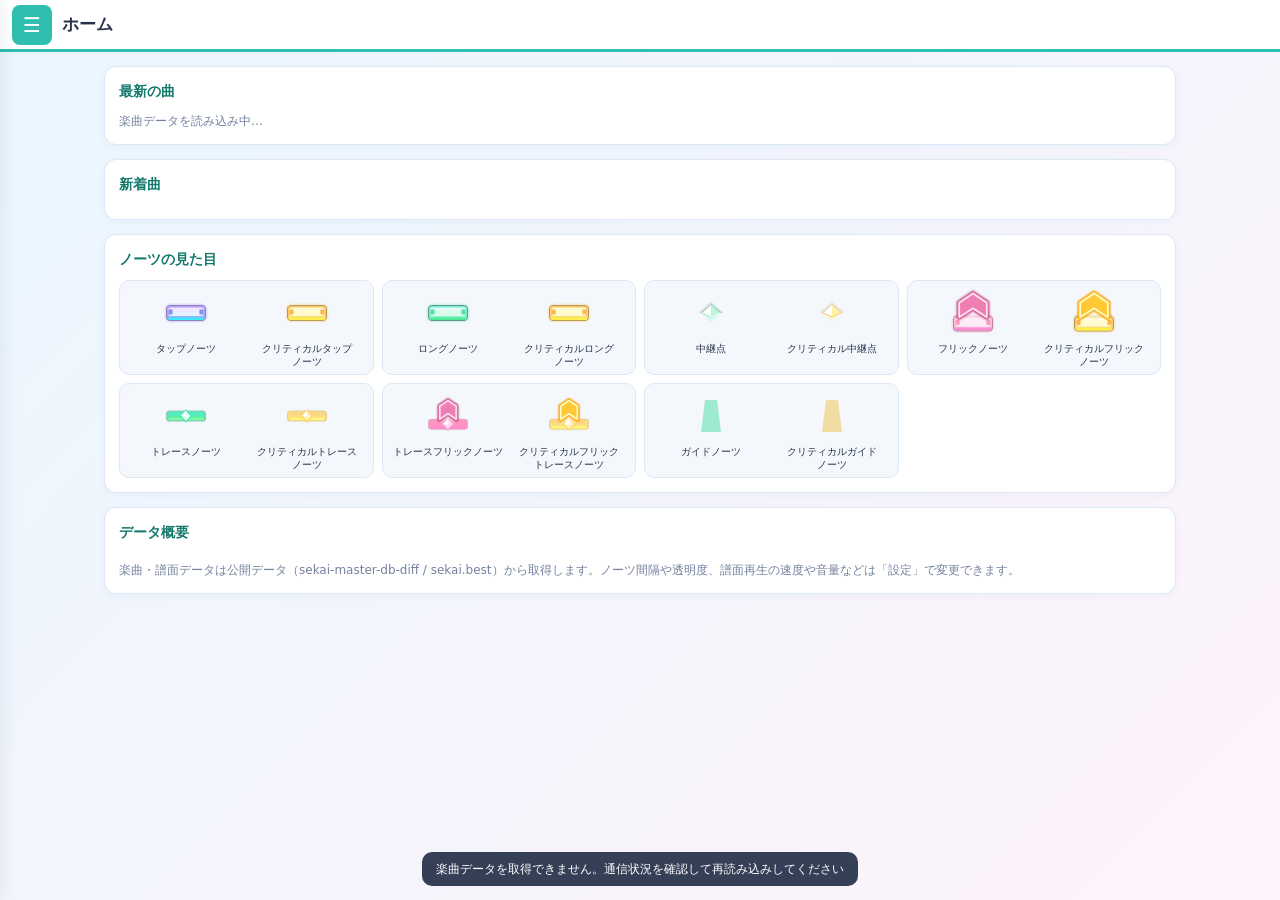
<file: document.html>
<!DOCTYPE html>
<html lang="ja">
  <head>
    <meta charset="UTF-8" />
    <meta name="viewport" content="width=device-width, initial-scale=1.0" />
    <title>プロセカ 譜面ビューア</title>
    <style>
      :root{color-scheme:light;--ink:#27324a;--mut:#74829f;--acc:#2fbfae;--ln:#dde8f6;--bg2:#f4f8fd}
      *{box-sizing:border-box}[hidden]{display:none!important}
      body{margin:0;font:14px/1.5 system-ui,"Hiragino Sans","Noto Sans JP",Meiryo,sans-serif;color:var(--ink);background:linear-gradient(135deg,#eaf7ff,#fff3fa) fixed;min-height:100dvh}
      .top{position:sticky;top:0;z-index:20;display:flex;align-items:center;gap:10px;height:52px;padding:0 12px;background:#fff;border-bottom:3px solid var(--acc)}
      .top h1{font-size:17px;margin:0}
      button,.btn{cursor:pointer;border:0;border-radius:8px;padding:8px 14px;background:var(--acc);color:#fff;font:inherit;font-weight:700;text-decoration:none;display:inline-block}
      button.g,.btn.g{background:#e8f1fb;color:var(--ink)}
      :focus-visible{outline:3px solid #1b8f82;outline-offset:2px}
      #menu{width:40px;height:40px;padding:0;font-size:20px}
      #nav{position:fixed;inset:0 auto 0 0;z-index:40;width:240px;max-width:84vw;padding:10px;background:#fff;box-shadow:4px 0 24px #1a2f5a33;transform:translateX(-105%);transition:transform .2s}
      #nav.open{transform:none}
      #nav header{display:flex;justify-content:space-between;align-items:center;padding:2px 4px 10px;font-weight:700}
      #nav a{display:block;padding:12px 14px;border-radius:10px;color:var(--ink);text-decoration:none;font-weight:700}
      #nav a:hover{background:#eef6fb}#nav a[aria-current]{background:#e1f6f2;color:#13796d}
      #scrim{position:fixed;inset:0;z-index:35;background:#10203a55}
      @media(prefers-reduced-motion:reduce){#nav{transition:none}}
      main{max-width:1100px;margin:0 auto;padding:14px}
      .card{background:#fff;border:1px solid var(--ln);border-radius:12px;padding:14px;box-shadow:0 2px 8px #6aa0d014;margin-bottom:14px}
      h2{font-size:14px;margin:0 0 10px;color:#13796d}h3{margin:0 0 4px;font-size:17px}
      .mut,small{color:var(--mut);font-size:12px}
      input,select{width:100%;padding:8px 10px;border:1px solid var(--ln);border-radius:8px;font:inherit;background:#fbfdff;color:inherit}
      .hero{display:flex;gap:16px;flex-wrap:wrap}.hero>div,.info>div{min-width:0;flex:1 1 240px}
      .big{width:140px;height:140px;border-radius:14px;box-shadow:0 4px 14px #0003;flex:none;background:#eef}
      .jk{width:72px;height:72px;border-radius:10px;box-shadow:0 2px 8px #0002;flex:none;background:#eef}
      .info{display:flex;gap:12px;align-items:center}
      .dcs{display:flex;flex-wrap:wrap;gap:6px;margin:8px 0;align-items:center}
      .dc{display:inline-flex;gap:6px;align-items:baseline;border-radius:999px;padding:3px 12px;font-size:12px;font-weight:700;color:#fff;text-decoration:none}
      .dc small{color:#fffd}.dc.nt{background:#4b5b78}
      #stats{display:grid;grid-template-columns:repeat(3,1fr);gap:8px;margin-bottom:8px}
      #stats div{background:var(--bg2);border-radius:10px;padding:10px;text-align:center;color:var(--mut);font-size:12px}
      #stats b{display:block;font-size:19px;color:var(--ink)}
      #recent{display:grid;grid-template-columns:repeat(auto-fill,minmax(96px,1fr));gap:10px}
      .rc{display:flex;flex-direction:column;gap:2px;text-decoration:none;color:inherit}
      .rc img{width:100%;aspect-ratio:1;border-radius:10px;object-fit:cover;background:#eef}
      .rc b{font-size:12px;line-height:1.3;overflow:hidden;display:-webkit-box;-webkit-line-clamp:2;-webkit-box-orient:vertical}
      #s-list{display:flex;flex-direction:column;height:calc(100dvh - 52px - 28px);min-height:440px}
      .tb{display:grid;gap:8px;margin-bottom:6px}.tbr{display:flex;flex-wrap:nowrap;gap:6px;min-width:0}.tbr select{flex:1 1 0;min-width:0;padding:8px 6px;text-overflow:ellipsis}.tbr #unit{flex-grow:1.6}.tbr button{flex:none;white-space:nowrap;padding:8px 10px}@media(max-width:420px){.tbr{gap:4px}.tbr select,.tbr button{font-size:12px}.tbr select{padding:8px 3px 8px 6px}.tbr button{padding:8px 7px}.tbr #unit{flex-grow:1.25}}
      #list{position:relative;flex:1;min-height:0;overflow:auto;background:#fff;border:1px solid var(--ln);border-radius:12px}
      .it{position:absolute;left:0;right:0;height:68px;display:flex;gap:10px;align-items:center;padding:8px 10px;border-bottom:1px solid var(--ln);text-decoration:none;color:inherit}
      .it:hover{background:#e9f8f5}.it img{width:50px;height:50px;border-radius:8px;flex:none;background:#eef}
      .it span{min-width:0;flex:1}.it b,.it small{display:block;white-space:nowrap;overflow:hidden;text-overflow:ellipsis}
      .lb{font-style:normal;color:#fff;font-weight:700;border-radius:999px;padding:2px 10px;font-size:12px;flex:none}
      .pad{padding:16px}#vsp{position:relative}
      #dlist{display:grid;grid-template-columns:repeat(auto-fill,minmax(150px,1fr));gap:10px}
      .dbtn{display:flex;flex-direction:column;border-radius:12px;padding:12px 14px;color:#fff;text-decoration:none;background:var(--c)}
      .dbtn b{font-size:15px}.dbtn span{font-size:26px;font-weight:800;line-height:1.2}.dbtn small{color:#fffd}
      .cbar{display:flex;flex-wrap:wrap;gap:8px 12px;align-items:center;margin:10px 0}
      #s-chart{display:flex;flex-direction:column;height:calc(100dvh - 80px);min-height:560px}#s-chart>.card{flex:none}#s-chart>#bk{align-self:flex-start;flex:none}#chart{flex:1;min-height:260px;overflow:auto;background:#111827;border-radius:12px;color:#c4d2e4}
      .msg{padding:30px}#chart img.sv{display:block;height:auto}
      #p-settings h2{font-size:16px;margin:0 0 14px}
      #p-settings h3{font-size:13px;margin:20px 0 14px;padding-bottom:6px;border-bottom:1px solid var(--ln)}
      #p-settings h2+h3,#p-settings .psg h3{margin-top:0}
      #p-settings p.mut{margin:8px 0 0}
      .fld{margin-bottom:18px}.fld label{display:flex;justify-content:space-between;align-items:center;gap:12px;font-weight:700;margin-bottom:6px}
      .fld label b{flex:none;min-width:3.6em;padding:1px 10px;border-radius:999px;background:var(--bg2);color:#13796d;text-align:center;font-variant-numeric:tabular-nums;white-space:nowrap}
      .fld input[type=range]{-webkit-appearance:none;appearance:none;padding:0;height:26px;border:0;background:transparent;--p:50%}
      .fld input[type=range]::-webkit-slider-runnable-track{height:6px;border-radius:3px;background:linear-gradient(90deg,var(--acc) var(--p),var(--ln) var(--p))}
      .fld input[type=range]::-moz-range-track{height:6px;border-radius:3px;background:var(--ln)}
      .fld input[type=range]::-moz-range-progress{height:6px;border-radius:3px;background:var(--acc)}
      .fld input[type=range]::-webkit-slider-thumb{-webkit-appearance:none;width:20px;height:20px;margin-top:-7px;border-radius:50%;background:var(--acc);border:2px solid #fff;box-shadow:0 1px 4px #0004}
      .fld input[type=range]::-moz-range-thumb{width:16px;height:16px;border-radius:50%;background:var(--acc);border:2px solid #fff;box-shadow:0 1px 4px #0004}
      .fld .mut{margin-top:4px}
      .tag{margin-left:8px;padding:1px 8px;border-radius:999px;background:#e1f6f2;color:#13796d;font-size:11px;font-style:normal;font-weight:700;white-space:nowrap}
      .fld.sw{padding:10px 12px;background:var(--bg2);border-radius:10px}.fld.sw label{margin:0;cursor:pointer}
      .fld input[type=checkbox]{appearance:none;-webkit-appearance:none;flex:none;position:relative;width:44px;height:26px;margin:0;padding:0;border:0;border-radius:999px;background:#c3d0e4;cursor:pointer;transition:background .15s}
      .fld input[type=checkbox]::after{content:"";position:absolute;top:3px;left:3px;width:20px;height:20px;border-radius:50%;background:#fff;box-shadow:0 1px 3px #0003;transition:transform .15s}
      .fld input[type=checkbox]:checked{background:var(--acc)}.fld input[type=checkbox]:checked::after{transform:translateX(18px)}
      @media(prefers-reduced-motion:reduce){.fld input[type=checkbox],.fld input[type=checkbox]::after{transition:none}}
      #pv{overflow:auto;max-height:68vh;background:#111827;border-radius:10px}
      #pv svg{display:block;margin:0 auto;max-width:100%;height:auto}
      .psg{display:grid;grid-template-columns:repeat(auto-fit,minmax(min(100%,300px),1fr));gap:0 32px}
      .psg>div{min-width:0}
      #st{position:fixed;left:50%;bottom:14px;transform:translateX(-50%);z-index:50;max-width:92vw;background:#27324aee;color:#fff;border-radius:10px;padding:8px 14px;font-size:12px}
            .lg{display:grid;grid-template-columns:repeat(auto-fill,minmax(min(100%,232px),1fr));gap:8px}
            .lgp{display:grid;grid-template-columns:repeat(auto-fit,minmax(96px,1fr));gap:4px 6px;padding:6px 8px;background:#f4f8fd;border:1px solid var(--ln);border-radius:10px}
            .lgc{display:flex;flex-direction:column;align-items:center;gap:3px;min-width:0;text-align:center}
            .lgv{display:flex;align-items:center;justify-content:center;width:64px;height:52px;flex:none}
            .lgv svg{display:block;overflow:visible}
            .lgn{font-size:10px;line-height:1.3;color:var(--ink);word-break:keep-all;overflow-wrap:anywhere}
      .msg:has(>.pgs){display:grid;place-items:center;min-height:100%;background:radial-gradient(60% 50% at 50% 45%,#2fbfae24,transparent 70%)}
      .pgs{--v:0%;width:min(100%,380px);padding:22px 22px 18px;border-radius:20px;text-align:left;color:#dbe6f5;background:linear-gradient(160deg,#1d2c47,#141d31);border:1px solid #2d4163;box-shadow:0 18px 48px #0009,inset 0 1px 0 #ffffff14}
      .pgh{display:flex;align-items:flex-end;justify-content:space-between;gap:12px;margin-bottom:14px}
      .pgp{font-size:36px;font-weight:800;line-height:1;letter-spacing:-.02em;font-variant-numeric:tabular-nums;color:#fff}.pgp small{margin-left:2px;font-size:15px;color:#8ef0e2}
      .pgn{padding:2px 10px;border-radius:999px;background:#2fbfae26;color:#8ef0e2;font-size:12px;font-weight:700;white-space:nowrap}
      .pgb{position:relative;height:8px;border-radius:99px;background:#24344f;overflow:hidden}
      .pgb i{position:absolute;inset:0 auto 0 0;width:var(--v);border-radius:inherit;overflow:hidden;background:linear-gradient(90deg,#2fbfae,#5eead4 50%,#8ab4ff);transition:width .7s cubic-bezier(.22,1,.36,1)}
      .pgb i::after{content:"";position:absolute;inset:0;background:linear-gradient(100deg,transparent 30%,#ffffff70 50%,transparent 70%);transform:translateX(-100%);animation:pgsh 1.6s ease-in-out infinite}
      .pgs ol{display:grid;grid-template-columns:repeat(4,1fr);margin:18px 0 0;padding:0;list-style:none}
      .pgs li{position:relative;display:flex;flex-direction:column;align-items:center;gap:6px;font-size:11px;color:#6f84a6;transition:color .3s}
      .pgs li::before{content:"";position:absolute;top:8px;right:50%;width:100%;height:2px;background:#2a3b58;transition:background .4s}.pgs li:first-child::before{display:none}
      .pgs li span{position:relative;z-index:1;width:18px;height:18px;border-radius:50%;background:#1a2740;border:2px solid #34496b;transition:background .3s,border-color .3s}
      .pgs li.ok{color:#9fe8dc}.pgs li.ok::before,.pgs li.on::before{background:var(--acc)}.pgs li.ok span{background:var(--acc);border-color:var(--acc)}
      .pgs li.ok span::after{content:"";position:absolute;left:4px;top:0;width:4px;height:8px;border:solid #0d2a27;border-width:0 2px 2px 0;transform:rotate(45deg)}
      .pgs li.on{color:#fff;font-weight:700}.pgs li.on span{border-color:#5eead4;animation:pgr 1.4s ease-out infinite}
      .pgt{margin:14px 0 0;min-height:2.9em;font-size:13px;line-height:1.5;color:#c4d2e4}
      @keyframes pgsh{to{transform:translateX(100%)}}@keyframes pgr{0%{box-shadow:0 0 0 0 #5eead480}100%{box-shadow:0 0 0 9px #5eead400}}
      @media(prefers-reduced-motion:reduce){.pgb i,.pgs li,.pgs li span,.pgs li::before{transition:none}.pgb i::after,.pgs li.on span{animation:none}}
      .kc-t .fld{margin-bottom:8px}
      .kc-act{display:flex;flex-wrap:wrap;gap:8px;margin:4px 0 0}
      button.kc-danger{background:#fde8ee;color:#b0213f}
      .kc-box{margin:14px 0 0;padding:14px;border:1px solid var(--ln);border-radius:12px;background:var(--bg2)}
      .kc-hd{display:flex;justify-content:space-between;align-items:flex-end;gap:12px;margin-bottom:10px}
      .kc-pc{font-size:32px;font-weight:800;line-height:1;font-variant-numeric:tabular-nums;color:#13796d}.kc-pc small{font-size:14px;color:var(--mut)}
      .kc-tx{font-size:12px;color:var(--mut);overflow-wrap:anywhere}
      .kc-bar{--v:0%;position:relative;height:10px;border-radius:99px;background:var(--ln);overflow:hidden}
      .kc-bar i{position:absolute;inset:0 auto 0 0;width:var(--v);border-radius:inherit;background:linear-gradient(90deg,var(--acc),#5eead4);transition:width .25s;overflow:hidden}
      .kc-bar.run i::after{content:"";position:absolute;inset:0;background:linear-gradient(100deg,transparent 30%,#fffa 50%,transparent 70%);transform:translateX(-100%);animation:kcsh 1.4s ease-in-out infinite}
      .kc-bar.del i{background:linear-gradient(90deg,#ec4264,#f59bb0)}
      .kc-rows{display:grid;gap:8px;margin:14px 0 8px}
      .kc-row{display:grid;grid-template-columns:8em 1fr 9em;gap:10px;align-items:center;font-size:12px}
      .kc-row .kc-bar{height:6px}.kc-row b{font-variant-numeric:tabular-nums;text-align:right;font-weight:700}
      .kc-us{display:flex;height:12px;border-radius:99px;overflow:hidden;background:var(--ln);margin:10px 0 12px}.kc-us i{display:block;height:100%}
      .kc-dot{display:inline-block;width:10px;height:10px;border-radius:50%;margin-right:6px}
      #kcSk{margin-top:8px;font-size:12px}#kcSk ul{margin:6px 0 0;padding-left:18px;max-height:160px;overflow:auto}
      .kc-top{position:fixed;top:52px;left:0;right:0;z-index:21;height:3px;pointer-events:none;background:#2fbfae26}.kc-top i{display:block;height:100%;width:var(--v,0%);background:linear-gradient(90deg,var(--acc),#8ab4ff);transition:width .25s}.kc-top.del i{background:#ec4264}
      @keyframes kcsh{to{transform:translateX(100%)}}
      @media(prefers-reduced-motion:reduce){.kc-bar i,.kc-top i{transition:none}.kc-bar.run i::after{animation:none}}
      @media(max-width:480px){.kc-row{grid-template-columns:6.5em 1fr 7.5em}}
    </style>
  </head>
  <body>
    <header class="top">
      <button id="menu" aria-label="メニューを開く" aria-expanded="false" aria-controls="nav">☰</button>
      <h1 id="ttl">ホーム</h1>
    </header>
    <div id="scrim" hidden=""></div>
    <div id="kcTop" class="kc-top" hidden><i></i></div>
    <nav id="nav" aria-label="メインメニュー" inert="">
      <header>
        <span>♪ プロセカ 譜面ビューア</span>
        <button id="navx" class="g" aria-label="メニューを閉じる">✕</button>
      </header>
      <a href="#home" data-p="home">ホーム</a>
      <a href="#songs" data-p="songs">曲を探す</a>
      <a href="#settings" data-p="settings">設定</a>
    </nav>
    <main>
      <section id="p-home" class="pg">
        <div class="card">
          <h2>最新の曲</h2>
          <div class="hero" id="latest"><span class="mut">楽曲データを読み込み中…</span></div>
        </div>
        <div class="card">
          <h2>新着曲</h2>
          <div id="recent"></div>
        </div>
        <div class="card">
          <h2>ノーツの見た目</h2>
          <div id="legend"></div>
        </div>
        <div class="card">
          <h2>データ概要</h2>
          <div id="stats"></div>
          <p class="mut" style="margin:0">
            楽曲・譜面データは公開データ（sekai-master-db-diff /
            sekai.best）から取得します。ノーツ間隔や透明度、譜面再生の速度や音量などは「設定」で変更できます。
          </p>
        </div>
      </section>
      <section id="p-songs" class="pg" hidden="">
        <div id="s-list">
          <div class="tb">
            <input
              id="q"
              type="search"
              placeholder="曲名・作詞・作曲・編曲・ID で検索"
              aria-label="曲を検索"
              style="grid-column:1/-1"
            />
            <div class="tbr">
              <select id="unit" aria-label="ユニット"></select>
              <select id="sort" aria-label="並び替え">
                <option value="date">公開日時順</option>
                <option value="level">レベル順</option>
              </select>
              <select id="dsel" aria-label="レベル順の難易度" hidden=""></select>
              <button id="ord" class="g"></button>
            </div>
          </div>
          <div class="mut" id="cnt" style="margin-bottom:4px"></div>
          <div id="list" tabindex="0" aria-label="曲の一覧">
            <p id="vmsg" class="mut pad">楽曲データを読み込み中…</p>
            <div id="vsp"></div>
          </div>
        </div>
        <div id="s-diff" hidden="">
          <a class="btn g" href="#songs">‹ 曲を探すに戻る</a>
          <div class="card" style="margin-top:12px"><div class="hero" id="dinfo"></div></div>
          <div class="card">
            <h2>難易度を選ぶ</h2>
            <div id="dlist"></div>
          </div>
        </div>
        <div id="s-chart" hidden="">
          <a class="btn g" id="bk" href="#songs">‹ 難易度選択に戻る</a>
          <div class="card" style="margin-top:12px">
            <div class="info" id="cinfo"></div>
            <div class="cbar">
              <button id="goR">拡大表示</button>
              <button id="goP">譜面再生</button>
              <button id="dlSvg" class="g">SVGで保存</button>
              <button id="dlPng" class="g">PNGで保存</button>
            </div>
          </div>
          <div id="chart"></div>
        </div>
      </section>
      <section id="p-settings" class="pg" hidden="">
        <div class="card">
          <h2>表示の設定</h2>
          <div class="psg">
            <div>
              <h3>譜面の並べ方</h3>
              <div class="fld">
                <label for="zm">
                  <span>ノーツ間隔（px/拍）</span>
                  <b id="zv"></b>
                </label>
                <input id="zm" type="range" min="16" max="400" />
              </div>
              <div class="fld">
                <label for="bpc"><span>1行あたりの小節数</span></label>
                <select id="bpc"></select>
                <div class="mut" id="bpn"></div>
              </div>
            </div>
            <div>
              <h3>ノーツの見た目</h3>
              <div class="fld">
                <label for="slOpacity">
                  <span>
                    スライドノーツの透明度
                    <em class="tag">再生にも反映</em>
                  </span>
                  <b id="slv"></b>
                </label>
                <input id="slOpacity" type="range" min="0" max="100" />
              </div>
              <div class="fld">
                <label for="gdOpacity">
                  <span>
                    ガイドノーツの透明度
                    <em class="tag">再生にも反映</em>
                  </span>
                  <b id="gdv"></b>
                </label>
                <input id="gdOpacity" type="range" min="0" max="100" />
              </div>
              <div class="fld sw">
                <label>
                  <span>
                    ミラー（左右反転）
                    <em class="tag">再生にも反映</em>
                  </span>
                  <input id="mirror" type="checkbox" />
                </label>
              </div>
            </div>
          </div>
          <button id="rst" class="g">初期設定に戻す</button>
          <p class="mut">
            変更は自動で保存され、譜面・拡大表示・譜面再生に反映されます。拡大表示や再生画面で変えた内容も、ここに反映されます。
          </p>
        </div>
        <div class="card">
          <h2>プレビュー（スライドノーツ・ガイドノーツ）</h2>
          <div id="pv"></div>
          <p class="mut">
            実際の譜面と同じ描画です。ノーツ間隔や小節数の設定にかかわらず、最小のノーツ間隔で1小節だけ表示します。透明度・ミラーの変更はすぐに反映されます。
          </p>
        </div>
        <div class="card pset">
          <h2>譜面再生の設定</h2>
          <div class="psg">
            <div>
              <h3>再生と音声</h3>
              <div class="fld">
                <label for="plRate">
                  <span>再生速度</span>
                  <b id="plRateV"></b>
                </label>
                <input id="plRate" type="range" min="0.25" max="1" step="0.01" />
              </div>
              <div class="fld">
                <label for="plRk"><span>再生速度を変えたとき</span></label>
                <select id="plRk">
                  <option value="all">全体が変化（ノーツ速度も変わる）</option>
                  <option value="keep">ノーツ速度はそのまま</option>
                </select>
              </div>
              <div class="fld">
                <label for="plDv"><span>デフォルトボーカル</span></label>
                <select id="plDv">
                  <option value="sekai">セカイバージョン</option>
                  <option value="virtual_singer">バーチャルシンガーバージョン</option>
                </select>
                <div class="mut">
                  譜面再生を開いたときに選ばれるボーカルです。選んだバージョンがない曲では、もう一方のバージョンを使います。
                </div>
              </div>
              <div class="fld">
                <label for="plVol">
                  <span>音量</span>
                  <b id="plVolV"></b>
                </label>
                <input id="plVol" type="range" min="0" max="100" />
              </div>
              <div class="fld">
                <label for="plAo">
                  <span>音源のタイミング補正</span>
                  <b id="plAoV"></b>
                </label>
                <input id="plAo" type="range" min="-3" max="3" step="0.01" />
                <div class="mut">＋で音が早く、−で遅くなります</div>
              </div>
            </div>
            <div>
              <h3>ノーツの見え方</h3>
              <div class="fld">
                <label for="plSpd">
                  <span>ノーツ速度</span>
                  <b id="plSpdV"></b>
                </label>
                <input id="plSpd" type="range" min="1" max="12" step="0.01" />
              </div>
              <div class="fld">
                <label for="plAp">
                  <span>ノーツ表示開始位置（レーン奥から）</span>
                  <b id="plApV"></b>
                </label>
                <input id="plAp" type="range" min="0" max="100" step="1" />
                <div class="mut">
                  画面上のレーンの縦方向で、奥から何%の位置からノーツを表示するかを指定します（0%＝最奥から表示、30%＝奥から30%の位置から表示）。3D上の距離の割合ではなく、画面に映るレーンの長さに対する割合です。
                </div>
              </div>
              <div class="fld sw">
                <label>
                  <span>ソフランなし（速度変化を無効にする）</span>
                  <input id="plSf" type="checkbox" />
                </label>
              </div>
            </div>
          </div>
          <button id="plRst" class="g">再生設定を初期設定に戻す</button>
          <p class="mut">変更は自動で保存され、次に開く譜面再生から反映されます（再生画面の「表示設定」と共通）。</p>
          <p class="mut">スライド／ガイドノーツの透明度とミラーは、上の「表示の設定」で変更します。</p>
          <p class="mut">
            再生画面でボーカルを切り替えても、その譜面を開いている間だけの変更です（デフォルトボーカルは変わりません）。
          </p>
        </div>
        <div class="card" id="kc">
          <h2>オフライン用キャッシュ</h2>
          <div class="psg">
            <div class="kc-t">
              <h3>保存するデータ</h3>
              <div class="fld sw"><label><span>ジャケット画像</span><input id="kcC-jacket" type="checkbox" /></label></div>
              <div class="fld sw"><label><span>譜面データ</span><input id="kcC-chart" type="checkbox" /></label></div>
              <div class="fld sw"><label><span>音源</span><input id="kcC-audio" type="checkbox" /></label></div>
              <p class="mut">音源は1曲あたりの容量が大きく、全曲を保存すると数GBになることがあります。10〜15秒以上データが届かない項目はタイムアウトとしてスキップし、残りの保存を続けます。</p>
            </div>
            <div class="kc-t">
              <h3>自動更新</h3>
              <div class="fld sw"><label><span>新しい曲を自動で保存</span><input id="kcAuto" type="checkbox" /></label></div>
              <p class="mut">オンにすると、ページを開いたときに新しく公開された曲を、左で選んだデータの分だけ自動で保存します。オンにする前から公開されていた曲は「一括保存」で保存してください。</p>
            </div>
          </div>
          <div class="kc-act">
            <button id="kcGo">未保存のデータを一括保存</button>
            <button id="kcStop" class="g" hidden>中止</button>
            <button id="kcDel" class="kc-danger">キャッシュを完全削除</button>
          </div>
          <div class="kc-box" id="kcP" hidden>
            <div class="kc-hd">
              <div class="kc-pc"><span id="kcPc">0</span><small>%</small></div>
              <div class="kc-tx" id="kcTx" style="text-align:right"></div>
            </div>
            <div class="kc-bar run" id="kcBar" role="progressbar" aria-label="全体の進捗" aria-valuemin="0" aria-valuemax="100" aria-valuenow="0"><i></i></div>
            <div class="kc-rows" id="kcCats"></div>
            <div class="kc-tx" id="kcCur"></div>
            <details id="kcSk" hidden><summary></summary><ul></ul></details>
          </div>
          <div class="kc-box">
            <h3 style="margin-bottom:6px">使用容量</h3>
            <div id="kcUb"><span class="mut">計算中…</span></div>
          </div>
          <p class="mut" id="kcMsg" role="status"></p>
        </div>
      </section>
    </main>
    <div id="st" role="status" hidden=""></div>
    <script>
            'use strict';
            const $=s=>document.querySelector(s),esc=s=>String(s).replace(/[&<>"]/g,c=>({'&':'&amp;','<':'&lt;','>':'&gt;','"':'&quot;'}[c]));
            const MASTER='https://sekai-world.github.io/sekai-master-db-diff/',DIFFS=['easy','normal','hard','expert','master','append'];
            const DCOL={easy:'#4fc95b',normal:'#34a9ee',hard:'#f09a1a',expert:'#ec4264',master:'#a94fe0',append:'#ee6fbd'};
            const pad=(n,l)=>String(n).padStart(l,'0');
            const jacket=m=>{const a=m.assetbundleName||'jacket_s_'+pad(m.id,3);return`https://storage.sekai.best/sekai-jp-assets/music/jacket/${a}/${a}.webp`};
            /* ---------- Chart source resolution ----------
               sekai-music-charts は完成SVGを配信し、元データは _01_rip/*.txt。
               _01 のasset3配信も旧ミラーとして順に試す。
            */
            const id4=i=>pad(i,4);
            const susGroups=(id,d)=>[
              [`https://storage.sekai.best/sekai-jp-assets/music/music_score/${id4(id)}_01_rip/${d}.txt`],
              [
                `https://storage.sekai.best/sekai-jp-assets/music/music_score/${id4(id)}_01_rip/${d}.sus`,
                `https://storage.sekai.best/sekai-jp-assets/music/music_score/${id4(id)}_01/${d}.txt`,
                `https://storage.sekai.best/sekai-jp-assets/music/music_score/${id4(id)}_01/${d}.sus`,
                `https://asset3.pjsekai.moe/music/music_score/${id4(id)}_01/${d}.txt`,
                `https://asset3.pjsekai.moe/music/music_score/${id4(id)}_01/${d}.sus`,
                `https://asset3.pjsekai.moe/music/music_score/${id4(id)}_01/${d}`
              ]
            ];
            const susURLs=(id,d)=>susGroups(id,d).flat();
            const svgURLs=(id,d)=>[
              `https://storage.sekai.best/sekai-music-charts/jp/${id4(id)}/${d}.svg`,
              `https://asset3.pjsekai.moe/music/music_score/${id4(id)}_01/${d}.svg`
            ];
            const svgURL=(id,d)=>svgURLs(id,d)[0];
            const isSVG=u=>/\.svg(?:[?#].*)?$/i.test(u);
            const stripBOM=t=>String(t??'').replace(/^\uFEFF/,'');
            const isSUS=t=>{
              const x=stripBOM(t).replace(/\r/g,'');
              return !/^\s*</.test(x)&&/^#(?:BPM[0-9A-Z]{2}|\d{3}(?:02|08|1[0-9A-Z]|3[0-9A-Z]{2}|5[0-9A-Z]|9[0-9A-Z]{2})): /mi.test(x.replace(/:([^\n]*)/g,': $1'));
            };
            const gcd=(a,b)=>b?gcd(b,a%b):Math.abs(a);
            const b36=c=>{const n=parseInt(String(c),36);return Number.isFinite(n)?n:-1};
            function scorePairs(data,measure,warnings,lineNo){
              const d=String(data).toUpperCase(),L=d.length,out=[];
              if(!L)return out;
              if(L%2)warnings.push(`行${lineNo}: データ長が奇数のため末尾1文字を無視しました`);
              for(let i=0;i+1<L;i+=2){
                const v=d.slice(i,i+2);if(v==='00')continue;
                const type=b36(v[0]),width=b36(v[1]);
                if(type<0||width<0){warnings.push(`行${lineNo}: 不正なBase36値「${v}」`);continue}
                /* SUSのタイミングは行データ全体の文字数を分母にした正確な有理数。 */
                const num=measure*L+i,den=L,g=gcd(num,den)||1;
                out.push({v,t:type,w:width,bar:num/den,bk:`${num/g}/${den/g}`});
              }
              return out;
            }
            function parseSUS(text){
              text=stripBOM(text);
              const bpmDef=new Map(),tilDefs=new Map(),ev=[],raw=[],meta={},warnings=[];
              const usedHiSpeedIds=new Set(),usedMeasureSpeedIds=new Set();
              let ticksPerBeat=480,activeHiSpeedId=null,measureHs=null,lineNo=0,unhandled=0,seq=0;
              const registerHiSpeedData=()=>{if(activeHiSpeedId!==null)usedHiSpeedIds.add(activeHiSpeedId)};
              for(const l0 of text.split(/\r?\n/)){
                lineNo++;const l=l0.trim();if(!l||l[0]!=='#')continue;
                if(/^#NOSPEED$/i.test(l)){meta.NOSPEED='';activeHiSpeedId=null;continue}
                let m=l.match(/^#([A-Za-z0-9_]+)\s+(.*)$/);
                if(m){
                  const key=m[1].toUpperCase(),value=m[2].replace(/^\"|\"$/g,'').trim();meta[key]=value;
                  if(key==='REQUEST'){
                    const q=value.match(/ticks_per_beat\s+(\d+)/i);if(q&&+q[1]>0)ticksPerBeat=+q[1];
                  }else if(key==='HISPEED'){
                    const id=b36(value);if(id>=0)activeHiSpeedId=id
                  }else if(key==='MEASUREHS'){
                    const id=b36(value);if(id>=0){usedMeasureSpeedIds.add(id);if(measureHs===null)measureHs=id}
                  }
                  continue;
                }
                m=l.match(/^#([A-Za-z0-9_]+):\s*(.*)$/);if(!m)continue;
                const h=m[1],d=m[2];let x,base;
                if((x=h.match(/^(\d{3})02$/))){
                  const len=Number(d);if(Number.isFinite(len)&&len>0)ev.push({bar:+x[1],len});else warnings.push(`行${lineNo}: 小節長が不正です`);
                }else if((x=h.match(/^BPM([0-9A-Z]{2})$/i))){
                  const bpm=Number(d),id=b36(x[1][0])*36+b36(x[1][1]);if(Number.isFinite(bpm)&&bpm>0)bpmDef.set(id,bpm);else warnings.push(`行${lineNo}: BPM定義が不正です`);
                }else if((x=h.match(/^TIL([0-9A-Z]{2})$/i))){
                  const id=b36(x[1][0])*36+b36(x[1][1]),def=[];
                  const value=d.replace(/^\"|\"$/g,'');
                  for(const token of value.split(',')){
                    const q=token.trim().match(/^(\d+)\s*['.]\s*(\d+)\s*:\s*([+-]?(?:\d+(?:\.\d*)?|\.\d+))$/);
                    if(!q){if(token.trim())warnings.push(`行${lineNo}: TIL定義「${token.trim()}」を解析できません`);continue}
                    const measure=+q[1],tick=+q[2],speed=Number(q[3]);
                    if(Number.isFinite(speed))def.push({measure,tick,speed});
                  }
                  tilDefs.set(id,def);
                }else if((x=h.match(/^(\d{3})08$/))){
                  scorePairs(d,+x[1],warnings,lineNo).forEach(p=>ev.push({bar:p.bar,bpmId:b36(p.v[0])*36+b36(p.v[1])}));
                }else if((x=h.match(/^(\d{3})1([0-9A-Z])$/i))){
                  base={k:'tap',lane:b36(x[2]),ch:null,deco:false,hs:activeHiSpeedId};const pairs=scorePairs(d,+x[1],warnings,lineNo);if(pairs.length)registerHiSpeedData();
                  pairs.forEach(p=>raw.push({...base,bar:p.bar,bk:p.bk,w:p.w,t:p.t,seq:seq++,lineNo}));
                }else if((x=h.match(/^(\d{3})5([0-9A-Z])$/i))){
                  base={k:'dir',lane:b36(x[2]),ch:null,deco:false,hs:activeHiSpeedId};const pairs=scorePairs(d,+x[1],warnings,lineNo);if(pairs.length)registerHiSpeedData();
                  pairs.forEach(p=>raw.push({...base,bar:p.bar,bk:p.bk,w:p.w,t:p.t,seq:seq++,lineNo}));
                }else if((x=h.match(/^(\d{3})3([0-9A-Z])([0-9A-Z])$/i))||(x=h.match(/^(\d{3})9([0-9A-Z])([0-9A-Z])$/i))){
                  const deco=h.charAt(3)==='9';base={k:'sl',lane:b36(x[2]),ch:b36(x[3]),deco,hs:activeHiSpeedId};const pairs=scorePairs(d,+x[1],warnings,lineNo);if(pairs.length)registerHiSpeedData();
                  pairs.forEach(p=>raw.push({...base,bar:p.bar,bk:p.bk,w:p.w,t:p.t,seq:seq++,lineNo}));
                }else if(/^ATR[0-9A-Z]{2}$/i.test(h)||/^(ATTRIBUTE|NOATTRIBUTE)$/i.test(h)){
                  /* ノーツ属性定義は現在の表示対象外。 */
                }else if(/^\d{3}/.test(h)||/^BPM|^TIL/i.test(h)){
                  unhandled++;if(unhandled<=8)warnings.push(`行${lineNo}: 未対応の譜面行「${h}」`);
                }
              }
              if(unhandled>8)warnings.push(`ほか${unhandled-8}行の未対応データがあります`);
              ev.forEach(e=>{if(e.bpmId!==undefined){e.bpm=bpmDef.get(e.bpmId);if(e.bpm===undefined)warnings.push(`小節${e.bar.toFixed(4)}: BPM ID ${e.bpmId} の定義がありません`)}});
              /* TIL: measure'tick:speed. A speed definition is only active when
                 referenced by HISPEED or MEASUREHS. One measure contains
                 (measure length in beats * ticksPerBeat) ticks. */
              const measureLengthAt=measure=>{
                let beats=4;for(const e of ev.filter(v=>v.len).sort((a,b)=>a.bar-b.bar)){if(e.bar<=measure+1e-9)beats=e.len;else break}return beats;
              };
              /* HS(note) と BAR(measure) は同じTILを参照することが多く、同一タイミング・同一速度の
                 イベントが2件ずつ生成されて重複表示されていた。小節位置と速度が同じものは1件に統合し、
                 HS/BAR の両方で使われている場合は speedMode='both' として「HS/BAR」と表示する。 */
              const speedEvents=new Map(),missingTil=new Set();
              const appendSpeedEvents=(ids,mode)=>{
                for(const id of ids){
                  const entries=tilDefs.get(id);
                  if(!entries){if(!missingTil.has(id)){missingTil.add(id);warnings.push(`TIL${id.toString(36).toUpperCase().padStart(2,'0')} の速度定義が見つかりません`)}continue}
                  for(const entry of entries){
                    const bar=entry.measure+entry.tick/(ticksPerBeat*measureLengthAt(entry.measure));
                    const key=`${bar.toFixed(8)}|${entry.speed}`,prev=speedEvents.get(key);if(prev){if(prev.speedMode!==mode)prev.speedMode='both';continue}
                    const e={bar,speed:entry.speed,eventType:'speed',speedMode:mode};speedEvents.set(key,e);ev.push(e);
                  }
                }
              };
              appendSpeedEvents(usedHiSpeedIds,'note');
              appendSpeedEvents(usedMeasureSpeedIds,'measure');
              raw.sort((a,b)=>a.bar-b.bar||a.seq-b.seq);

              /* まず有効レーンを索引化し、同時刻・同じ幅の重なりだけを結合する。 */
              const deleted=new Set(),byBar=new Map(),sameSlot=(a,b)=>a.bk===b.bk&&a.lane===b.lane&&a.w===b.w;
              raw.forEach((n,i)=>{
                if(!(n.lane>=2&&n.lane<14)){
                  deleted.add(i);ev.push({bar:n.bar,text:n.lane===0?'SKILL':n.t===1?'FEVER CHANCE!':'SUPER FEVER!!',eventType:'info'});return;
                }
                const a=byBar.get(n.bk)||[];a.push(i);byBar.set(n.bk,a);
              });
              /* 1st pass: directional -> tap */
              raw.forEach((d,i)=>{
                if(deleted.has(i)||d.k!=='dir')return;
                for(const j of byBar.get(d.bk)||[]){const t=raw[j];if(!deleted.has(j)&&t.k==='tap'&&sameSlot(t,d)){deleted.add(j);d.tap=t}}
              });
              /* 2nd pass: every slide point may own a tap and/or directional attachment.
                 In particular, SlideType 5 (invisible relay) must not be skipped:
                 it is a valid path node and its directional attachment controls the
                 segment that starts at that node. */
              raw.forEach((s,i)=>{
                if(deleted.has(i)||s.k!=='sl')return;
                s.head=s;
                for(const j of byBar.get(s.bk)||[]){
                  const t=raw[j];
                  if(!deleted.has(j)&&t.k==='tap'&&sameSlot(t,s)){
                    deleted.add(j);s.tap=t;
                  }
                }
                for(const j of byBar.get(s.bk)||[]){
                  const d=raw[j];
                  if(!deleted.has(j)&&d.k==='dir'&&sameSlot(d,s)){
                    deleted.add(j);s.dir=d;
                    if(d.tap)s.tap=d.tap;
                  }
                }
              });
              /* 3rd pass: same channel + same guide/slide family forms a path. */
              const slideIndexes=raw.map((n,i)=>({n,i})).filter(({n,i})=>!deleted.has(i)&&n.k==='sl');
              for(const {n:s,i} of slideIndexes){
                if(!s.head)s.head=s;if(s.t===2){s.next=null;continue}
                const next=slideIndexes.find(({n,i:j})=>j>i&&n.ch===s.ch&&n.deco===s.deco);
                if(next){s.next=next.n;next.n.head=s.head}
              }
              const active=raw.filter((_,i)=>!deleted.has(i));
              const chainStarts=active.filter(n=>n.k==='sl'&&n.t===1);
              let orphanStarts=0,orphanEnds=0,orphanDirections=0;
              active.filter(n=>n.k==='dir').forEach(n=>{if(!n.tap)orphanDirections++});
              chainStarts.forEach(start=>{let p=start,seen=new Set([p]);while(p.next&&!seen.has(p.next)){p=p.next;seen.add(p)}if(p.t!==2)orphanStarts++});
              active.filter(n=>n.k==='sl'&&n.t===2).forEach(end=>{const hasStart=chainStarts.some(start=>{let p=start,seen=new Set();while(p&&!seen.has(p)){if(p===end)return true;seen.add(p);p=p.next}return false});if(!hasStart)orphanEnds++});
              if(orphanStarts)warnings.push(`${orphanStarts}本のスライド経路で終点を確認できません`);
              if(orphanEnds)warnings.push(`${orphanEnds}個のスライド終点に始点がありません`);
              if(orphanDirections)warnings.push(`${orphanDirections}個の方向指定が同位置のノーツに結合されていません`);
              const unsupported=active.filter(n=>n.k==='tap'&&!([1,2,3,4,5,6,7,8].includes(n.t))||n.k==='sl'&&!([0,1,2,3,5].includes(n.t))||n.k==='dir'&&!([1,2,3,4,5,6].includes(n.t))).length;
              if(unsupported)warnings.push(`${unsupported}個の未定義ノーツ種別を検出しました`);
              /* 譜面再生用：使われているTIL(ソフラン)を [小節位置, 速度] の配列にして渡す */
              const til={};for(const id of new Set([...usedHiSpeedIds,...usedMeasureSpeedIds])){const d=tilDefs.get(id);if(d)til[id]=d.map(e=>[e.measure+e.tick/(ticksPerBeat*measureLengthAt(e.measure)),e.speed]).sort((a,b)=>a[0]-b[0])}
              return{
                meta,ev:ev.sort((a,b)=>a.bar-b.bar),notes:active,allNotes:raw,til,mhs:measureHs,
                stats:{raw:raw.length,active:active.length,attached:deleted.size,chains:chainStarts.length,orphanStarts,orphanEnds,orphanDirections,unsupported,warnings}
              };
            }
            const crit=n=>n.k==='tap'?[2,6,8].includes(n.t):n.k==='dir'?!!(n.tap&&crit(n.tap)):!!((n.tap&&crit(n.tap))||(n.dir&&crit(n.dir))||(n.head&&n.head!==n&&crit(n.head)));
            const trend=n=>n.k==='tap'?[5,6].includes(n.t):n.k==='dir'?!!(n.tap&&trend(n.tap)):!!((n.tap&&trend(n.tap))||(n.dir&&trend(n.dir)));
            const none=n=>n.k==='tap'?[7,8].includes(n.t):n.k==='sl'?!!(n.tap&&none(n.tap)):false;
            /* Project SEKAI's path rule: type 3 relays with a tap but no
               directional attachment are pass-through markers; a directional
               attachment promotes that relay to an actual path control point. */
            const isPath=s=>s.t===0?false:s.t!==3?true:!!s.dir||(!s.tap&&!s.dir);
            const nextSlidePathNode=first=>{
              let node=first;const relays=[],seen=new Set();
              while(node&&!seen.has(node)){
                seen.add(node);
                if(node.t===3)relays.push(node);
                if(isPath(node)||!node.next)break;
                node=node.next;
              }
              return{node,relays};
            };
            /* ---------- ノーツ描画（ゲーム内デザインを再現したSVG） ---------- */
            const LW=20,PL=46,PR=104,COLW=PL+12*LW+PR,TOP=30;
            const C={tap:['#b9a0f5','#efe6ff','#e3f1ff','#8fb4fb','#3de8fa','#8591f5','#7a52a0'],long:['#7aeed8','#dcfcf4','#d8fcea','#8cf5c4','#4ee89a','#5edea3','#2f6f5a'],flick:['#ffc0d6','#ffecf3','#fdecf6','#f4aadd','#f58fd0','#f69bbe','#a05a7a'],crit:['#f6c869','#fffbd0','#fffccc','#f8e272','#ffee4d','#fdb64c','#9a7a1e'],dmg:['#a98bd0','#efe5fa','#e2d3f4','#8d63c4','#6f43a8','#8d63c4','#4a2d73'],unknown:['#ff9a9a','#ffe0e0','#ffd0d0','#dc5555','#b82e2e','#b82e2e','#6a1a1a']}; /* ノーツスキン（実機の選択画面）の配色：[枠上,面上,面下,帯上,帯下,端の印,外側の影] */
            const body=(x,y,w,k,a=1,h=14)=>{const c=C[k]||C.unknown,t=y-h/2,r=Math.min(3.4,h*.24),i=Math.max(1,h*.1),cw=h*.3,f=n=>+n.toFixed(2);
             return`<g opacity="${a}"><rect x="${x-2.5}" y="${f(t-2.5)}" width="${w+5}" height="${h+5}" rx="${f(r+2.5)}" fill="${c[5]}" opacity=".24"/><rect x="${x-1}" y="${f(t-1)}" width="${w+2}" height="${h+2}" rx="${f(r+1)}" fill="${c[6]}" opacity=".7"/><rect x="${x}" y="${f(t)}" width="${w}" height="${h}" rx="${f(r)}" fill="${c[3]}"/><path d="M${x} ${f(t+h*.74)}V${f(t+r)}Q${x} ${f(t)} ${f(x+r)} ${f(t)}H${f(x+w-r)}Q${x+w} ${f(t)} ${x+w} ${f(t+r)}V${f(t+h*.74)}Z" fill="${c[0]}"/><rect x="${f(x+1)}" y="${f(t+h*.82)}" width="${f(w-2)}" height="${f(h*.18)}" rx="${f(r*.5)}" fill="${c[4]}"/><rect x="${f(x+i)}" y="${f(t+i)}" width="${f(w-2*i)}" height="${f(h*.62)}" rx="${f(r*.7)}" fill="${c[1]}"/><rect x="${f(x+i+1)}" y="${f(t+h*.42)}" width="${f(w-2*i-2)}" height="${f(h*.3)}" rx="${f(r*.4)}" fill="${c[2]}" opacity=".85"/><rect x="${f(x+i)}" y="${f(t+h*.25)}" width="${f(cw)}" height="${f(h*.36)}" rx="1" fill="${c[5]}"/><rect x="${f(x+w-i-cw)}" y="${f(t+h*.25)}" width="${f(cw)}" height="${f(h*.36)}" rx="1" fill="${c[5]}"/></g>`};
            const GM={crit:['#ffd24a','#fff1c4'],flick:['#ff8fbf','#ffd9ee'],long:['#4fe0b0','#d5fff0']}; /* 宝石：[縁と光彩, 右の面]（左の面は白） */
            /* 中継点：ゲーム画面の宝石（八面体）と同じ形。上の四角錐は左面が白・右面が淡色、下は逆さ四角錐、上の縁のまわりに影。寸法はゲーム画面の値（幅.88・上.405・手前+.2・下+.475マス）を1マス=LW で換算 */
            const GG={long:['#b8f7d7','#a8f0d6','#ecfff7','10,120,85','150,240,215'],crit:['#fff0a8','#ffc649','#ffd870','200,140,10','255,238,160'],flick:['#ffc9e1','#ff8fbf','#ffc4de','190,50,110','255,180,215']}; /* [右面,左下の縁,右下の縁,上の影RGB,下の錐RGB] */
            const gemG=(x,y,k)=>{
             const c=GG[k]||GG.long,w=.44*LW,t=.405*LW,f=.2*LW,b=.475*LW,r=v=>+v.toFixed(2),P=p=>p.map(q=>r(q[0])+','+r(q[1])).join(' '),pg=(p,a)=>`<polygon points="${P(p)}" ${a}/>`,ln=(p,c)=>`<polyline points="${P(p)}" fill="none" stroke="${c}"/>`;
             return[[1.5,.07],[1.34,.1],[1.18,.14]].map(([m,a])=>pg([[x,y-t*m*.96],[x+w*m,y-.02*LW],[x,y+f*.9],[x-w*m,y-.02*LW]],`fill="rgb(${c[3]})" fill-opacity="${a}"`)).join('')
              +pg([[x-w,y],[x,y+f],[x+w,y],[x,y+b]],`fill="rgb(${c[4]})" fill-opacity=".32"`)+pg([[x,y-t],[x,y+f],[x-w,y]],'fill="#fff"')+pg([[x,y-t],[x+w,y],[x,y+f]],`fill="${c[0]}"`)
              +ln([[x-w,y],[x,y+f]],c[1])+ln([[x,y+f],[x+w,y]],c[2])};
            const gem=(x,y,k,g)=>{if(g)return gemG(x,y,k);const f=GM[k]||GM.long;return`<polygon points="${x},${y-7.2} ${x+6.8},${y} ${x},${y+7.2} ${x-6.8},${y}" fill="${f[0]}" opacity=".4"/><polygon points="${x},${y-5.6} ${x+5.2},${y} ${x},${y+5.6} ${x-5.2},${y}" fill="${f[1]}" stroke="${f[0]}" stroke-width="1"/><polygon points="${x},${y-5.6} ${x-5.2},${y} ${x},${y}" fill="#fff"/>`};
             /* ---------- フリック矢印（外部画像なし・SVGで描画） ----------
                元の notes_flick_arrow*.png を計測して再現：単色の塗り・淡色リング(太さ8)・濃い縁(4.2)・外側のぼかし影・下へ伸びる白いトレイル。
                下の座標はすべて元PNGのピクセル座標。従来のimage要素(meet)と同じ位置・縮尺で配置するので、サイズ・向きは従来と同一。
                FK_V=縦向き [PNG幅,PNG高,中心x,半幅,肩y,下端y,切欠きy,頂点y,トレイル不透明度(9段)]
                FK_D=斜め(左上向き) [PNG幅,PNG高,6頂点x,y…,トレイル不透明度(9段)]。右斜めは左右反転で作る。 */
             const FK_V=[
               [144,158,72,44,54.3,124.5,94.6,25,[90,90,90,74,57,40,24,9,0]],
               [188,174,94,66,69,137.7,95.1,24.5,[90,90,90,78,63,46,27,11,0]],
               [248,194,124,98,91.1,160.8,94.9,25.3,[90,90,86,82,70,52,31,11,0]],
               [312,216,156.5,128.5,111.7,182.2,94.4,24.9,[90,90,87,84,77,58,35,15,0]],
               [374,236,187,159,132.7,201.2,95.3,24.7,[90,90,88,84,79,61,37,15,0]],
               [436,258,218,190,153.8,224.6,94.1,24.9,[90,90,89,85,81,64,39,15,0]]];
             const FK_D=[
               [176,160,25.5,66,56.6,119.8,87.1,89.3,143,94.3,110.3,38.4,52,23.9,[90,90,90,77,63,44,25,10,0]],
               [228,182,25.9,86.5,61.5,147.9,97.1,85.9,188.1,107.2,154.6,46.6,64.6,24.8,[90,90,86,82,72,52,31,10,0]],
               [298,212,26.4,116.2,60.9,174.7,116.1,87.2,247.5,114.9,215.4,56.1,80.4,26.5,[90,90,88,84,78,60,36,13,0]],
               [376,242,25.1,147.1,61.4,205.3,130.5,88.5,307.1,122.8,276.9,67.4,98.2,24.8,[90,90,89,85,80,63,39,15,0]],
               [444,270,24.6,175.9,64.1,230.1,150.3,86.4,371.6,137.3,336.3,76.8,115.5,25,[90,90,90,87,82,67,42,16,0]],
               [514,300,21.6,206.9,67.4,252.7,165.7,88.2,431.4,143.2,394.4,85.3,135.4,26.3,[90,90,90,87,82,70,44,17,0]]];
             const FK_C={flick:['#ee7eb4','#ffe9f0','#b94b79','#ffecff','#ed6ab1'],crit:['#ffc834','#feffc7','#ff9f08','#ffffec','#ffc048']}; /* 塗り,リング,影,トレイル,縁 */
             const FK_T=8,FK_O=4.2; /* リング太さ / その外側の濃い縁の太さ */
             const FK_G={flick:[[2,0.468],[4,0.321],[6,0.189],[8,0.131],[10,0.082],[12,0.049],[14,0.023],[16,0.01]],crit:[[2,0.235],[4,0.5],[6,0.306],[8,0.185],[10,0.1],[12,0.044],[14,0.01],[16,0.005]]}; /* 影の層 [縁からの広がり,不透明度] */
             let FK_N=0;
             const flkArt=(w,diag,k)=>{
               const r=(diag?FK_D:FK_V)[Math.max(1,Math.min(6,w))-1],W=r[0],H=r[1],st=r[r.length-1],c=FK_C[k]||FK_C.flick,G=FK_G[k]||FK_G.flick,hf=FK_T/2;
               const P=diag?[0,1,2,3,4,5].map(i=>[r[2+2*i],r[3+2*i]]):[[r[2]-r[3],r[4]],[r[2]-r[3],r[5]],[r[2],r[6]],[r[2]+r[3],r[5]],[r[2]+r[3],r[4]],[r[2],r[7]]];
               const n=v=>+v.toFixed(1),pt=p=>n(p[0])+' '+n(p[1]),id='fk'+(FK_N++),slope=diag?.5774:0;
               /* トレイル：切欠き(V)の下から画像下端へ。左右の縁は縦、または斜め時は30°で下へ流れる */
               const L=[P[1][0]+hf,P[1][1]],R=[P[3][0]-hf,P[3][1]],y0=P[2][1];
               const tr=`M${pt(L)}L${pt(P[2])}L${pt(R)}L${n(R[0]+slope*(H-R[1]))} ${H}L${n(L[0]+slope*(H-L[1]))} ${H}Z`;
               const d='M'+P.map(pt).join('L')+'Z';
               const gr=st.map((a,i)=>`<stop offset="${i/8}" stop-color="${c[3]}" stop-opacity="${a/100}"/>`).join('');
               const glow=G.map(([e,a])=>`<use href="#${id}p" stroke-width="${FK_T+2*(FK_O+e)}" stroke-opacity="${a}"/>`).join('')+`<use href="#${id}p" stroke="${c[4]}" stroke-width="${FK_T+2*FK_O}"/>`;
               return{W,H,svg:`<defs><linearGradient id="${id}g" gradientUnits="userSpaceOnUse" x1="0" y1="${n(y0)}" x2="0" y2="${H}">${gr}</linearGradient><path id="${id}p" d="${d}"/></defs>`+
                `<path d="${tr}" fill="url(#${id}g)"/><g fill="none" stroke="${c[2]}" stroke-linejoin="round">${glow}</g>`+
                `<use href="#${id}p" fill="${c[0]}" stroke="${c[1]}" stroke-width="${FK_T}" stroke-linejoin="round"/>`};
             };
             const arrow=(cx,y,w,angle,k,alpha=1)=>{
               const width=Math.max(0,Math.min(6,Math.trunc(Number(w)||0)));
               const scale=LW/16,fh=24*scale,noteSize=16*scale;
               const h=fh*Math.pow((width+3)/3,.75),iw=fh*1.5*Math.pow((width+.5)/3,.75);
               const diagonal=Math.abs(Number(angle)||0)>0.1,right=(Number(angle)||0)>0;
               const bias=diagonal?(right?1:-1)*noteSize/4:0;
               const a=flkArt(width,diagonal,k==='crit'?'crit':'flick');
               /* 従来のimage要素と同じ枠(ix,iy,iw,h)に、縦横比を保って中央寄せ(meet)で収める */
               const s=Math.min(iw/a.W,h/a.H),ix=cx-iw/2+bias,iy=y+noteSize/4-h;
               const tx=ix+(iw-a.W*s)/2,ty=iy+(h-a.H*s)/2;
               const flip=right?`translate(${2*(cx+bias)} 0) scale(-1 1) `:'';
               return`<g opacity="${alpha}" transform="${flip}translate(${tx.toFixed(2)} ${ty.toFixed(2)}) scale(${s.toFixed(4)})">${a.svg}</g>`;
             };
            /* Trace body only; flick-trace arrows are rendered with the same sprite
               as ordinary flick notes so the silhouette and direction match. */
            const TC={long:['#58f0a9','#52edc6','#81faa7','#2f8f6e'],crit:['#fdde85','#fad584','#fff775','#d6a52a'],flick:['#ff92c7','#ff95be','#ff8dcc','#c85c98']}; /* トレースの棒：[中,上,下,影] */
            const trc=(x,y,w,cr,fl,d=0,alpha=1)=>{const k=cr?'crit':fl?'flick':'long',c=TC[k];return`<g opacity="${alpha}"><rect x="${x-1}" y="${y-5.5}" width="${w+2}" height="11" rx="3.6" fill="${c[3]}" opacity=".5"/><rect x="${x}" y="${y-4.5}" width="${w}" height="9" rx="3" fill="${c[0]}"/><rect x="${x+1.5}" y="${y-3.9}" width="${w-3}" height="3.2" rx="1.6" fill="${c[1]}"/><rect x="${x+1.5}" y="${y+1.7}" width="${w-3}" height="2.4" rx="1.2" fill="${c[2]}"/>${gem(x+w/2,y,k)}</g>`};
            /* SUS directional は「見た目のフリック」と「スライド曲線制御」を兼ねる。
               1/3/4 は表示するフリック矢印、2/5/6 はスライド区間の曲線制御。
               曲線制御の方向値を、画面上の矢印角度として誤表示しない。 */
            const directionTypeOf=n=>{const d=n&&n.k==='dir'?n:n&&n.dir;return d?d.t:null};
            const flickAngleOf=n=>{const t=directionTypeOf(n);return t===1?0:t===3?-30:t===4?30:null};
            const cubicPoint=(curve,t)=>{const u=1-t,u2=u*u,t2=t*t;return[
              curve[0][0]*u2*u+3*curve[1][0]*u2*t+3*curve[2][0]*u*t2+curve[3][0]*t2*t,
              curve[0][1]*u2*u+3*curve[1][1]*u2*t+3*curve[2][1]*u*t2+curve[3][1]*t2*t
            ]};
            /* 時間軸が上下どちら向きでも、指定Yに対応するBezier上のXを二分探索する。 */
            const cubicXAtY=(c,y)=>{
              const y0=c[0][1],d=c[3][1]-y0;
              if(Math.abs(d)<1e-9)return(c[0][0]+c[3][0])/2;
              const f=(y-y0)/d,A=(c[1][1]-y0)/d,B=(c[2][1]-y0)/d;
              let lo=0,hi=1,t=f<0?0:f>1?1:f;
              for(let i=0;i<24;i++){
                const u=1-t,v=3*u*u*t*A+3*u*t*t*B+t*t*t-f;
                if(Math.abs(v)<1e-7)break;
                if(v<0)lo=t;else hi=t;
                const dv=3*(u*u*A+2*u*t*(B-A)+t*t*(1-B)),n=t-v/dv;
                t=dv>1e-9&&n>lo&&n<hi?n:(lo+hi)/2;
              }
              const u=1-t;
              return c[0][0]*u*u*u+3*c[1][0]*u*u*t+3*c[2][0]*u*t*t+c[3][0]*t*t*t;
            };
            const slideChainPath=edges=>{
              if(!edges.length)return'';
              const f=v=>Number(v.toFixed(3));
              let d=`M${f(edges[0].left[0][0])},${f(edges[0].left[0][1])}`;
              for(const e of edges){const p=e.left;d+=`C${f(p[1][0])},${f(p[1][1])} ${f(p[2][0])},${f(p[2][1])} ${f(p[3][0])},${f(p[3][1])}`}
              const last=edges[edges.length-1].right;d+=`L${f(last[3][0])},${f(last[3][1])}`;
              for(let i=edges.length-1;i>=0;i--){const p=edges[i].right;d+=`C${f(p[2][0])},${f(p[2][1])} ${f(p[1][0])},${f(p[1][1])} ${f(p[0][0])},${f(p[0][1])}`}
              return d+'Z';
            };
            /* ---------- ロングノーツ本体：ゲーム画面（slideBody）と同じ重ね方 ----------
               外側の暗線 → 本体（不透明度.85） → 縁ほど明るい帯 → 内側の明線。各層の不透明度にスライド透明度を掛けて重ねる。
               ベジェ曲線は制御点を左右で内挿すると「縁から一定割合の位置の曲線」になるので、帯も同じ曲線で作れる。 */
            const SB={long:['107,229,188','168,235,200'],crit:['234,226,153','238,233,180']},SBN=8;let SL_N=0;
            const slideArt=(es,ring,cr,sl)=>{
             if(sl<=0)return'';
             const[c0,c1]=SB[cr?'crit':'long'],r=v=>+v.toFixed(2),o=v=>+v.toFixed(3),id='sb'+SL_N++,pt=p=>r(p[0])+','+r(p[1]),L=e=>e.left,R=e=>e.right;
             const run=A=>{let d='M'+pt(A(es[0])[0]);for(const e of es){const p=A(e);d+=`C${pt(p[1])} ${pt(p[2])} ${pt(p[3])}`}return d};
             const band=(A,B,q)=>{const M=es.map(e=>{const a=A(e),b=B(e);return a.map((p,i)=>[p[0]+(b[i][0]-p[0])*q,p[1]+(b[i][1]-p[1])*q])});
              let d=run(A)+'L'+pt(M[M.length-1][3]);for(let i=M.length-1;i>=0;i--)d+=`C${pt(M[i][2])} ${pt(M[i][1])} ${pt(M[i][0])}`;return d+'Z'};
             const edge=run(L)+run(R);
             let s=`<path d="${edge}" fill="none" stroke="rgb(0,10,20)" stroke-opacity="${o(.55*sl)}" stroke-width="1.2"/><path d="${ring}" fill="rgb(${c0})" fill-opacity="${o(.85*sl)}"/>`,pv=0;
             for(let j=1;j<SBN;j++){const q=.5*(SBN-j)/SBN,mix=.73*Math.pow((j+.5)/SBN,1.7),a=(1-(1-mix)/(1-pv))*sl;pv=mix;s+=`<path d="${band(L,R,q)+band(R,L,q)}" fill="rgb(${c1})" fill-opacity="${o(a)}"/>`}
             return s+`<clipPath id="${id}"><path d="${ring}"/></clipPath><path d="${edge}" fill="none" stroke="#fff" stroke-opacity="${o(.3*sl)}" stroke-width="2" clip-path="url(#${id})"/>`;
            };
            /* ---------- レイアウト & SVG生成 ---------- */
            function render(S,ppb,BPC,R0=0,RN=0,settings={}){
             const slideOpacity=Math.max(0,Math.min(1,Number(settings.slideOpacity??.34)));
             const mr=s=>settings.mirror?`<g transform="translate(${2*PL+12*LW} 0) scale(-1 1)">${s}</g>`:s;
             const guideOpacity=Math.max(0,Math.min(1,Number(settings.guideOpacity??.12)));
             const{notes,ev}=S;let maxBar=0;notes.forEach(n=>maxBar=Math.max(maxBar,n.bar));ev.forEach(e=>maxBar=Math.max(maxBar,e.bar));
             const total=Math.floor(maxBar+1e-9)+1,len=[],cum=[0];let cl=4,ei=0;const lens=ev.filter(e=>e.len).sort((a,b)=>a.bar-b.bar);
             for(let b=0;b<=total;b++){while(ei<lens.length&&lens[ei].bar<=b)cl=lens[ei++].len;len[b]=cl;cum[b+1]=cum[b]+cl}
             const cb=B=>{const m=Math.min(Math.floor(B+1e-9),total);return cum[m]+(B-m)*len[m]},m0=Math.min(Math.max(0,Math.floor(R0)),total-1),m1=RN?Math.min(total,m0+Math.floor(RN)):total,nc=Math.max(1,Math.ceil((m1-m0)/BPC));
             let colH=0;for(let c=0;c<nc;c++)colH=Math.max(colH,(cb(Math.min(m0+(c+1)*BPC,m1))-cb(m0+c*BPC))*ppb);
             const bot=TOP+colH,H=bot+26,Y=(c,B)=>bot-(cb(B)-cb(m0+c*BPC))*ppb,X=n=>PL+(n.lane-2)*LW,col=n=>Math.max(0,Math.min(nc-1,Math.floor((n.bar-m0)/BPC+1e-9)));
             /* Slide topology and rendering geometry are deliberately separated.
                Directional attachments on invisible relays are valid control data:
                they are not rendered as independent flick notes. */
             const chains=[];
             notes.filter(n=>n.k==='sl'&&n.t===1).forEach(start=>{
              let current=start;const segs=[],relays=[],seen=new Set([start]);
              while(current&&current.t!==2&&current.next&&!seen.has(current.next)){
                const step=nextSlidePathNode(current.next);
                if(!step.node)break;
                segs.push([current,step.node]);
                relays.push(...step.relays);
                current=step.node;seen.add(current);
              }
              if(segs.length)chains.push({s:start,segs,relays,c0:start.bar,c1:segs[segs.length-1][1].bar});
             });
             const cnt={tap:0,crit:0,flick:0,hold:0,relay:0,trace:0,dmg:0,longTick:0};let combo=0;
             const cols=Array.from({length:nc},()=>({g:[],p:[],n:[],m:[],a:[],t:[]}));
             const drawnRelays=new Set();
             const makeSlideEdge=(a,b,c)=>{
              const y0=Y(c,a.bar),y1=Y(c,b.bar),midY=(y0+y1)/2;
              const curveDir=a.dir?.t??null;
              /* Match the reference renderer:
                 Down(2) eases in at the segment start; LowerLeft/Right(5/6)
                 ease out at the segment end. The control belongs to point a,
                 therefore it affects a -> b, not the segment arriving at a. */
              const easeIn=curveDir===2,easeOut=curveDir===5||curveDir===6;
              const padding=a.deco?0:-1;
              const l0=X(a)-padding,l1=X(b)-padding;
              const r0=X(a)+a.w*LW+padding,r1=X(b)+b.w*LW+padding;
              return{
                a,b,
                left:[[l0,y0],[l0,easeIn?midY:y0],[l1,easeOut?midY:y1],[l1,y1]],
                right:[[r0,y0],[r0,easeIn?midY:y0],[r1,easeOut?midY:y1],[r1,y1]]
              };
             };
             chains.forEach(ch=>{
              /*
               * Project SEKAI hold-combo rule:
               * add one invisible automatic judgment at each 1/8-measure grid
               * strictly after the hold head and strictly before its tail.
               * The head/tail and authored relay points are counted separately
               * in the note pass below. Guide/deco paths never contribute combo.
               * This mirrors the reference chart parser's Long Auto generation.
               */
              const chainTail=ch.segs[ch.segs.length-1]?.[1];
              if(!ch.s.deco && chainTail?.t===2){
                let tickIndex=Math.floor((ch.s.bar+1e-9)*8)+1;
                while(tickIndex/8 < chainTail.bar-1e-9){
                  cnt.longTick++;
                  combo++;
                  tickIndex++;
                }
              }
              const cr=crit(ch.s);
              for(let c=Math.max(0,Math.floor((ch.c0-m0)/BPC+1e-9));c<=Math.min(nc-1,Math.floor((ch.c1-m0)/BPC+1e-9));c++){
                const edges=ch.segs.map(([a,b])=>makeSlideEdge(a,b,c));
                const path=slideChainPath(edges);
                if(path)cols[c].p.push(ch.s.deco?`<path d="${path}" fill="${cr?'#f0c45c':'#55dfa7'}" opacity="${guideOpacity}"/>`:slideArt(edges,path,cr,slideOpacity));
                /* Visible relays are placed by evaluating the actual Bézier edges.
                   This also covers a relay which itself carries curve-control data. */
                ch.relays.forEach(m=>{
                  if(none(m)||m.deco||m.bar<m0-1e-9||m.bar>m1+1e-9||col(m)!==c)return;
                  const edge=edges.find(e=>e.a.bar<=m.bar+1e-9&&m.bar<=e.b.bar+1e-9);
                  if(!edge)return;
                  const ym=Y(c,m.bar),xl=cubicXAtY(edge.left,ym),xr=cubicXAtY(edge.right,ym);
                  const xc=(xl+xr)/2,cm=crit(m);
                  drawnRelays.add(m);
                  /* A relay control point is a path marker, never a red flick body. */
                  cols[c].a.push(gem(xc,ym,cm?'crit':'long',1));
                });
              }
             });
             notes.forEach(n=>{
              if(none(n)||n.bar<m0-1e-9||n.bar>m1+1e-9)return;
              const c=col(n),y=Y(c,n.bar),x=X(n)+1,w=Math.max(4,n.w*LW-2),cr=crit(n),tr=trend(n),k=n.k,d=flickAngleOf(n);let kind;
              /* Guide(9xy)は透明な経路だけでなく、重ねられたTap/Directionalも描画する。 */
              if(n.deco){
                /* Upstream renderer draws the decoration path itself; note art exists only when a tap is attached. */
                if(!n.tap)return;
                const at=n.tap,atType=at.t,showDirection=d!==null,defaultFlick=atType===3&&!showDirection;
                /* ガイド経路の薄さは上の経路パスだけに適用する。
                   ガイド点に重なっている実ノーツは通常ノーツと同じ不透明度で描画し、
                   ガイド経路の属性がノーツ本体・矢印・トレースへ伝播しないようにする。 */
                /* Guideノーツの付属ノーツは見た目だけ。通常ノーツと同じ濃さで描くが、
                   実ノーツ数・カテゴリ数・コンボ数には加算しない。 */
                if(tr){cols[c].a.push(trc(x,y,w,cr,showDirection,d??0));if(showDirection||defaultFlick)cols[c].a.push(arrow(X(n)+n.w*LW/2,y,n.w,showDirection?d:0,cr?'crit':'flick'))}
                else if(atType===4){cols[c].n.push(body(x,y,w,'dmg'));if(showDirection)cols[c].a.push(arrow(X(n)+n.w*LW/2,y,n.w,d,cr?'crit':'flick'))}
                else if(atType===3){cols[c].n.push(body(x,y,w,'flick'));if(showDirection||defaultFlick)cols[c].a.push(arrow(X(n)+n.w*LW/2,y,n.w,showDirection?d:0,cr?'crit':'flick'))}
                else{kind=cr?'crit':'tap';cols[c].n.push(body(x,y,w,kind));if(showDirection)cols[c].a.push(arrow(X(n)+n.w*LW/2,y,n.w,d,cr?'crit':'flick'))}
                return;
              }
              if(k==='tap'){
                if(n.t===4){kind='dmg';cnt.dmg++}
                else if(n.t===3){kind='flick';cnt.flick++;combo++}
                else if(tr){kind=cr?'crit':'tap';cnt.trace++;combo++}
                else if([1,2].includes(n.t)){kind=cr?'crit':'tap';cnt[cr?'crit':'tap']++;combo++}
                else{kind='unknown';cols[c].n.push(body(x,y,w,kind));return}
              }else if(k==='dir'){
                kind=cr?'crit':'flick';if(tr)cnt.trace++;else cnt.flick++;combo++;
              }else{
                if(n.t===5||n.t===0||n.t===4)return;
                if(n.t===3){
                  cnt.relay++;combo++;if(tr)cnt.trace++;
                  if(!drawnRelays.has(n))cols[c].a.push(gem(X(n)+n.w*LW/2,y,cr?'crit':'long',1));
                  return;
                }
                if(n.t!==1&&n.t!==2)return;
                combo++;if(n.t===1)cnt.hold++;
                /* The reference renderer uses flick note art for a slide end
                   carrying a directional attachment. Lower directions 5/6 affect
                   the path only; they do not add an arrow glyph. */
                const directionalEnd=n.t===2&&!!n.dir;
                kind=cr?'crit':directionalEnd?'flick':'long';
                if(tr)cnt.trace++;else if(directionalEnd)cnt.flick++;
              }
              const defaultTapFlick=k==='tap'&&n.t===3,showDirection=d!==null;
              const directionalSlideEnd=k==='sl'&&n.t===2&&!!n.dir;
              const fl=(k==='dir'&&showDirection)||defaultTapFlick||(directionalSlideEnd&&showDirection);
              if(tr)cols[c].a.push(trc(x,y,w,cr,fl,fl?(showDirection?d:0):0));else cols[c].n.push(body(x,y,w,kind));
              if(fl)cols[c].a.push(arrow(X(n)+n.w*LW/2,y,n.w,showDirection?d:0,cr?'crit':'flick'))
             });
             /* 列ごとに組み立て */
             let out='';const cs=[];for(let c=0;c<nc;c++){const b0=m0+c*BPC,b1=Math.min(b0+BPC,m1),o=cols[c],ox=c*COLW;let g=`<rect x="0" y="0" width="${COLW}" height="${H}" fill="#111827"/>`;
              for(let i=0;i<12;i++)g+=`<rect x="${PL+i*LW}" y="${TOP}" width="${LW}" height="${colH}" fill="${i%2?'#19263a':'#1d2c42'}"/>`;
              for(let i=0;i<=12;i++)g+=`<line x1="${PL+i*LW}" x2="${PL+i*LW}" y1="${TOP}" y2="${bot}" stroke="#394b63" stroke-width="${i%12?1:1.5}"/>`;
              for(let b=b0;b<=b1;b++){const y=Y(c,b);g+=`<line x1="${PL-4}" x2="${PL+12*LW}" y1="${y}" y2="${y}" stroke="#7b91ad" stroke-width="1.6"/>`;if(b<b1||b===m1)g+=`<text x="${PL-8}" y="${y+4}" text-anchor="end" font-size="11" font-weight="700" fill="#d0dbea">${b}</text>`;
               if(b<b1)for(let k=1;k<len[b];k++){const yy=Y(c,b+k/len[b]);g+=`<line x1="${PL}" x2="${PL+12*LW}" y1="${yy}" y2="${yy}" stroke="#2e4058" stroke-width="1"/>`}}
              /* Event labels are separated into fixed BPM / scroll-speed / skill-FEVER
                 lanes. Labels in the same lane are vertically packed with leader lines
                 so dense event clusters do not draw over one another. */
              const evInColumn=ev.filter(e=>e.bar>=b0-1e-9&&e.bar<b1+(c===nc-1?1:0)&&
                (e.bpm!==undefined||e.speed!==undefined||e.text));
              const EVS={bpm:{bg:'#4a3b1e',stroke:'#d4a94e',color:'#ffe09a'},speed:{bg:'#203b54',stroke:'#63a9db',color:'#aee0ff'},info:{bg:'#382b4b',stroke:'#a98bd0',color:'#e2cffc'}};
              const mk=(k,f,l)=>evInColumn.filter(f).map(e=>({e,y:Y(c,e.bar),label:l(e),s:EVS[k]}));
              const eventLanes=[{x:PL+12*LW+8,w:86,items:[...mk('bpm',e=>e.bpm!==undefined,e=>`BPM ${(+e.bpm).toFixed(2)}`),...mk('speed',e=>e.speed!==undefined,e=>`${e.speedMode==='both'?'HS/BAR':e.speedMode==='measure'?'BAR':'HS'} ×${Number(e.speed.toFixed(3))}`),...mk('info',e=>!!e.text,e=>e.text)]}];
              eventLanes.forEach(lane=>{
                const items=lane.items.sort((a,b)=>a.y-b.y);if(!items.length)return;
                /* 同じタイミング（同一y）に重なるラベルだけ、元の位置を中心に上下へ振り分ける */
                for(let i=0,j;i<items.length;i=j){j=i+1;while(j<items.length&&items[j].y-items[i].y<1)j++;for(let k=i;k<j;k++)items[k].py=items[k].y+(k-i-(j-i-1)/2)*12}
                const topY=TOP+8,bottomY=Math.max(TOP+8,bot-8),gap=12;
                const effectiveGap=items.length>1?Math.min(gap,(bottomY-topY)/(items.length-1)):gap;
                let last=topY-effectiveGap;
                items.forEach(item=>{item.labelY=Math.max(item.py,last+effectiveGap,topY);last=item.labelY});
                for(let i=items.length-1,lim=bottomY;i>=0;i--){items[i].labelY=Math.min(items[i].labelY,lim);lim=items[i].labelY-effectiveGap}
                if(items[0].labelY<topY){
                  const step=items.length>1?(bottomY-topY)/(items.length-1):0;items.forEach((item,i)=>item.labelY=topY+i*step);
                }
                items.forEach(item=>{
                  const yy=item.y,ly=item.labelY,short= Math.abs(yy-ly)>1;
                  if(short)g+=`<path d="M${lane.x-3} ${yy} L${lane.x} ${ly}" stroke="${item.s.stroke}" stroke-width="1" opacity=".8"/>`;
                  g+=`<circle cx="${lane.x-3}" cy="${yy}" r="2" fill="${item.s.stroke}"/>`;
                  g+=`<rect x="${lane.x}" y="${ly-5.5}" width="${lane.w}" height="11" rx="3" fill="${item.s.bg}" stroke="${item.s.stroke}" stroke-width=".6"/>`;
                  g+=`<text x="${lane.x+4}" y="${ly+3}" font-size="8.5" font-weight="700" fill="${item.s.color}">${esc(item.label)}</text>`;
                });
              });
              const inner=`<clipPath id="k${c}"><rect x="0" y="${TOP}" width="${COLW}" height="${colH}"/></clipPath>${g}<g clip-path="url(#k${c})">${mr(o.p.join(''))}</g>${mr(o.n.reverse().join('')+o.a.reverse().join(''))}<text x="${PL}" y="16" font-size="11" fill="#a9bdd8">小節 ${b0}–${b1-1}</text><text x="${PL+12*LW+8}" y="16" font-size="9"><tspan fill="#d4a94e">BPM</tspan> <tspan fill="#63a9db">速度</tspan> <tspan fill="#a98bd0">演出</tspan></text>`;cs.push(inner);out+=`<g transform="translate(${ox} 0)">${inner}</g>`}
             const mg=settings.noMargin?0:1,px=mg*COLW,py=mg*(len[m0]||4)*ppb,TW=nc*COLW+2*px,TH=H+2*py;
             return{svg:`<svg xmlns="http://www.w3.org/2000/svg" width="${TW}" height="${TH}" viewBox="0 0 ${TW} ${TH}" font-family="system-ui,sans-serif"><rect width="${TW}" height="${TH}" fill="#111827"/><g transform="translate(${px} ${py})">${out}</g></svg>`,cnt,combo,total,cs,w:COLW,h:H,W:TW,H:TH,ml:px,mb:py};
            }
            /* 凡例：対応する通常/クリティカルは必ず同じ行にペアで並べ(幅が足りない時だけ折返し)、
               図形は全て同じ大きさの枠(64×52)の中央に揃え、名前は図の真下に置く。 */
            const LEG=(()=>{
             const IW=64,IH=52,ic=(g,cx,cy)=>`<svg width="${IW}" height="${IH}" viewBox="${cx-IW/2} ${cy-IH/2} ${IW} ${IH}" aria-hidden="true">${g}</svg>`;
             const tp=k=>ic(body(1,24,38,k),20,24),
                   fk=k=>ic(body(1,24,38,k)+arrow(20,24,2,0,k==='crit'?'crit':'flick'),20,13.5),
                   tr=(cr,fl)=>ic(trc(4,37,38,cr,fl)+(fl?arrow(23,37,1,0,cr?'crit':'flick'):''),23,fl?28.7:37),
                   gm=k=>ic(gem(15,20,k,1),15,20),
                   gd=cr=>ic(`<path d="M7 33L11 1H23L27 33Z" fill="${cr?'#f0c45c':'#55dfa7'}" opacity=".55"/>`,17,17);
             const wb=n=>n.replace(/(クリティカル|フリック|トレース|ロング|タップ|ガイド)(?=.)/g,'$1<wbr>');
             const P=[
               [['タップノーツ',tp('tap')],['クリティカルタップノーツ',tp('crit')]],
               [['ロングノーツ',tp('long')],['クリティカルロングノーツ',tp('crit')]],
               [['中継点',gm('long')],['クリティカル中継点',gm('crit')]],
               [['フリックノーツ',fk('flick')],['クリティカルフリックノーツ',fk('crit')]],
               [['トレースノーツ',tr(0,0)],['クリティカルトレースノーツ',tr(1,0)]],
               [['トレースフリックノーツ',tr(0,1)],['クリティカルフリックトレースノーツ',tr(1,1)]],
               [['ガイドノーツ',gd(0)],['クリティカルガイドノーツ',gd(1)]]
             ];
             return`<div class="lg">${P.map(p=>`<div class="lgp">${p.map(([n,s])=>`<div class="lgc"><span class="lgv">${s}</span><span class="lgn">${wb(n)}</span></div>`).join('')}</div>`).join('')}</div>`;
            })();
            async function decodeResponse(response){
             let buf=await response.arrayBuffer();
             if(buf.byteLength>2&&new Uint8Array(buf)[0]===0x1f&&new Uint8Array(buf)[1]===0x8b&&'DecompressionStream'in window){
              const stream=new Blob([buf]).stream().pipeThrough(new DecompressionStream('gzip'));buf=await new Response(stream).arrayBuffer();
             }
             return new TextDecoder('utf-8').decode(buf).replace(/^\uFEFF/,'');
            }
            async function fetchSUS(groups,on=()=>{}){
             const fails=[],controllers=[];let svgHit=null;cancel=()=>controllers.forEach(c=>c.abort());
             for(const[gi,urls]of groups.entries()){
              const lbl=gi?`（配信元 ${gi+1}/${groups.length}）`:'';
              on(0,gi?`別の配信元で再試行しています${lbl}`:'譜面データの配信元に接続しています');
              try{
               /* SVGは候補として保持するだけ。すべてのSUS候補より先に採用しない。 */
               const hit=await Promise.any(urls.map(async u=>{
                const c=new AbortController();controllers.push(c);const timer=setTimeout(()=>c.abort(),12000);
                try{
                 let r;try{r=await fetch(u,{signal:c.signal,credentials:'omit',referrerPolicy:'no-referrer'})}catch(e){fails.push(e.name==='AbortError'?'timeout':'通信/CORS');throw e}
                 if(!r.ok){fails.push('HTTP '+r.status);throw new Error('HTTP '+r.status)}
                 on(1,'譜面データをダウンロードしています'+lbl);const text=await decodeResponse(r),type=(r.headers.get('content-type')||'').toLowerCase();
                 if(isSUS(text))return{kind:'sus',t:text,u};
                 if(type.includes('svg')||/^\s*<svg[\s>]/i.test(text)){if(!svgHit)svgHit={kind:'svg',t:text,u};fails.push('SVG（解析用テキストではありません）');throw new Error('SVG fallback')}
                 fails.push('譜面形式不一致');throw new Error('unknown chart format');
                }finally{clearTimeout(timer)}
               }));
               controllers.forEach(c=>c.abort());return{hit,fails};
              }catch(e){/* 次の配信経路へ。優先度の高い _01_rip を先に検証する */}
             }
             controllers.forEach(c=>c.abort());return{hit:svgHit,fails};
            }
            /* ---------- 譜面の保存（SVG / PNG） ---------- */
            const PNG_SCALE=2,PNG_MAX_SIDE=16384,PNG_MAX_AREA=268435456;
            const fileSafe=s=>String(s).replace(/[\\\/:*?"<>|]/g,'_').trim().slice(0,80)||'score';
            const saveBlob=(blob,name,win=window)=>{const d=win.document,u=win.URL.createObjectURL(blob),a=d.createElement('a');a.href=u;a.download=name;d.body.appendChild(a);a.click();a.remove();win.setTimeout(()=>{try{win.URL.revokeObjectURL(u)}catch(e){}},60000)};
            /* 単体ファイル用：XML宣言・xlink名前空間（古いビューア/編集ソフト対策）・日本語フォント指定を付ける */
            const standaloneSVG=s=>'<?xml version="1.0" encoding="UTF-8"?>\n'+s
              .replace('<svg xmlns="http://www.w3.org/2000/svg"','<svg xmlns="http://www.w3.org/2000/svg" xmlns:xlink="http://www.w3.org/1999/xlink"')
              .replace(/<use href=/g,'<use xlink:href=')
              .replace('font-family="system-ui,sans-serif"',`font-family="system-ui,'Hiragino Sans','Noto Sans JP',Meiryo,sans-serif"`);
            async function saveChart(R,fmt,base,say=st,zoom=100,win=window){
              const name=fileSafe(base),W=R.W||R.cs.length*R.w,H=R.H||R.h;let url='';
              const sized=(w,h)=>standaloneSVG(R.svg).replace(/width="[\d.]+" height="[\d.]+"/,`width="${w}" height="${h}"`);
              const hasInk=(ctx,w,h)=>{try{const d=ctx.getImageData(0,Math.floor(h/2),w,1).data;for(let i=0;i<d.length;i+=4)if(d[i]!==17||d[i+1]!==24||d[i+2]!==39)return true}catch(e){}return false};
              try{
               if(fmt==='svg'){
                const z=Math.max(.01,zoom/100);
                saveBlob(new Blob([sized(Math.round(W*z),Math.round(H*z))],{type:'image/svg+xml;charset=utf-8'}),name+'.svg',win);say(`SVGを保存しました（拡大倍率 ${Math.round(zoom)}%）`);return}
               say('PNGを生成中…（長い譜面は数秒かかります）');
               /* ブラウザのcanvas上限（特にSafari）を超える場合は、縮小しながら作り直す */
               let sc=Math.min(PNG_SCALE,PNG_MAX_SIDE/W,PNG_MAX_SIDE/H,Math.sqrt(PNG_MAX_AREA/(W*H))),blob=null,cw=0,ch=0;
               for(let k=0;k<10&&!blob;k++,sc*=.75){
                cw=Math.max(1,Math.floor(W*sc));ch=Math.max(1,Math.floor(H*sc));
                url=URL.createObjectURL(new Blob([sized(cw,ch)],{type:'image/svg+xml;charset=utf-8'}));
                try{
                 const img=new Image();await new Promise((ok,ng)=>{img.onload=ok;img.onerror=ng;img.src=url});
                 const cv=document.createElement('canvas');cv.width=cw;cv.height=ch;const ctx=cv.getContext('2d');
                 if(ctx){ctx.fillStyle='#111827';ctx.fillRect(0,0,cw,ch);ctx.drawImage(img,0,0,cw,ch);if(hasInk(ctx,cw,ch))blob=await new Promise(ok=>cv.toBlob(ok,'image/png'))}
                 cv.width=cv.height=0;
                }catch(e){console.warn(e)}
                URL.revokeObjectURL(url);url='';
               }
               if(!blob)throw new Error('PNGを生成できません。1列あたりの小節数やノーツ間隔を下げるか、SVGで保存してください');
               saveBlob(blob,name+'.png',win);say(`PNGを保存しました（${cw}×${ch}px）`);
              }catch(e){say('保存エラー: '+e.message);console.error(e)}finally{if(url)URL.revokeObjectURL(url)}
            }


            /* ================= App (3 pages: home / songs / settings) ================= */
            const DN={easy:'EASY',normal:'NORMAL',hard:'HARD',expert:'EXPERT',master:'MASTER',append:'APPEND'};
            const UNITS=[['all','すべてのユニット'],['vocaloid','VIRTUAL SINGER'],['light_music_club','Leo/need'],['idol','MORE MORE JUMP!'],['street','Vivid BAD SQUAD'],['theme_park','ワンダーランズ×ショウタイム'],['school_refusal','25時、ナイトコードで。'],['other','その他']];
            function stepperInit(spec,dark){
              var d=document,c=dark?{b:'#2a3d57',t:'#e5edf7',v:'#0f1a2b',vt:'#8ef0e2',s:'0 1px 3px #0009',o:'#344b66'}:{b:'#f4f8fd',t:'#27324a',v:'#dde8f6',vt:'#27324a',s:'0 1px 4px #27324a33',o:'#dde8f6'},st=d.createElement('style');
              st.textContent='.stp{display:flex;gap:6px;justify-content:center;align-items:stretch;margin-top:4px}'
                +'.stp button{flex:1 1 0;min-width:0;max-width:64px;height:42px;padding:0;border:1px solid '+c.o+';border-radius:10px;background:'+c.b+';color:'+c.t+';font-family:inherit;font-size:15px;font-weight:800;line-height:1;box-shadow:'+c.s+';cursor:pointer;touch-action:manipulation;-webkit-tap-highlight-color:transparent}'
                +'.stp button.sm{font-size:12px}.stp button.xs{font-size:10px}'
                +'.stp button:active{transform:translateY(1px);box-shadow:none}.stp button:disabled{opacity:.35;cursor:default;transform:none}'
                +'.stp b,.stp .value{flex:1.7 1 0;min-width:0;max-width:104px;display:flex;align-items:center;justify-content:center;padding:0 2px;border-radius:10px;background:'+c.v+';color:'+c.vt+';font-size:15px;font-weight:400;font-variant-numeric:tabular-nums;white-space:nowrap}';
              d.head.appendChild(st);
              Object.keys(spec).forEach(function(id){
                var inp=d.getElementById(id),lab=d.querySelector('label[for="'+id+'"]');
                if(!inp||!lab)return;
                var ds=spec[id],mn=+inp.min,mx=+inp.max,bs=[],row=d.createElement('div'),val=lab.querySelector('b,.value')||d.createElement('b'),n=lab.firstChild,name,
                  dec=Math.max.apply(null,ds.map(function(x){return (String(x).split('.')[1]||'').length}));
                if(n&&n.nodeType===1)n=n.firstChild;
                name=n?n.textContent.trim():'';
                var upd=function(){var v=+inp.value;bs.forEach(function(x){x[0].disabled=x[1]<0?v<=mn:v>=mx})};
                var mk=function(x){
                  var b=d.createElement('button'),t=(x<0?'\u2212':'+')+Math.abs(x);
                  b.type='button';b.textContent=t;b.className=t.length>4?'xs':t.length>3?'sm':'';b.setAttribute('aria-label',name+' '+t);
                  b.onclick=function(){inp.value=Math.min(mx,Math.max(mn,+(+inp.value+x).toFixed(dec)));inp.dispatchEvent(new Event('input',{bubbles:true}));upd()};
                  bs.push([b,x]);return b};
                row.className='stp';row.setAttribute('role','group');row.setAttribute('aria-label',name);
                ds.slice().reverse().forEach(function(x){row.appendChild(mk(-x))});
                row.appendChild(val);
                ds.forEach(function(x){row.appendChild(mk(x))});
                inp.style.display='none';inp.parentNode.insertBefore(row,inp.nextSibling);
                new MutationObserver(upd).observe(val,{childList:true,characterData:true,subtree:true});
                upd();
              });
            }
            const PREF_KEY='sekaiChartViewer.settings.v1',DEF={zm:200,bpc:8,sl:100,gd:40,mirror:false},BPCS=[4,6,8,12,16,24,32];
            let songs=[],diffs={},tags={},cur=null,curD=null,key='',rid=0,cancel=()=>{},lastR=null,sus='',dirty=false,listY=0,stT=0,songLabel='',songInfo=null,lastName='score';
            const clamp=(v,d,lo,hi)=>{v=v==null?NaN:Number(v);return Number.isFinite(v)?Math.min(hi,Math.max(lo,v)):d};
            let cfg=(()=>{try{const m=(JSON.parse(localStorage.getItem(PREF_KEY))||{}).main||{};return{zm:Math.round(clamp(m.zm,200,16,400)),bpc:BPCS.includes(+m.bpc)?+m.bpc:8,sl:Math.round(clamp(m.sl,100,0,100)),gd:Math.round(clamp(m.gd,40,0,100)),mirror:!!m.mirror}}catch(e){return{...DEF}}})();
            const saveCfg=()=>{try{localStorage.setItem(PREF_KEY,JSON.stringify({...(JSON.parse(localStorage.getItem(PREF_KEY))||{}),main:cfg}))}catch(e){}};
            const loadPrefs=()=>{try{const v=JSON.parse(localStorage.getItem(PREF_KEY));return v&&typeof v==='object'?v:{}}catch(e){return{}}};
            const savePrefs=p=>{try{localStorage.setItem(PREF_KEY,JSON.stringify({...loadPrefs(),...p}))}catch(e){}};
            const pref=clamp;
            const vs=()=>({slideOpacity:cfg.sl/100,guideOpacity:cfg.gd/100,mirror:cfg.mirror});
            /* 譜面再生の設定。再生画面（openPlayer）と設定画面の両方がこれを読む（スライド/ガイドの透明度とミラーは「表示の設定」と共通） */
            const playPrefs=()=>{const pp=loadPrefs().player||{},ab=pp.apb!=null?pp.apb:pp.ap!=null?100-pp.ap:null /* 新：apb＝レーン奥からの%。旧設定 ap（見える範囲%・100=全体）は 100-ap に読み替え */;return{spd:Math.round(pref(pp.spd,6,1,12)*100)/100,rate:Math.round(pref(pp.rate,1,.25,1)*100)/100,ap:Math.round(pref(ab,0,0,100)),sf:pp.sf==null?true:!!pp.sf,rk:pp.rk==='keep'?'keep':'all',sl:vs().slideOpacity,gd:vs().guideOpacity,mirror:vs().mirror,ao:Math.round(pref(pp.aoff,0,-3,3)*100)/100,vol:pref(pp.vol,1,0,1),dv:pp.dv==='virtual_singer'?'virtual_singer':'sekai',vw:pp.vw==='game'?'game':'flat'}};
            const st=t=>{const e=$('#st');e.textContent=t;e.hidden=!t;clearTimeout(stT);if(t&&!/…$/.test(t))stT=setTimeout(()=>e.hidden=true,6000)};
            const jget=async u=>{try{const r=await fetch(MASTER+u);if(!r.ok)throw 0;kcM('master/'+u,r.clone());return await r.json()}catch(e){const c=await CC.get('master/'+u);if(c)return c.json();throw e}}; /* 通信優先・失敗時はキャッシュ */
            const fd=ms=>{if(!ms)return'-';const d=new Date(ms);return`${d.getFullYear()}/${pad(d.getMonth()+1,2)}/${pad(d.getDate(),2)}`};
            const dif=id=>DIFFS.filter(d=>(diffs[id]||{})[d]);
            const credit=s=>`作詞 ${esc(s.lyricist||'-')} ／ 作曲 ${esc(s.composer||'-')} ／ 編曲 ${esc(s.arranger||'-')}`;
            const chip=(s,d)=>{const o=diffs[s.id][d];return`<a class="dc" style="background:${DCOL[d]}" href="#songs/${s.id}/${d}">${DN[d]} Lv${o.playLevel}<small>${o.totalNoteCount.toLocaleString()} notes</small></a>`};
            const pub=()=>songs.filter(s=>(s.publishedAt||0)<=Date.now()).sort((a,b)=>(b.publishedAt||0)-(a.publishedAt||0)||b.id-a.id);
            const $$=s=>document.querySelectorAll(s);

            /* ---- Jacket loader: priority queue + mirror fallback; loaded images are kept until the page is left ---- */
            const IMG={q:[],wait:new Map(),done:new Map(),bad:new Map(),fly:new Set(),run:0,max:4,seq:0,sc:[0,0,0,0]};
            const JKH=[a=>`https://storage.sekai.best/sekai-jp-assets/music/jacket/${a}/${a}.webp`,a=>`https://storage.sekai.best/sekai-jp-assets/music/jacket/${a}/${a}.png`,a=>`https://assets.unipjsk.com/startapp/music/jacket/${a}/${a}.png`,a=>`https://sekai-assets-bdf29c81.seiunx.net/jp-assets/music/jacket/${a}/${a}.png`];
            const PH='data:image/svg+xml,'+encodeURIComponent('<svg xmlns="http://www.w3.org/2000/svg" viewBox="0 0 48 48"><rect width="48" height="48" rx="6" fill="#dde8f6"/><text x="24" y="33" font-size="22" text-anchor="middle" fill="#74829f">♪</text></svg>');
            const rank=u=>{let r=99;for(const el of IMG.wait.get(u)||[])if(el.isConnected)r=Math.min(r,(el.offsetParent?0:10)+(+el.dataset.p||0));return r};
            /* 取得元を順に試す（成功実績の多い取得元を優先）。2周して全部失敗したら諦める */
            function loadNet(u,ok,ng){
              const a=(u.match(/\/jacket\/([^/]+)\//)||[])[1],L=a?JKH.map((f,j)=>[j,f(a)]):[[0,u]];
              const seq=L.sort((x,y)=>IMG.sc[y[0]]-IMG.sc[x[0]]||x[0]-y[0]);let n=0;
              const go=()=>{
                if(n>=seq.length*2)return ng();
                const[j,s]=seq[n++%seq.length],im=new Image();im.referrerPolicy='no-referrer';
                im.onload=()=>{IMG.sc[j]++;ok(im)};
                im.onerror=()=>n%seq.length?go():setTimeout(go,500);
                im.src=s;
              };
              go();
            }
            function want(el,p,defer){
              const u=el.dataset.u,t=IMG.bad.get(u);el.dataset.p=p;el.referrerPolicy='no-referrer';
              if(IMG.done.has(u)){el.src=IMG.done.get(u).src;return}
              if(t&&Date.now()-t<30000){el.src=PH;return}
              const w=IMG.wait.get(u);w?w.push(el):IMG.wait.set(u,[el]);
              if(!IMG.fly.has(u)&&!IMG.q.some(e=>e.u===u))IMG.q.push({u,t:IMG.seq++});
              if(!defer)pump();
            }
            const hydrate=(root,p)=>{root.querySelectorAll('img[data-u]').forEach(el=>want(el,p,1));pump()};
            function pump(){
              IMG.q=IMG.q.filter(e=>rank(e.u)<99||(IMG.wait.delete(e.u),false));
              IMG.q.sort((a,b)=>rank(a.u)-rank(b.u)||a.t-b.t);
              while(IMG.run<IMG.max&&IMG.q.length){
                const u=IMG.q.shift().u;IMG.run++;IMG.fly.add(u);
                const fin=im=>{IMG.run--;IMG.fly.delete(u);const w=IMG.wait.get(u)||[];IMG.wait.delete(u);
                  if(im){IMG.done.set(u,im);w.forEach(el=>{el.src=im.src})}else{IMG.bad.set(u,Date.now());w.forEach(el=>{el.src=PH})}pump()};
                load(u,fin,()=>fin(null));
              }
            }

            /* ---- Home ---- */
            function drawHome(){
              const r=pub(),l=r[0];if(!l)return;
              $('#latest').innerHTML=`<img class="big" data-u="${jacket(l)}" alt=""><div><h3>${esc(l.title)}</h3><div class="mut">${credit(l)}</div><div class="mut">公開日 ${fd(l.publishedAt)} ／ #${l.id}</div><div class="dcs">${dif(l.id).map(d=>chip(l,d)).join('')}</div><a class="btn" href="#songs/${l.id}">譜面を見る</a></div>`;
              $('#recent').innerHTML=r.slice(1,13).map(s=>`<a class="rc" href="#songs/${s.id}"><img data-u="${jacket(s)}" alt=""><b>${esc(s.title)}</b><small>${fd(s.publishedAt)}</small></a>`).join('');
              hydrate($('#latest'),0);hydrate($('#recent'),1);
              $('#stats').innerHTML=`<div><b>${r.length}</b>収録曲</div><div><b>${r.reduce((n,s)=>n+dif(s.id).length,0)}</b>譜面</div><div><b>${fd(l.publishedAt)}</b>最新の公開日</div>`;
            }

            /* ---- Songs: list ---- */
            const LQ=loadPrefs().list||{},q={k:'',sort:LQ.sort==='level'?'level':'date',d:DIFFS.includes(LQ.d)?LQ.d:'master',unit:UNITS.some(u=>u[0]===LQ.unit)?LQ.unit:'all',asc:!!LQ.asc};
            const saveQ=()=>savePrefs({list:{unit:q.unit,sort:q.sort,d:q.d,asc:q.asc}}); /* ユニット・並び順・昇順/降順は保存して次回も引き継ぐ */
            const ROW=68,OVER=6,vRows=new Map();let vData=[],vLv=false,vT=0;
            function drawList(){
              const k=q.k.trim().toLowerCase(),lv=q.sort==='level',val=s=>lv?diffs[s.id][q.d].playLevel:(s.publishedAt||0);
              vData=pub().filter(s=>(!k||[s.id,s.title,s.pronunciation,s.lyricist,s.composer,s.arranger].join('\n').toLowerCase().includes(k))&&(q.unit==='all'||(tags[s.id]&&tags[s.id].has(q.unit)))&&(!lv||(diffs[s.id]||{})[q.d]));
              vData.sort((a,b)=>(val(a)-val(b)||(a.publishedAt||0)-(b.publishedAt||0)||a.id-b.id)*(q.asc?1:-1));vLv=lv;
              $('#cnt').textContent=songs.length?`${vData.length}曲`:'';
              const m=vData.length?'':songs.length?'条件に合う曲がありません。検索語やユニットを変えてみてください。':'楽曲データを読み込み中…';
              $('#vmsg').textContent=m;$('#vmsg').hidden=!m;
              $('#vsp').style.height=vData.length*ROW+'px';$('#list').scrollTop=0;
              vRows.forEach(e=>e.remove());vRows.clear();vRender();
            }
            function vRow(i){
              const s=vData[i],a=document.createElement('a');a.className='it';a.href='#songs/'+s.id;a.style.top=i*ROW+'px';
              a.innerHTML=`<img data-u="${jacket(s)}" alt=""><span><b>${esc(s.title)}</b><small>#${s.id} ／ ${fd(s.publishedAt)}</small><small>${credit(s)}</small></span>${vLv?`<i class="lb" style="background:${DCOL[q.d]}">Lv${diffs[s.id][q.d].playLevel}</i>`:''}`;
              return a;
            }
            function vRender(){
              const box=$('#list'),h=box.clientHeight;if(!h||!vData.length)return;
              const t=box.scrollTop,v0=Math.floor(t/ROW),v1=Math.ceil((t+h)/ROW),a=Math.max(0,v0-OVER),b=Math.min(vData.length-1,v1+OVER);
              vRows.forEach((e,i)=>{if(i<a||i>b){e.remove();vRows.delete(i)}});
              for(let i=a;i<=b;i++){const p=i>=v0&&i<v1?2:3;if(vRows.has(i))vRows.get(i).firstChild.dataset.p=p;else{const e=vRow(i);$('#vsp').appendChild(e);vRows.set(i,e);want(e.firstChild,p,1)}}
              pump();
            }
            $('#list').addEventListener('scroll',()=>{vT=vT||requestAnimationFrame(()=>{vT=0;vRender()})},{passive:true});
            addEventListener('resize',vRender);
            const ordLabel=()=>{$('#ord').textContent=q.asc?'昇順 ↑':'降順 ↓';$('#ord').setAttribute('aria-label',q.asc?'昇順（押すと降順に切替）':'降順（押すと昇順に切替）')};
            $('#unit').innerHTML=UNITS.map(([v,n])=>`<option value="${v}">${n}</option>`).join('');
            $('#dsel').innerHTML=DIFFS.map(d=>`<option value="${d}">${DN[d]}</option>`).join('');
            $('#unit').value=q.unit;$('#sort').value=q.sort;$('#dsel').value=q.d;$('#dsel').hidden=q.sort!=='level'; /* 保存済みの条件を復元 */
            $('#q').oninput=e=>{q.k=e.target.value;drawList()};
            $('#unit').onchange=e=>{q.unit=e.target.value;saveQ();drawList()};
            $('#sort').onchange=e=>{q.sort=e.target.value;$('#dsel').hidden=q.sort!=='level';saveQ();drawList()};
            $('#dsel').onchange=e=>{q.d=e.target.value;saveQ();drawList()};
            $('#ord').onclick=()=>{q.asc=!q.asc;ordLabel();saveQ();drawList()};

            /* ---- Songs: difficulty select / chart ---- */
            function drawDiff(){
              const s=cur;
              $('#dinfo').innerHTML=`<img class="big" data-u="${jacket(s)}" alt=""><div><h3>${esc(s.title)}</h3><div class="mut">${esc(s.pronunciation||'')}</div><div class="mut">${credit(s)}</div><div class="mut">公開日 ${fd(s.publishedAt)} ／ #${s.id}</div></div>`;
              hydrate($('#dinfo'),0);
              $('#dlist').innerHTML=dif(s.id).map(d=>{const o=diffs[s.id][d];return`<a class="dbtn" style="--c:${DCOL[d]}" href="#songs/${s.id}/${d}"><b>${DN[d]}</b><span>Lv ${o.playLevel}</span><small>${o.totalNoteCount.toLocaleString()} notes</small></a>`}).join('')||'<p class="mut">この曲の難易度情報がありません。</p>';
            }
            function drawInfo(){
              const o=diffs[cur.id][curD];
              $('#cinfo').innerHTML=`<img class="jk" data-u="${jacket(cur)}" alt=""><div><h3>${esc(cur.title)}</h3><div class="mut">${credit(cur)}</div><div class="dcs"><span class="dc" style="background:${DCOL[curD]}">${DN[curD]} Lv${o.playLevel}</span><span class="dc nt">総ノーツ数 ${o.totalNoteCount.toLocaleString()}</span><span class="mut">公開日 ${fd(cur.publishedAt)}</span></div></div>`;
              hydrate($('#cinfo'),0);$('#bk').href='#songs/'+cur.id;
            }
            /* 譜面を開いた時の位置合わせ：0小節目（左端の列の一番下）が見える位置にする。
               時間は下から上へ進む。SVGの周囲には余白（R.ml=左, R.mb=下）があり、下の余白はノーツ間隔に比例して
               大きくなるため、単純に「一番下までスクロール」するとノーツ間隔が大きい時に余白しか映らなくなる。
               そこで余白を除いた位置（0小節目の線のすぐ下）が画面の下端に来るよう合わせる。
               z=表示倍率（拡大表示用）。R=null（生成済み画像の表示）の時は従来どおり左下。 */
            const toStart=(box,R,z=1)=>{
              if(!box||!box.clientHeight)return false;
              box.scrollTop=Math.max(0,box.scrollHeight-(R?R.mb*z:0)-box.clientHeight);
              box.scrollLeft=Math.max(0,R?R.ml*z:0);
              return true;
            };
            const toFirst=()=>{
              const b=$('#chart');let on=true;
              ['wheel','touchstart','pointerdown','keydown'].forEach(e=>b.addEventListener(e,()=>{on=false},{once:true,passive:true}));
              const go=()=>{if(on)toStart(b,lastR)};
              go();requestAnimationFrame(go);[120,350,900].forEach(t=>setTimeout(go,t));
            };
            function drawChart(){
              try{const S=parseSUS(sus),R=render(S,cfg.zm,cfg.bpc,0,0,vs());$('#chart').innerHTML=R.svg;lastR=R;dirty=false;toFirst();const o=diffs[cur.id][curD];lastName=cur.title+'_'+curD;songLabel=`${cur.title}-${curD.toUpperCase()} Lv${o.playLevel}`;const sj=cur;songInfo={get jk(){return(IMG.done.get(jacket(sj))||{}).src||jacket(sj)},id:cur.id,fs:cur.fillerSec||0,title:cur.title,diff:curD,level:o.playLevel};st('')}
              catch(e){st('解析エラー: '+e.message);console.error(e);if($('#pg'))$('#chart').innerHTML='<div class="msg">譜面を表示できませんでした（'+esc(e.message)+'）</div>'}
            }
            function showSVG(c,my){
              c=[...new Set(c.filter(Boolean))];let i=0;
              const next=()=>{if(my!==rid)return;const u=c[i++];
                if(!u){$('#chart').innerHTML='<div class="msg">譜面を取得できませんでした。通信状況を確認するか、別の難易度でお試しください。</div>';st('');key='';return}
                if(i>1)prog(1,`生成済みの譜面画像を取得しています（${i}/${c.length}）`);
                const im=new Image();im.className='sv';im.alt='譜面';im.referrerPolicy='no-referrer';
                im.onload=()=>{if(my!==rid)return;$('#chart').replaceChildren(im);st('生成済みの譜面画像を表示中（この表示では設定の反映・画像保存・拡大表示は使えません）');toFirst()};
                im.onerror=next;im.src=u};
              next();
            }
            /* 譜面データ取得の進捗：接続 → 取得 → 解析 → 描画 の4段階で表示する */
            const STEPS=['接続','取得','解析','描画'],PCT=[8,38,72,92]; /* 各段階に入ったときの到達率（%） */
            function prog(n,t){
              let p=$('#pg');
              if(!p){$('#chart').innerHTML=`<div class="msg"><div id="pg" class="pgs" role="progressbar" aria-label="譜面データの取得状況" aria-valuemin="0" aria-valuemax="100"><div class="pgh"><div class="pgp"><span>0</span><small>%</small></div><div class="pgn"></div></div><div class="pgb"><i></i></div><ol>${STEPS.map(x=>`<li><span></span>${x}</li>`).join('')}</ol><p class="pgt"></p></div></div>`;p=$('#pg');p._v=0}
              p.querySelectorAll('li').forEach((l,i)=>l.className=i<n?'ok':i===n?'on':'');
              const from=p._v,to=Math.max(from,PCT[n]),num=p.querySelector('.pgp span'),t0=performance.now();
              p._v=to;p.style.setProperty('--v',to+'%');cancelAnimationFrame(p._r);
              const tick=now=>{const k=Math.min(1,(now-t0)/700);num.textContent=Math.round(from+(to-from)*(1-Math.pow(1-k,3)));if(k<1)p._r=requestAnimationFrame(tick)};p._r=requestAnimationFrame(tick);
              p.querySelector('.pgn').textContent=`${n+1} / ${STEPS.length}　${STEPS[n]}`;p.querySelector('.pgt').textContent=t;
              p.setAttribute('aria-valuenow',to);p.setAttribute('aria-valuetext',`${n+1}/${STEPS.length} ${STEPS[n]}：${t}`);
            }
            const paint=()=>new Promise(r=>{requestAnimationFrame(()=>setTimeout(r));setTimeout(r,80)}); /* 段階表示を描画してから重い処理へ進む */
            async function loadChart(){
              const my=++rid;cancel();sus='';lastR=null;$('#chart').replaceChildren();
              const pr=(n,t)=>{if(my===rid)prog(n,t)};pr(0,'譜面データの配信元に接続しています');
              const{hit}=(await cachedSUS(cur.id,curD))||await fetchSUS(susGroups(cur.id,curD),pr);if(my!==rid)return;
              if(hit&&hit.kind==='sus'){
                sus=hit.t;pr(2,'譜面を解析しています');await paint();if(my!==rid)return;
                pr(3,'譜面を描画しています');await paint();if(my!==rid)return;
                drawChart();return}
              pr(1,'解析用データが見つからないため、生成済みの譜面画像を取得しています');
              showSVG([hit&&hit.u,...svgURLs(cur.id,curD)],my);
            }
            const doSave=f=>lastR?saveChart(lastR,f,`${cur.title}_${curD}`):st('保存にはSUSの解析表示が必要です（画像表示では使えません）');
            $('#dlSvg').onclick=()=>doSave('svg');$('#dlPng').onclick=()=>doSave('png');

            /* ================= 譜面再生（同じタブの全画面レイヤー） =================
               ・タイミング：小節→拍→秒（拍子変更・BPM変更を反映）
               ・ソフラン：TIL(HISPEED)の速度を実時間で積分した「スクロール位置」で配置する（ゲーム内と同じ考え方）。
                 ノーツはレイヤー(HISPEED ID)ごとに別のスクロール位置を持ち、小節線は MEASUREHS のレイヤーに従う。
               ・ノーツ見た目は既存の body/arrow/trc/gem をスプライト化して再利用（譜面表示と同一）。 */
            function buildPlay(S){
             const{notes,ev}=S,nodes=[],chains=[],relayDrawn=new Set(),SPR=new Map(),cmb=[];let defs='';
             const sp=(key,make)=>{let i=SPR.get(key);if(!i){i='p'+SPR.size;SPR.set(key,i);defs+=`<g id="${i}">${make()}</g>`}return i};
             const gm=k=>sp('g'+k,()=>gem(0,0,k));
             /* スライド経路（render() と同じ分解）。中継点の宝石は経路上の位置に描く。 */
             notes.filter(n=>n.k==='sl'&&n.t===1).forEach(start=>{
              let cur=start;const segs=[],relays=[],seen=new Set([start]);
              while(cur&&cur.t!==2&&cur.next&&!seen.has(cur.next)){
               const r=nextSlidePathNode(cur.next);if(!r.node)break;
               segs.push([cur,r.node]);relays.push(...r.relays);cur=r.node;seen.add(cur);
              }
              if(!segs.length)return;
              {const tl=segs[segs.length-1][1];if(!start.deco&&tl.t===2){for(let k=Math.floor((start.bar+1e-9)*8)+1;k/8<tl.bar-1e-9;k++)cmb.push(k/8)}} /* ホールド中の自動判定：頭と尾の間の1/8小節ごと（render() と同じ規則） */
              const r=[];
              relays.forEach(m=>{
               if(none(m)||m.deco)return;
               const e=segs.findIndex(([a,b])=>a.bar<=m.bar+1e-9&&m.bar<=b.bar+1e-9);
               if(e>=0){relayDrawn.add(m);r.push([m.bar,e,gm(crit(m)?'crit':'long'),m.hs??null,crit(m)?1:0])}
              });
              chains.push({h:start.hs??null,cr:crit(start),deco:!!start.deco,p:[start,...segs.map(s=>s[1])].map(q=>[q.bar,q.lane-2,q.w,q.hs??null]),e:segs.map(s=>s[0].dir?s[0].dir.t:null),r});
             });
             /* 単体ノーツ（render() の notes.forEach と同じ分類）。s=本体スプライト, a=その上に重ねるスプライト */
             notes.forEach(n=>{
              if(none(n))return;
              const w=Math.max(4,n.w*LW-2),cr=crit(n),tr=trend(n),k=n.k,d=flickAngleOf(n),ck=cr?'crit':'flick',sd=d!==null;
              const B=kind=>sp('b'+kind+w,()=>body(0,0,w,kind)),T=f=>sp('t'+(+cr)+(+f)+w,()=>trc(-w/2,0,w,cr,f)),A=ang=>sp(`a${n.w}|${ang}|${ck}`,()=>arrow(0,0,n.w,ang,ck));
              const add=(s,a,m)=>nodes.push({b:n.bar,x:(n.lane-2)*LW,w:n.w,h:n.hs??null,s,a,m}); /* m=[種別,クリティカル,矢印角度|null]（ゲーム画面用） */
              let kind;
              if(n.deco){
               if(!n.tap)return;
               const at=n.tap.t,df=at===3&&!sd;
               if(tr)add(null,[T(sd),...(sd||df?[A(sd?d:0)]:[])],['trace',cr?1:0,sd||df?(sd?d:0):null]);
               else if(at===4)add(B('dmg'),sd?[A(d)]:[],['dmg',0,sd?d:null]);
               else if(at===3)add(B('flick'),sd||df?[A(sd?d:0)]:[],['flick',cr?1:0,sd||df?(sd?d:0):null]);
               else add(B(cr?'crit':'tap'),sd?[A(d)]:[],['tap',cr?1:0,sd?d:null]);
               return;
              }
              if(k==='tap'){
               if(n.t===4)kind='dmg';else if(n.t===3)kind='flick';else if(tr||n.t===1||n.t===2)kind=cr?'crit':'tap';
               else{add(B('unknown'),[]);return}
              }else if(k==='dir')kind=cr?'crit':'flick';
              else{
               if(n.t===5||n.t===0||n.t===4)return;
               if(n.t===3){if(!relayDrawn.has(n))add(null,[gm(cr?'crit':'long')],['relay',cr?1:0,null]);return}
               if(n.t!==1&&n.t!==2)return;
               kind=cr?'crit':n.t===2&&n.dir?'flick':'long';
              }
              const fl=(k==='dir'&&sd)||(k==='tap'&&n.t===3)||(k==='sl'&&n.t===2&&!!n.dir&&sd);
              add(tr?null:B(kind),[...(tr?[T(fl)]:[]),...(fl?[A(sd?d:0)]:[])],[kind==='dmg'?'dmg':tr?'trace':kind==='flick'?'flick':k==='sl'?'long':'tap',cr?1:0,fl?(sd?d:0):null]);
             });
             nodes.sort((a,b)=>a.b-b.b);
             /* コンボになる判定（render() の集計と同じ規則）：タップ/フリック/トレース、スライドの頭・尾・中継点。ダメージ・ガイド・透明ノーツは数えない */
             notes.forEach(n=>{if(none(n)||n.deco)return;const t=n.t;if(n.k==='tap'?[1,2,3,5,6].includes(t):n.k==='dir'||(n.k==='sl'&&(t===1||t===2||t===3)))cmb.push(n.bar)});
             let mb=0;notes.forEach(n=>mb=Math.max(mb,n.bar));ev.forEach(e=>mb=Math.max(mb,e.bar));
             return{nodes,chains,cmb:cmb.sort((a,b)=>a-b),sprites:defs,total:Math.floor(mb+1e-9)+1,mhs:S.mhs,til:S.til,
              lens:ev.filter(e=>e.len).map(e=>[e.bar,e.len]),bpm:ev.filter(e=>e.bpm!==undefined).map(e=>[e.bar,e.bpm])};
            }
            /* 再生画面本体。toString() で別タブへ丸ごと渡すため、親ページの変数は参照しない
               （cubicPoint / cubicXAtY だけは別タブ側に同名で注入する）。 */
            function playerMain(D){
             'use strict';
             const $=id=>document.getElementById(id),NS='http://www.w3.org/2000/svg',LW=20,ML=40,SW=12*LW,VW=ML+SW+16,VH=560,JY=480,LEAD=1.6,TT=v=>Math.max(.1,3.1-.25*v);
             /* ノーツ速度：T=3.1-0.25v（T=表示開始位置100%の位置から判定線まで進む時間[秒]、v=ノーツ速度）。
                表示開始位置を奥から離しても速さは常に最奥の位置（奥から0%）を基準に決める（手前から現れるだけで速さは変わらない）。pps=JY/T */
             const el=(tag,at,p)=>{const e=document.createElementNS(NS,tag);for(const k in at)e.setAttribute(k,at[k]);if(p)p.appendChild(e);return e};
             const setT=(e,s)=>{if(e._s!==s){e._s=s;e.textContent=s}};
             /* ---- 小節→拍→秒 ---- */
             const total=D.total,len=[],cum=[0];
             {const l=D.lens.slice().sort((a,b)=>a[0]-b[0]);let i=0,c=4;for(let b=0;b<=total+1;b++){while(i<l.length&&l[i][0]<=b)c=l[i++][1];len[b]=c;cum[b+1]=cum[b]+c}}
             const cb=B=>{const m=Math.min(Math.max(Math.floor(B+1e-9),0),total+1);return cum[m]+(B-m)*len[m]};
             const bp=D.bpm.slice().sort((a,b)=>a[0]-b[0]);if(!bp.length)bp.push([0,120]);else if(cb(bp[0][0])>1e-9)bp.unshift([0,bp[0][1]]);
             const bx=bp.map(e=>cb(e[0])),bs=[0];for(let i=1;i<bp.length;i++)bs[i]=bs[i-1]+(bx[i]-bx[i-1])*60/bp[i-1][1];
             const tm=B=>{const x=cb(B);let i=0;while(i+1<bx.length&&bx[i+1]<=x+1e-9)i++;return bs[i]+(x-bx[i])*60/bp[i][1]};
             const atT=t=>{t=Math.max(0,t);let i=0;while(i+1<bs.length&&bs[i+1]<=t)i++;const x=bx[i]+(t-bs[i])*bp[i][1]/60;let m=0;while(m<total+1&&cum[m+1]<=x)m++;return{bar:m+(x-cum[m])/len[m],bpm:bp[i][1]}};
             /* ---- ソフラン：レイヤーごとの「スクロール位置」S(t)=∫speed dt。f(t,1) は現在の速度 ---- */
             const mkS=l=>{const T=[],V=[],P=[];let p=0,pt=0,v=1;l.slice().sort((a,b)=>a[0]-b[0]).forEach(([b,s])=>{const t=tm(b);p+=v*(t-pt);pt=t;v=s;T.push(t);V.push(s);P.push(p)});
              return(t,g)=>{let lo=0,hi=T.length-1,i=-1;while(lo<=hi){const m=(lo+hi)>>1;if(T[m]<=t){i=m;lo=m+1}else hi=m-1}return g?(i<0?1:V[i]):i<0?t:P[i]+V[i]*(t-T[i])}};
             let sf=D.pf.sf;const SL={},ident=(t,g)=>g?1:t,lay=h=>!sf||h==null?ident:SL[h]||ident;
             for(const k in D.til)SL[k]=mkS(D.til[k]);
             const N=D.nodes,C=D.chains,LN=[],NLAY=[],FLAY=[],QC=new Map();const mono=a=>{for(let i=1;i<a.length;i++)if(a[i-1]._i>a[i]._i)return false;return true};
             N.forEach(n=>n.t=tm(n.b));const prep=()=>{NLAY.length=0;{const g=new Map();const g2=new Map();N.forEach((n,i)=>{n._i=i;n.q=lay(n.h)(n.t);let b=g2.get(n.h);if(!b)g2.set(n.h,b=[]);b.push(n);if(n.m){let a=g.get(n.h);if(!a)g.set(n.h,a=[]);a.push(n)}});for(const[h,a]of g){a.sort((x,y)=>x.q-y.q);a._m=mono(a);NLAY.push([h,a])}FLAY.length=0;for(const[h,a]of g2){a.sort((x,y)=>x.q-y.q);a._m=mono(a);FLAY.push([h,a])}} /* ゲーム画面用：レイヤーごとにスクロール位置順 */
             C.forEach(c=>{c.Q=c.p.map(p=>lay(p[3])(tm(p[0])));c._qa=Math.min(...c.Q);c._qb=Math.max(...c.Q);c._one=c.p.every(p=>p[3]===c.p[0][3]);c.R=c.r.map(r=>({q:lay(r[3])(tm(r[0])),e:r[1],s:r[2],h:r[3],k:r[4]}))});LN.length=0;for(let m=0;m<=total;m++)for(let k=0;k<len[m];k++)LN.push({q:lay(D.mhs)(tm(m+k/len[m])),m,maj:!k});LN.sort((a,b)=>a.q-b.q)};prep();
             let dur=0;N.forEach(n=>dur=Math.max(dur,n.t));C.forEach(c=>dur=Math.max(dur,tm(c.p[c.p.length-1][0])));dur+=1.5;

             const cnt=new Map();N.forEach(n=>cnt.set(n.h,(cnt.get(n.h)||0)+1));
             const mainH=[...cnt].sort((a,b)=>b[1]-a[1]).map(e=>e[0])[0]??null;
             /* ---- ステージ ---- */
             const stage=$('stage'),defs=stage.querySelector('defs');stage.setAttribute('viewBox',`0 0 ${VW} ${VH}`);
             const clp=el('rect',{x:-6,y:0,width:SW+12,height:JY+2},el('clipPath',{id:'clipH'},defs));
             for(const[id,c,k]of[['gGl','82,250,162',1],['gGc','255,188,39',.874]]){const g=el('linearGradient',{id,gradientUnits:'userSpaceOnUse',x1:0,y1:0,x2:0,y2:JY},defs);el('stop',{offset:0,'stop-color':`rgb(${c})`,'stop-opacity':0},g);el('stop',{offset:1,'stop-color':`rgb(${c})`,'stop-opacity':k},g)} /* ガイド：奥は透明・判定線で最大（ゲーム画面と同じ） */
             const root=el('g',{transform:`translate(${ML} 0)`},stage),bg=el('g',{},root);
             for(let i=0;i<12;i++)el('rect',{x:i*LW,y:0,width:LW,height:JY,fill:i%2?'#19263a':'#1d2c42'},bg);
             for(let i=0;i<=12;i++)el('line',{x1:i*LW,x2:i*LW,y1:0,y2:JY,stroke:'#394b63','stroke-width':i%12?1:1.5},bg);
             el('rect',{x:-6,y:JY,width:SW+12,height:VH-JY,fill:'#0d1524'},bg);
             const gL=el('g',{},root),gX=el('g',{},el('g',{'clip-path':'url(#clipH)'},root)),gP=el('g',{},gX),gN=el('g',{},gX),gA=el('g',{},gX);
             /* 表示開始位置より奥は背景色で隠し、境界に線を引く（0%のときは非表示） */
             const cov=el('rect',{x:-ML,y:0,width:VW,height:0,fill:'#111827'},root),bl=el('rect',{x:-4,y:0,width:SW+8,height:2,rx:1,fill:'#ffa94d'},root);
             el('rect',{x:-6,y:JY-6,width:SW+12,height:12,fill:'#8ef0e2',opacity:.14},root);
             el('rect',{x:-4,y:JY-1.5,width:SW+8,height:3,rx:1.5,fill:'#e8fffb',opacity:.92},root);
             const mkPool=(g,tag,at,fn)=>{const els=[];let used=0;return(l1,l2)=>{const n1=l1.length,n=n1+(l2?l2.length:0);for(let i=0;i<n;i++){let e=els[i];if(!e){e=el(tag,at,g);els.push(e)}else if(i>=used)e.removeAttribute('display');fn(e,i<n1?l1[i]:l2[i-n1])}for(let i=n;i<used;i++)els[i].setAttribute('display','none');used=n}};
             const useFn=(e,a)=>{if(e._h!==a[0]){e._h=a[0];e.setAttribute('href','#'+a[0])}e.setAttribute('x',a[1].toFixed(1));e.setAttribute('y',a[2].toFixed(1))};
             const pMin=mkPool(gL,'rect',{x:0,width:SW,height:1,fill:'#2e4058'},(e,y)=>e.setAttribute('y',(y-.5).toFixed(1)));
             const pMaj=mkPool(gL,'rect',{x:-4,width:SW+4,height:1.6,fill:'#7b91ad'},(e,y)=>e.setAttribute('y',(y-.8).toFixed(1)));
             const pLab=mkPool(gL,'text',{x:-8,'text-anchor':'end','font-size':11,'font-weight':700,fill:'#d0dbea'},(e,a)=>{e.setAttribute('y',(a[0]+4).toFixed(1));setT(e,String(a[1]))});
             const pPath=mkPool(gP,'path',{},(e,a)=>{e.setAttribute('d',a[0]);e.setAttribute('fill',a[1]);e.setAttribute('fill-opacity',a[2]);if(a[3]){e.setAttribute('stroke',a[3]);e.setAttribute('stroke-width',a[4]);e.setAttribute('stroke-opacity',a[5])}else e.setAttribute('stroke','none')});
             const pN=mkPool(gN,'use',{},useFn),pA=mkPool(gA,'use',{},useFn);
             /* スライド経路：左右の縁を3次ベジェでつなぐ（譜面表示の slideChainPath と同じ形） */
             const lx=(c,i)=>c.p[i][1]*LW+(c.deco?0:1),rx=(c,i)=>(c.p[i][1]+c.p[i][2])*LW-(c.deco?0:1);
             const curves=(c,ys,i)=>{const y0=ys[i],y1=ys[i+1],m=(y0+y1)/2,ein=c.e[i]===2,eout=c.e[i]===5||c.e[i]===6;
              return[[[lx(c,i),y0],[lx(c,i),ein?m:y0],[lx(c,i+1),eout?m:y1],[lx(c,i+1),y1]],[[rx(c,i),y0],[rx(c,i),ein?m:y0],[rx(c,i+1),eout?m:y1],[rx(c,i+1),y1]]]};
             /* スライド本体の見た目はゲーム画面の slideBody と同じ：中央は濃い色・縁ほど白っぽく明るい／縁の外側に暗線・内側に明線。ガイドは奥が透明な単色 */
             /* ---- スライド曲線の高速計算 ----
                縁のベジェは X の制御点が(x0,x0,x1,x1)なので X=x0+(x1-x0)·s(t)、s=3t²-2t³。Y の制御点は ein/eout で 0,[.5],[.5],1 の4通りになり、
                Y(t)は 直線:s(t)／ein:1.5t-.5t³／eout:1.5t²-.5t³／両方:1.5t-1.5t²+t³。どれも Y→t が閉じた式で解けるので、二分探索(36回)も配列生成も不要。
                ※ curves() の制御点の作り方を変えたら、ここも合わせること。 */
             const tIn=f=>2*Math.cos(Math.acos(-f)/3+4.1887902047863905), /* t³-3t+2f=0 の [0,1] の解 */
              easeS=(f,ein,eout)=>{if(!ein&&!eout)return f;let t;
               if(ein&&eout){const g=f-.5,r=Math.sqrt(g*g+.0625);t=.5+Math.cbrt((g+r)/2)+Math.cbrt((g-r)/2)}else t=ein?tIn(f):1-tIn(1-f);
               t=t<0?0:t>1?1:t;return t*t*(3-2*t)},
              EX=[0,0],YS=[],VIS=[],VN=[],FA={mj:[],mn:[],lb:[],pg:[],pp:[],ga:[],vn:[],va:[]}; /* EX=edgeXの結果置き場／YS以降は毎フレーム使い回す作業用バッファ */
             const edgeX=(c,ys,i,y)=>{const y0=ys[i],d=ys[i+1]-y0,e=c.e[i];let s=.5;
              if(Math.abs(d)>=1e-9){let f=(y-y0)/d;f=f<0?0:f>1?1:f;s=easeS(f,e===2,e===5||e===6)}
              const a=lx(c,i),b=rx(c,i);EX[0]=a+(lx(c,i+1)-a)*s;EX[1]=b+(rx(c,i+1)-b)*s}; /* 区間 i の高さ y での左縁・右縁の X(px) → EX[0],EX[1] */
             const fq=v=>Math.round(v*10)/10,fp=p=>fq(p[0])+','+fq(p[1]),FBN=8,FBAND=[],FBODY=[['rgb(107,229,188)','rgb(168,235,200)'],['rgb(234,226,153)','rgb(238,233,180)']];
             for(let j=1;j<FBN;j++)FBAND.push([.5*(FBN-j)/FBN,.73*Math.pow((j+.5)/FBN,1.7)]); /* [縁からの幅の割合, 縁側の明るさ配分] */
             const fSegs=(c,ys)=>{const a=[];for(let i=0;i<c.p.length-1;i++)a.push(curves(c,ys,i));return a};
             const fRibbon=(sg,fa,fb)=>{const P=(s,k,f)=>{const l=s[0][k],r=s[1][k];return fq(l[0]+(r[0]-l[0])*f)+','+fq(l[1])},n=sg.length; /* 左縁(0)〜右縁(1)を補間した曲線2本で挟んだ帯（点の配列は作らず文字列を直接組む） */
              let d='M'+P(sg[0],0,fa);for(const s of sg)d+='C'+P(s,1,fa)+' '+P(s,2,fa)+' '+P(s,3,fa);
              d+='L'+P(sg[n-1],3,fb);for(let i=n-1;i>=0;i--){const s=sg[i];d+='C'+P(s,2,fb)+' '+P(s,1,fb)+' '+P(s,0,fb)}return d+'Z'};
             const fEdges=(sg,o)=>{let d='';for(const e of[0,1]){const P=(s,k)=>fq(s[e][k][0]+(e?-o:o))+','+fq(s[e][k][1]);d+='M'+P(sg[0],0);for(const s of sg)d+='C'+P(s,1)+' '+P(s,2)+' '+P(s,3)}return d};
             /* ---- 状態 ---- */
             const pf=D.pf;let spd=pf.spd,rate=pf.rate,sl=pf.sl,gd=pf.gd,mir=pf.mirror,pps=JY/TT(spd),ap=pf.ap,tp=0,rk=pf.rk,cur=-LEAD,playing=false,last=0,need=true,raf=0,drag=false;const inv=()=>{need=true;if(!raf&&!document.hidden)raf=requestAnimationFrame(loop)};
             const KEY='sekaiChartViewer.settings.v1';
             const FS=D.fs||0;let ao=pf.ao,vl=pf.vol,VL=[],vi=0,ctx,gn,src=null,ab=null,B=0,T0=0,AR=1,gen=0,rtm;
             const save=()=>{try{const v=JSON.parse(localStorage.getItem(KEY))||{},p={...(v.player||{}),spd,rate,sl,gd,mirror:mir,apb:ap,sf,rk,aoff:ao,vol:vl,vw:view};delete p.vt;delete p.ap;v.player=p;localStorage.setItem(KEY,JSON.stringify(v))}catch(e){}try{if(parent&&parent.__setShared)parent.__setShared({slideOpacity:sl,guideOpacity:gd,mirror:mir})}catch(e){}}; /* 透明度・ミラーはアプリ全体の表示設定にも反映 */
             /* ---- 音源：ボーカル取得／速度に合わせた音声変換(WSOLA・音程維持)／再生。譜面時刻は音声クロックに同期 ---- */
             const MD='https://sekai-world.github.io/sekai-master-db-diff/',SC=new Map();
             const getCtx=()=>{if(!ctx){ctx=new(window.AudioContext||window.webkitAudioContext)();gn=ctx.createGain();gn.gain.value=vl;gn.connect(ctx.destination)}return ctx};
             const aT=()=>B+(ctx.currentTime-(ctx.outputLatency||0)-T0)*AR;
             const kill=()=>{const s=src;src=null;if(s){try{s.stop()}catch(e){}s.disconnect()}};
             const aStop=()=>{if(src)cur=Math.min(dur,aT());kill()};
             const aStart=()=>{
              kill();if(!ab||!playing)return;
              const c=getCtx(),o=cur+ao,r=ab.r,off=(FS+Math.max(0,o))/r;if(off>=ab.buf.duration)return;
              const s=c.createBufferSource();s.buffer=ab.buf;s.connect(gn);B=cur;T0=c.currentTime;AR=r;s.start(T0+(o<0?-o/r:0),off);src=s;
             };
             const yd=()=>new Promise(r=>{const c=new MessageChannel();c.port1.onmessage=()=>{c.port1.close();r()};c.port2.postMessage(0)});
             async function stretch(b,r,tick){
              const n=b.length,C=b.numberOfChannels,N=2048,H=N>>1,X=[],mo=new Float32Array(n);
              for(let c=0;c<C;c++){const x=b.getChannelData(c);X.push(x);for(let i=0;i<n;i++)mo[i]+=x[i]/C}
              const dn=n>>2,dm=new Float32Array(dn),w=new Float32Array(N),L=Math.ceil(n/r),Y=X.map(()=>new Float32Array(L+N));
              for(let j=0;j<dn;j++)dm[j]=(mo[4*j]+mo[4*j+1]+mo[4*j+2]+mo[4*j+3])/4;
              for(let i=0;i<N;i++)w[i]=.5-.5*Math.cos(2*Math.PI*i/N);
              const ssd=(a,p,q,len,st)=>{let s=0;for(let i=0;i<len;i+=st){const d=a[p+i]-a[q+i];s+=d*d}return s};
              let prev=0,t=performance.now();
              for(let k=0;;k++){
               const o=k*H,ideal=Math.round(o*r);if(ideal>=n)break;
               let s=Math.max(0,Math.min(ideal,n-N));const tg=prev+H;
               if(k&&tg+H<n){
                const tD=tg>>2,c1=Math.min((n-N)>>2,(ideal+512)>>2);let e0=1/0,bi=Math.max(0,Math.min(ideal>>2,c1));
                for(let j=Math.max(0,(ideal-512)>>2);j<=c1;j++){const e=ssd(dm,j,tD,H>>2,2);if(e<e0){e0=e;bi=j}}
                e0=1/0;for(let q=Math.max(0,bi*4-4);q<=Math.min(n-N,bi*4+4);q++){const e=ssd(mo,q,tg,H,4);if(e<e0){e0=e;s=q}}
               }
               for(let c=0;c<C;c++){const x=X[c],y=Y[c];for(let i=0;i<N;i++)y[o+i]+=x[s+i]*w[i]}
               prev=s;if(performance.now()-t>12){await tick(ideal/n);t=performance.now()}
              }
              const out=new AudioBuffer({length:L,numberOfChannels:C,sampleRate:b.sampleRate});
              Y.forEach((y,c)=>out.copyToChannel(y.subarray(0,L),c));return out;
             }
             const load=async()=>{
              const g=++gen,v=VL[vi],st=m=>{if(g===gen)$('astat').textContent=m};aStop();ab=null;if(!v)return;
              try{
               let o=SC.get(v.a);
               if(!o){st('音源を読み込み中…');let r=null;try{r=await parent.__cget('audio/'+v.a)}catch(e){}r=r||await fetch(`https://storage.sekai.best/sekai-jp-assets/music/long/${v.a}/${v.a}.mp3`,{credentials:'omit',referrerPolicy:'no-referrer'});if(!r.ok)throw new Error('HTTP '+r.status);o=await getCtx().decodeAudioData(await r.arrayBuffer());SC.set(v.a,o);if(SC.size>2)SC.delete(SC.keys().next().value)}
               if(g!==gen)return;
               const rt=rate;let b=o;
               if(rt<1)b=await stretch(o,rt,async p=>{if(g!==gen)throw 0;st(`速度 ${rt.toFixed(2)}× 用に音声を変換中… ${Math.round(p*100)}%`);await yd()});
               if(g!==gen)return;
               ab={buf:b,r:rt};st('');aStart();
              }catch(e){st('音源を取得できません（'+(e&&e.message||'通信/CORS')+'）')}
             };
             /* 設定のデフォルトボーカルで初期選択（その種別がなければもう一方、どちらもなければ先頭） */
             const defVocal=()=>{for(const t of pf.dv==='virtual_singer'?['virtual_singer','sekai']:['sekai','virtual_singer']){const i=VL.findIndex(v=>v.t===t);if(i>=0)return i}return 0};
             const initA=async()=>{
              const sel=$('vocal');if(D.mid==null){sel.options[0].text='（曲未選択のため音源なし）';return}
              try{
               const[mv,gc,oc]=await Promise.all(['musicVocals','gameCharacters','outsideCharacters'].map(f=>parent.__jget?parent.__jget(f+'.json'):fetch(MD+f+'.json').then(r=>{if(!r.ok)throw new Error('HTTP '+r.status);return r.json()})));
               const G=new Map(gc.map(c=>[c.id,(c.firstName||'')+(c.givenName||'')])),O=new Map(oc.map(c=>[c.id,c.name]));
               VL=mv.filter(v=>v.musicId===D.mid).sort((a,b)=>a.seq-b.seq).map(v=>({a:v.assetbundleName,t:v.musicVocalType,l:(v.caption||v.musicVocalType)+(v.characters&&v.characters.length?'：'+v.characters.slice().sort((a,b)=>a.seq-b.seq).map(c=>(c.characterType==='game_character'?G:O).get(c.characterId)||'?').join('、'):'')}));
               if(!VL.length)throw new Error('この曲のボーカル情報がありません');
               sel.length=0;VL.forEach((v,i)=>sel.add(new Option(v.l,i)));vi=defVocal();sel.value=vi;sel.disabled=false;load();
              }catch(e){sel.options[0].text='取得失敗';$('astat').textContent='ボーカル情報を取得できません（'+(e&&e.message||'通信/CORS')+'）'}
             };
             const fmt=t=>{t=Math.max(0,t);const m=Math.floor(t/60),s=t-m*60;return m+':'+(s<10?'0':'')+s.toFixed(1)};
             /* ---- 1フレームの描画：現在時刻 t から全要素の位置を計算（状態を持たないのでシーク・巻き戻しも同じ処理） ---- */
             const drawFlat=()=>{
              const t=cur,cq=(QC.clear(),QC),Q=h=>{let v=cq.get(h);if(v===undefined){v=lay(h)(t);cq.set(h,v)}return v};
              const qm=Q(D.mhs),{mj,mn,lb,pg,pp,ga,vn,va}=FA;mj.length=mn.length=lb.length=pg.length=pp.length=ga.length=vn.length=va.length=0;
              {const qlo=qm-1/pps,qhi=qm+(JY-tp+4)/pps;let a=0,b=LN.length;while(a<b){const m=(a+b)>>1;if(LN[m].q<qlo)a=m+1;else b=m}for(;a<LN.length&&LN[a].q<=qhi;a++){const l=LN[a],y=JY-(l.q-qm)*pps;if(l.maj){mj.push(y);lb.push([y,l.m])}else mn.push(y)}} /* 拍線：q順に並べてあるので画面内の範囲だけ走査 */
              pMin(mn);pMaj(mj);pLab(lb);

              for(const c of C){
               if(c._one){const b=Q(c.p[0][3]);if(JY-(c._qa-b)*pps<tp-30||JY-(c._qb-b)*pps>JY+4)continue} const ys=YS,nq=c.Q.length;ys.length=nq;let lo=1e9,hi=-1e9;for(let i=0;i<nq;i++){const y=JY-(c.Q[i]-Q(c.p[i][3]))*pps;ys[i]=y;if(y<lo)lo=y;if(y>hi)hi=y}
               if(hi<tp-30||lo>JY+4)continue;
               const sg=fSegs(c,ys);
               if(c.deco)pg.push([fRibbon(sg,0,1),c.cr?'url(#gGc)':'url(#gGl)',gd]);
               else{const[c0,c1]=FBODY[c.cr?1:0];
                pp.push([fEdges(sg,0),'none',1,'rgb(0,10,20)',1.6,.55*sl],[fRibbon(sg,0,1),c0,.85*sl]);
                let pv=0;for(const[f,m]of FBAND){pp.push([fRibbon(sg,0,f)+fRibbon(sg,1-f,1),c1,(1-(1-m)/(1-pv))*sl]);pv=m}
                pp.push([fEdges(sg,.6),'none',1,'rgb(255,255,255)',1.2,.3*sl])}
               for(const r of c.R){const ym=JY-(r.q-Q(r.h))*pps;if(ym<tp-20||ym>JY+8)continue;edgeX(c,ys,r.e,ym);ga.push([r.s,(EX[0]+EX[1])/2,ym])}
              }
              pPath(pg,pp);

              VIS.length=0;let nl=0,mo=true;for(const[h,a]of FLAY){const qb=Q(h),qlo=qb-12/pps,qhi=qb+(JY-tp+110)/pps;let lo=0,hi=a.length;while(lo<hi){const m=(lo+hi)>>1;if(a[m].q<qlo)lo=m+1;else hi=m}const s0=VIS.length;for(;lo<a.length&&a[lo].q<=qhi;lo++)VIS.push(a[lo]);if(VIS.length>s0){nl++;if(!a._m)mo=false}}
              if(nl>1||!mo)VIS.sort((u,v)=>v._i-u._i);else VIS.reverse(); /* 画面内のノーツだけを、従来と同じ描画順（添字の降順）に */
              for(const n of VIS){const y=JY-(n.q-Q(n.h))*pps;if(y<tp-110||y>JY+12)continue;
               if(n.s)vn.push([n.s,n.x+1,y]);for(const a of n.a)va.push([a,n.x+n.w*LW/2,y])}
              pN(vn);pA(ga,va);
             };
             /* ---- ゲーム画面：実機のスクリーンショットから形を測って再現した遠近表示（Canvas）。譜面再生画面と同じデータ・同じ時刻 cur から描く ----
                形（実機の画面収録 1920×1342 から計測）：消失点＝中央・画面上端の5.74%下／判定枠の中心＝上から73.47%／判定線での1マスの幅＝画面幅の6.58%／
                白い案内線は2マスごとの7本で消失点から画面下端まで伸び、判定枠だけが12マス。枠の厚みは奥行きzで±1.55%、枠線の色は#a796ff。
                奥行き：z=0 が判定線、z=ZF(.978) が最奥（表示開始位置＝レーン奥から0%）。縮尺 s=exp(-KAP*z)（実機の 1.06^(-45*(1-p)) と同じ形）、画面y=yV+(yJ-yV)*s、画面x=中央+レーン位置*LU*s。
                ノーツ速度・ソフラン・ミラー・各透明度は譜面再生画面の設定をそのまま使う。 */
             let view=pf.vw==='game'?'game':'flat';
             let gx,bgK='';const gcv=$('gview'),gx0=gx=gcv.getContext('2d'),bgc=$('gbg'),bgx=bgc.getContext('2d'),KAP=45*Math.log(1.06),GF=.0155,GAR=1920/1342,PI=Math.PI,FK=D.fk;
             /* ノーツ表示開始位置（レーン奥から ap%）→ 奥行きz。ap%は「画面上のレーンの縦方向（投影後のy）」での割合で、3D上の奥行きzの割合ではない。
                開始位置のy＝最奥のy＋ap%×(判定線のy−最奥のy)。画面yは縮尺sに比例（y=yV+(yJ-yV)*s）するので、その位置の縮尺は s=SF+f*(1-SF)、奥行きは z=-ln(s)/KAP。
                ap=0 で z=ZF（最奥）、ap=100 で z=0（判定線）。奥ほど遠近で縮むため、例えば ap=30 の位置は奥行きz上では最奥から約60%進んだ所になる。 */
             const ZF=.978,SF=Math.exp(-KAP*ZF),zOf=f=>-Math.log(SF+f*(1-SF))/KAP;
             let GW=0,GH=0,DPR=1,jk=null;
             const fit=()=>{const r=gcv.getBoundingClientRect();DPR=Math.min(2,window.devicePixelRatio||1);GW=r.width;GH=r.height;gcv.width=Math.max(1,Math.round(GW*DPR));gcv.height=Math.max(1,Math.round(GH*DPR));inv()}; /* サイズ指定で描画状態も初期化される */
             if(window.ResizeObserver)new ResizeObserver(()=>{if(view==='game')fit()}).observe($('wrap'));
             const HE=N.filter(n=>n.m&&n.m[0]!=='dmg').sort((a,b)=>a.t-b.t); /* ヒットエフェクト用（時刻順） */
             if(D.jk){const im=new Image();im.referrerPolicy='no-referrer';im.onload=()=>{try{const c=document.createElement('canvas');c.width=c.height=24;c.getContext('2d').drawImage(im,0,0,24,24);jk=c;inv()}catch(e){}};im.src=D.jk} /* ジャケットを縮小→拡大して背景のぼかしに使う */
             /* 色：[上面の明, 上面の暗, 縁, 光彩のRGB] */
             const PAL={tap:['#bba3f6','#f0e8ff','#e2f0ff','#90b4fb','#3de8fa','#7f8cf0','150,110,235'],long:['#7aeed8','#dffcf6','#d8fcea','#8cf5c4','#4ee89a','#4fd9a0','60,230,170'],flick:['#ffc0d6','#ffedf4','#fdecf6','#f4aadd','#f58fd0','#f48fb8','255,110,150'],crit:['#f8c765','#fffbd2','#fffccc','#f8e272','#ffee4d','#fdae3e','255,200,50'],dmg:['#a98bd0','#f1e8fb','#e0d1f3','#8d63c4','#6f43a8','#8d63c4','170,110,230']}; /* ノーツスキン（実機の選択画面）：[枠上,面上,面下,帯上,帯下,端の印,光彩RGB] */
             const PT={long:['#52edc6','#58f0a9','#81faa7'],crit:['#fad584','#fdde85','#fff775'],flick:['#ff95be','#ff92c7','#ff8dcc']}; /* トレースの棒：上/中/下 */
             const GEM={crit:['#ffd24a','#fff1c4'],flick:['#ff8fbf','#ffd9ee'],long:['#4fe0b0','#d5fff0']}; /* 宝石：[縁と光彩, 右の面]（左の面は白） */
             const EF={tap:['110,90,255','170,205,255'],flick:['255,95,160','255,215,235'],long:['50,230,165','200,255,235'],crit:['255,196,60','255,244,180']}; /* ヒットエフェクトの色：[主色, 明るい色] */
             const OUT={long:'#2f6f5a',crit:'#9a7a1e',flick:'#a05a7a',tap:'#7a52a0',dmg:'#4a2d73'}; /* ノーツの濃い縁取り色（譜面表示の「外側の影」と同じ） */
             const RT=[],rnd=(i,j)=>{let t=RT[i];if(!t)t=RT[i]=new Float64Array(192).fill(-1);let v=t[j];if(v<0){const x=Math.sin(i*127.1+j*311.7)*43758.5453;v=t[j]=x-Math.floor(x)}return v}; /* 擬似乱数は (i,j) ごとに1度だけ計算して保持（値は従来と同じ） */
             const hexA=(h,a)=>{const n=parseInt(h.slice(1),16);return'rgba('+(n>>16)+','+(n>>8&255)+','+(n&255)+','+a+')'};
             const poly=p=>{gx.beginPath();for(let i=0;i<p.length;i++){const q=p[i];i?gx.lineTo(q[0],q[1]):gx.moveTo(q[0],q[1])}gx.closePath()};
             const rpoly=(p,r)=>{const n=p.length;r=Math.max(.5,r);gx.beginPath();gx.moveTo((p[0][0]+p[1][0])/2,(p[0][1]+p[1][1])/2);for(let i=1;i<=n;i++){const a=p[i%n],b=p[(i+1)%n];gx.arcTo(a[0],a[1],(a[0]+b[0])/2,(a[1]+b[1])/2,r)}gx.closePath()}; /* 角丸の多角形 */
             /* フリック矢印：実機の矢印画像(notes_flick_arrow*.png)を測った座標(FK)で描く。大きさ・置き方は譜面表示の arrow() と同じ
                （枠の高さ=1.5マス×((幅+3)/3)^.75、枠の幅=2.25マス×((幅+.5)/3)^.75、枠の下端=ノーツ中心の1/4マス下）。u=その奥行きでの1マスの幅(px)。 */
             const flickRaw=(x,y,u,w,ang,k)=>{
              const wc=Math.max(1,Math.min(6,Math.trunc(w))),diag=Math.abs(ang)>.1,right=ang>0,bias=diag?(right?1:-1)*u/4:0;
              const fh=1.5*u,h=fh*Math.pow((wc+3)/3,.75),iw=fh*1.5*Math.pow((wc+.5)/3,.75);
              const r=(diag?FK.D:FK.V)[wc-1],Wp=r[0],Hp=r[1],sc=Math.min(iw/Wp,h/Hp),c=FK.C[k]||FK.C.flick,G=FK.G[k]||FK.G.flick,T=FK.T,O=FK.O,hf=T/2;
              const P=diag?[0,1,2,3,4,5].map(i=>[r[2+2*i],r[3+2*i]]):[[r[2]-r[3],r[4]],[r[2]-r[3],r[5]],[r[2],r[6]],[r[2]+r[3],r[5]],[r[2]+r[3],r[4]],[r[2],r[7]]];
              const sl=diag?.5774:0,Lx=P[1][0]+hf,Ly=P[1][1],Rx=P[3][0]-hf,Ry=P[3][1],st=r[r.length-1];
              gx.save();if(right){gx.translate(2*(x+bias),0);gx.scale(-1,1)}
              gx.translate(x-iw/2+bias+(iw-Wp*sc)/2,y+u/4-h+(h-Hp*sc)/2);gx.scale(sc,sc);
              const g=gx.createLinearGradient(0,P[2][1],0,Hp);st.forEach((a,i)=>g.addColorStop(i/8,hexA(c[3],a/100)));
              gx.beginPath();gx.moveTo(Lx,Ly);gx.lineTo(P[2][0],P[2][1]);gx.lineTo(Rx,Ry);gx.lineTo(Rx+sl*(Hp-Ry),Hp);gx.lineTo(Lx+sl*(Hp-Ly),Hp);gx.closePath();gx.fillStyle=g;gx.fill(); /* 下へ伸びる白いトレイル */
              for(const[e,a]of G){poly(P);gx.lineWidth=T+2*(O+e);gx.strokeStyle=hexA(c[2],a);gx.stroke()} /* 外側の影 */
              poly(P);gx.lineWidth=T+2*O;gx.strokeStyle=c[4];gx.stroke(); /* 濃い縁 */
              poly(P);gx.fillStyle=c[0];gx.fill();gx.lineWidth=T;gx.strokeStyle=c[1];gx.stroke(); /* 塗りと淡色リング */
              gx.restore()};
             /* フリック矢印は形が(種類・幅・向き)と拡大率だけで決まる→縮尺ごとに1度だけ描いて drawImage で使い回す（宝石と同じ縮尺バケット）。
                メモリ上限を超えたら作り直し、大きすぎる矢印は従来どおり直接描く */
             const AC=new Map();let acPx=0;
             const flick=(x,y,u,w,ang,k)=>{
              const wc=Math.max(1,Math.min(6,Math.trunc(w))),diag=Math.abs(ang)>.1,right=ang>0,qb=Math.max(0,Math.round(Math.log(Math.max(u,1))/.0583)),key=k+wc+(diag?right?'R':'L':'V')+qb;
              let sp=AC.get(key);
              if(!sp){
               const ub=Math.exp(qb*.0583),fh=1.5*ub,h=fh*Math.pow((wc+3)/3,.75),iw=fh*1.5*Math.pow((wc+.5)/3,.75),r=(diag?FK.D:FK.V)[wc-1],G=FK.G[k]||FK.G.flick,
                m=(FK.T/2+FK.O+Math.max(...G.map(e=>e[0])))*Math.min(iw/r[0],h/r[1])+2,bias=diag?(right?1:-1)*ub/4:0,cw=Math.ceil((iw+2*m)*DPR),ch=Math.ceil((h+2*m)*DPR);
               if(cw*ch>1e6)return flickRaw(x,y,u,w,ang,k);
               if(acPx>1.2e7){AC.clear();acPx=0}
               const cv=document.createElement('canvas'),c2=cv.getContext('2d'),pg=gx,ax=iw/2-bias+m,ay=h-ub/4+m;
               cv.width=cw;cv.height=ch;c2.setTransform(DPR,0,0,DPR,0,0);c2.lineJoin=c2.lineCap='round';gx=c2;try{flickRaw(ax,ay,ub,w,ang,k)}finally{gx=pg}
               AC.set(key,sp={cv,ax,ay,ub,cw:cw/DPR,ch:ch/DPR});acPx+=cw*ch;
              }
              const q=u/sp.ub;gx.drawImage(sp.cv,x-sp.ax*q,y-sp.ay*q,sp.cw*q,sp.ch*q)};
             const BN=14,BMIX=[],BF=[];for(let j=1;j<BN;j++){BF.push(.5*(BN-j)/BN);BMIX.push(.73*Math.pow((j+.5)/BN,1.7))}
             const BODY={long:['107,229,188','168,235,200'],crit:['234,226,153','238,233,180']},GUIDE={long:['82,250,162',1.11],crit:['255,188,39',.874]};
             const GEMS={long:{r0:'#9bf2c6',r1:'#d6fce9',e0:'#a8f0d6',e1:'#ecfff7',h:'10,120,85',u:'150,240,215'},crit:{r0:'#ffe888',r1:'#fff8c8',e0:'#ffc649',e1:'#ffd870',h:'200,140,10',u:'255,238,160'},flick:{r0:'#ffb0d2',r1:'#ffe3f0',e0:'#ff8fbf',e1:'#ffc4de',h:'190,50,110',u:'255,180,215'}};
             const STC=['255,255,255','150,200,255','150,255,190','255,170,225','255,235,150'];
             /* 毎フレーム使い回す配列・Map・オブジェクトプール（カーソルはフレーム頭で0に戻す）。GC＝宝石スプライト（縮尺ごと）のキャッシュ */
             const PJN=[],IT=[],ARW=[],HD=[],BQ=[],LRP=[],SMP=[],RG=[],HOLDS=[],ITEMS=[],BODYQ=[],ARRS=[],SMM=new Map(),GC={long:[],crit:[],flick:[]};
             let pjI=0,iI=0,aI=0,hI=0,bI=0,lI=0,smI=0,GCD=0;
             const mkIt=(z,g,lp,k,n)=>{const o=IT[iI++]||(IT[iI-1]={z:0,g:0,lp:0,k:'',n:null});o.z=z;o.g=g;o.lp=lp;o.k=k;o.n=n;return o};
             const lr=()=>{const a=LRP[lI++]||(LRP[lI-1]=[]);a.length=0;return a};
             const q4=(a,b,c,d,e,f,g,h)=>{gx.beginPath();gx.moveTo(a,b);gx.lineTo(c,d);gx.lineTo(e,f);gx.lineTo(g,h);gx.closePath()},STP=[[0,-1],[.2,-.2],[1,0],[.2,.2],[0,1],[-.2,.2],[-1,0],[-.2,-.2]],TGS=[[0,0],[.17,.03],[.34,.04],[.51,.055],[.68,.075],[.84,.1],[1,.12]];
             const star=(x,y,s)=>{gx.beginPath();for(let i=0;i<8;i++){const p=STP[i];i?gx.lineTo(x+p[0]*s,y+p[1]*s):gx.moveTo(x+p[0]*s,y+p[1]*s)}gx.closePath()};
             /* エフェクトの粒子（星・結晶）は形が固定なので、色ごとに1度だけ描いたスタンプを拡大縮小して使う（濃さは globalAlpha） */
             const SPS=new Map(),stamp=(key,w,h,paint)=>{const cv=document.createElement('canvas'),c2=cv.getContext('2d'),pg=gx;cv.width=Math.ceil(w*DPR);cv.height=Math.ceil(h*DPR);c2.setTransform(DPR,0,0,DPR,0,0);c2.lineJoin=c2.lineCap='round';gx=c2;try{paint()}finally{gx=pg}SPS.set(key,cv);return cv};
             const starSp=j=>SPS.get('s'+j)||stamp('s'+j,34,34,()=>{star(17,17,16);gx.fillStyle='rgb('+STC[j]+')';gx.fill()});
             const crysSp=k=>SPS.get('c'+k)||stamp('c'+k,22,54,()=>{q4(11,1.5,19.32,33.5,11,52.7,2.68,33.5);gx.fillStyle='rgb('+EF[k][1]+')';gx.fill()});
             const mkEG=()=>({tg:null,tgS:0,p:{},r:{},g:{}});let EG=mkEG(),EW=0,EH=0; /* EG＝ヒットエフェクトのグラデーション置き場（画面サイズが変わったら作り直す。濃さは globalAlpha で掛ける） */
             const drawGame=()=>{
              const W=GW,H=GH;if(!W||!H)return;pjI=iI=aI=hI=bI=lI=smI=0;if(GCD!==DPR){GCD=DPR;for(const k in GC)GC[k].length=0;AC.clear();acPx=0;SPS.clear()}if(EW!==W||EH!==H){EW=W;EH=H;EG=mkEG()}
              const t=cur,cq=(QC.clear(),QC),Q=h=>{let v=cq.get(h);if(v===undefined){v=lay(h)(t);cq.set(h,v)}return v};
              /* ステージは実機（画面収録 1920×1342）と同じ画面比率。横長の画面は左右に余白、縦長の画面は上下に余白を取る */
              const wide=W/H>=GAR,Sw=wide?H*GAR:W,Sh=Sw/GAR,ox=(W-Sw)/2,oy=(H-Sh)/2,yB=oy+Sh,k0=Sw/1136;
              const cx=W/2,yV=oy+.0574*Sh,yJ=oy+.7347*Sh,LU=.0658*Sw,zM=zOf(ap/100),sg=mir?-1:1,top=JY*(1-zM),sB=(yB-yV)/(yJ-yV);
              const pj=(lp,z)=>{const s=Math.exp(-KAP*z),a=PJN[pjI++]||(PJN[pjI-1]=[0,0,0]);a[0]=cx+sg*lp*LU*s;a[1]=yV+(yJ-yV)*s;a[2]=s;return a}; /* レーン位置lp(-6〜6)・奥行きz → 画面[x,y,縮尺] */
              const quad=(l0,l1,z0,z1)=>poly([pj(l0,z0),pj(l1,z0),pj(l1,z1),pj(l0,z1)]);
              /* ロングノーツの本体（実機の画面収録を計測。不透明度100%＝この見た目）：中央は濃い色、縁へ向かって白っぽく明るくなる横グラデーション（奥行きで濃さは変わらない）。
                 縁の内側に約1.5pxの明線、外側に約1pxの暗線。通常は不透明度0.85で背景がわずかに透ける。ガイドは平らな単色で、奥は透明・判定線で最大（画面の縮尺に比例）。 */
              /* 縁からの帯：中央0〜縁1 の明るさ配分 ≈ (中心からの距離)^1.7 */

              const pxv=Sw/1920,ringOf=(L,R)=>{const g=RG;let n=0;for(let i=0;i<L.length;i++)g[n++]=L[i];for(let i=R.length-1;i>=0;i--)g[n++]=R[i];g.length=n;return g};
              const strokeEdges=(L,R)=>{for(let e=0;e<2;e++){const E=e?R:L;gx.beginPath();for(let i=0;i<E.length;i++)i?gx.lineTo(E[i][0],E[i][1]):gx.moveTo(E[i][0],E[i][1]);gx.stroke()}};
              const bandPoly=(L,R,f,right)=>{const n=L.length;gx.beginPath();for(let i=0;i<n;i++){const p=right?R[i]:L[i];i?gx.lineTo(p[0],p[1]):gx.moveTo(p[0],p[1])}for(let i=n-1;i>=0;i--){const p=right?R[i]:L[i],q=right?L[i]:R[i];gx.lineTo(p[0]+(q[0]-p[0])*f,p[1]+(q[1]-p[1])*f)}gx.closePath()};
              const slideBody=(L,R,cr)=>{
               const[c0,c1]=BODY[cr?'crit':'long'];
               gx.lineWidth=Math.max(1.4,2.6*pxv);gx.strokeStyle='rgba(0,10,20,'+.55*sl+')';strokeEdges(L,R); /* 外側の暗線（内側の半分は本体で隠れる） */
               poly(ringOf(L,R));gx.fillStyle='rgba('+c0+','+.85*sl+')';gx.fill();
               let pv=0;BF.forEach((f,j)=>{const a=(1-(1-BMIX[j])/(1-pv))*sl;pv=BMIX[j];gx.fillStyle='rgba('+c1+','+a+')';bandPoly(L,R,f,0);gx.fill();bandPoly(L,R,f,1);gx.fill()}); /* 縁ほど明るい */
               gx.save();poly(ringOf(L,R));gx.clip();gx.lineWidth=Math.max(1.6,3*pxv);gx.strokeStyle='rgba(255,255,255,'+.3*sl+')';strokeEdges(L,R);gx.restore(); /* 内側の明線 */
              };
              const guideBody=(L,R,cr)=>{
               const[col,K]=GUIDE[cr?'crit':'long'],g=gx.createLinearGradient(0,yV,0,yJ);
               g.addColorStop(0,'rgba('+col+',0)');g.addColorStop(1,'rgba('+col+','+Math.min(1,gd*K)+')');
               poly(ringOf(L,R));gx.fillStyle=g;gx.fill();
              };
              const yFar=pj(0,zM)[1],vg=(c0,c1,y0=yFar,y1=yJ)=>{const g=gx.createLinearGradient(0,y0,0,y1);g.addColorStop(0,c0);g.addColorStop(1,c1);return g};
              /* ヒットエフェクトの部品（実機の画面収録から再現）。m=主色／lt=明るい色。bm=光の柱・gl=判定枠の発光と閃光・dm=床のひし形の強さ
                 柱は2本：レーン線に沿って画面下端まで伸びる床の光と、判定線からまっすぐ上へ伸びて薄れる光 */
              const dia=(x,y,hw,hh)=>{gx.beginPath();gx.moveTo(x,y-hh);gx.lineTo(x+hw,y);gx.lineTo(x,y+hh);gx.lineTo(x-hw,y);gx.closePath()};
              const burst=(l0,l1,k,bm,gl,dm,hi=0,ha=0,ll=0,lu=0)=>{
               const[m,lt]=EF[k],c=pj((l0+l1)/2,0),sp=l1-l0,xl=pj(l0,0)[0],xr=pj(l1,0)[0],hU=.285*Sh,gw=hU/(1.724*Sh);
               if(lu>0){ /* 叩いたレーンの灰白の光（判定線の奥側）：線際で白約12%、奥へ薄れる（実機の計測値） */
                const zT=.4,tg=EG.tg||(EG.tg=gx.createLinearGradient(0,pj(0,zT)[1],0,yJ));
                if(!EG.tgS){EG.tgS=1;for(const[o,a]of TGS)tg.addColorStop(o,'rgba(255,255,255,'+a+')')}
                {const p0=pj(l0,zT),p1=pj(l1,zT),p2=pj(l1,0),p3=pj(l0,0);q4(p0[0],p0[1],p1[0],p1[1],p2[0],p2[1],p3[0],p3[1])}gx.fillStyle=tg;gx.globalAlpha=lu;gx.fill();gx.globalAlpha=1;
               }
               if(ll>0){q4(xl,yJ,xr,yJ,cx+sg*l1*LU*sB,yB,cx+sg*l0*LU*sB,yB);gx.fillStyle='rgba(255,255,255,'+.118*ll+')';gx.fill()} /* 判定線より手前（画面下端まで）は一様な白約12% */
               if(bm>0){
                const tl=cx+(xl-cx)*(1+gw),tr=cx+(xr-cx)*(1+gw),g=EG.p[k]||(EG.p[k]=gx.createLinearGradient(0,yJ-hU,0,yJ));
                if(!g._s){g._s=1;g.addColorStop(0,'rgba('+m+',0)');g.addColorStop(.45,'rgba('+m+',.07)');g.addColorStop(.75,'rgba('+m+',.17)');g.addColorStop(1,'rgba('+m+',.34)')}
                q4(xl,yJ,xr,yJ,tr,yJ-hU,tl,yJ-hU);gx.fillStyle=g;gx.globalAlpha=bm;gx.fill(); /* 色付きの光の柱：判定線に立つ垂直の面（上へ外側に開く・高さは画面の約28%） */
                const bw=Math.max(1.5,.06*LU*(1+.2*sp)),bt=c[0]+(c[0]-cx)*.07;
                q4(c[0]-bw,yJ,c[0]+bw,yJ,bt+bw*.4,yJ-.2*Sh,bt-bw*.4,yJ-.2*Sh);gx.fillStyle=EG.r[k]||(EG.r[k]=vg('rgba('+lt+',0)','rgba('+lt+',.55)',yJ-.2*Sh,yJ));gx.fill();gx.globalAlpha=1; /* 中央の細い光線 */
               }
               if(gl>0){
                for(let q=Math.round(l0);q<l1-.01;q++){{const a0=pj(q,GF),a1=pj(q+1,GF),a2=pj(q+1,-GF),a3=pj(q,-GF);q4(a0[0],a0[1],a1[0],a1[1],a2[0],a2[1],a3[0],a3[1])}gx.fillStyle='rgba('+m+','+.22*gl+')';gx.fill();gx.lineWidth=Math.max(1.5,3.2*k0);gx.strokeStyle='rgba('+lt+','+.95*gl+')';gx.stroke()} /* 判定枠のマスが縁取りで光る */
                const r=LU*(.5+.1*sp),gc=EG.g[k]||(EG.g[k]={}),g=gc[sp]||(gc[sp]=gx.createRadialGradient(0,0,0,0,0,r));if(!g._s){g._s=1;g.addColorStop(0,'rgba('+lt+',.7)');g.addColorStop(.4,'rgba('+m+',.32)');g.addColorStop(1,'rgba('+m+',0)')}gx.save();gx.translate(c[0],c[1]);gx.fillStyle=g;gx.globalAlpha=gl;gx.fillRect(-r,-r,2*r,2*r);gx.restore();
               }
               if(dm>0)for(let j=0;j<2;j++){ /* 床に重なる2枚の四角い輪郭（遠近で平たく見える） */
                const r=q=>rnd(hi+3,j*7+q),th=(j?.5:-.35)+ha*(j?1.3:-1.1)+(r(1)-.5)*.4,s=LU*(.5+.3*j)*(.85+.15*sp),px=c[0]+(r(4)-.5)*sp*LU*.5,py=c[1]-r(5)*.1*LU;
                {const cs=s*Math.cos(th),sn=s*Math.sin(th);q4(px+cs-sn,py+(sn+cs)*.34,px-cs-sn,py+(cs-sn)*.34,px-cs+sn,py-(sn+cs)*.34,px+cs+sn,py+(sn-cs)*.34)}
                gx.fillStyle='rgba('+m+','+.07*dm+')';gx.fill();gx.lineWidth=Math.max(1,1.6*k0);gx.strokeStyle='rgba('+lt+','+.55*dm+')';gx.stroke()
               }
              };
              /* 粒子：ひし形の欠片が一気に散って薄れる（フリックは白い細線も放射）。位置は擬似乱数なので、シークしても同じ見た目 */
              const shard=(i,l0,l1,k,a)=>{
               const lt=EF[k][1],sp=l1-l0,c=pj((l0+l1)/2,0),e1=1-Math.exp(-a*16);
               for(let j=0;j<(k==='flick'?18:12);j++){ /* 細長い火花：横方向へ多く放射し、すぐ消える */
                const r=q=>rnd(i,j*9+q),life=.16+.2*r(1);if(a>=life)continue;
                const f=1-a/life,an=(r(2)<.7?(r(3)<.5?0:PI):-PI*r(3))+(r(4)-.5)*.5,ca=Math.cos(an),sa=Math.sin(an)*.55,sx=c[0]+(r(5)-.5)*sp*LU*.8;
                const d=LU*(.25+1.1*r(6))*e1,Ln=LU*(.25+.55*r(7))*(.4+.6*f),wd=Math.max(.8,.035*LU)*f,mx=sx+ca*(d+Ln*.4),my=c[1]+sa*(d+Ln*.4);
                q4(sx+ca*d,c[1]+sa*d,mx-sa*wd,my+ca*wd,sx+ca*(d+Ln),c[1]+sa*(d+Ln),mx+sa*wd,my-ca*wd);gx.fillStyle='rgba(255,255,255,'+.9*f+')';gx.fill()
               }
               for(let j=0;j<10;j++){ /* 小さな粒 */
                const r=q=>rnd(i,j*5+q+60),life=.3+.3*r(1);if(a>=life)continue;
                const f=1-a/life,s=Math.max(1,LU*(.02+.025*r(2)));gx.fillStyle='rgba('+lt+','+.9*f+')';gx.fillRect(c[0]+(r(3)-.5)*LU*(sp*.6+1.6)*e1,c[1]+(r(4)-.6)*LU*2.2*e1,s,s)
               }
              };
              const crys=(i,l0,l1,k,a)=>{ /* 判定枠から昇る細長い結晶 */
               const lt=EF[k][1],sp=l1-l0,c=pj((l0+l1)/2,0);
               for(let j=0;j<8;j++){const r=q=>rnd(i+11,j*7+q),life=.2+.2*r(1);if(a<.015||a>=life)continue;
                const f=1-a/life,x=c[0]+(r(2)-.5)*sp*LU*.9,y=c[1]-LU*(.15+1.7*r(3))*(1-Math.exp(-a*10)),hh=LU*(.17+.2*r(4)),hw=hh*.26;
                const kq=hh/32;gx.globalAlpha=.85*f;gx.drawImage(crysSp(k),x-11*kq,y-33.5*kq,22*kq,54*kq)}gx.globalAlpha=1;
              };

              const stars=(i,l0,l1,a)=>{ /* フリックで四方へ飛ぶ多色の星形スパークル */
               const sp=l1-l0,c=pj((l0+l1)/2,0);
               for(let j=0;j<9;j++){const r=q=>rnd(i+23,j*6+q),life=.45+.45*r(1);if(a>=life)continue;
                const f=1-a/life,an=-PI*(.04+.92*r(2)),d=LU*(.6+3.4*r(3))*(1-Math.exp(-a*5)),x=c[0]+Math.cos(an)*d+(r(4)-.5)*sp*LU*.6,y=c[1]+Math.sin(an)*d*.8,s=LU*(.07+.1*r(5))*(.55+.45*Math.sin(a*45+j*2)**2);
                const kq=s/16;gx.globalAlpha=Math.min(1,1.6*f);gx.drawImage(starSp(j%5),x-17*kq,y-17*kq,34*kq,34*kq)}gx.globalAlpha=1;
              };
              const glit=(i,l0,l1,k,t)=>{const lt=EF[k][1];for(let j=0;j<14;j++){const r=q=>rnd(i+7,j*5+q),p=((t*1.6+r(1))%1+1)%1,s=Math.max(1.2,LU*(.04+.05*r(3))),x=pj(l0+(l1-l0)*r(2),0)[0],y=yJ-p*.21*Sh;gx.fillStyle='rgba('+lt+','+.85*Math.sin(PI*p)+')';gx.fillRect(x-s/2,y-s/2,s,s)}}; /* 保持中に光の柱の中を舞い上がる粒 */
              const gReset=()=>{gx.setTransform(DPR,0,0,DPR,0,0);gx.globalAlpha=1;gx.globalCompositeOperation='source-over';gx.lineJoin='round';gx.lineCap='round'};const gClip=()=>{gx.save();rpoly([[ox,oy],[ox+Sw,oy],[ox+Sw,yB],[ox,yB]],14*k0);gx.clip()};
              /* 背景とレーンは大きさ・ミラー・ジャケットが変わらない限り同じ絵なので、別キャンバスに1度だけ描いて使い回す */
              const gPaintBg=()=>{gReset();
              gx.fillStyle='#05081a';gx.fillRect(0,0,W,H);
              gClip();
              /* 背景：実機の配色（上は紺、下は左が青緑・右が紫）と、左右の端の暗いふち */
              const bg0=vg('#050a20','#2a1346',oy,yB);bg0.addColorStop(.3,'#060b22');bg0.addColorStop(.55,'#0a0f28');bg0.addColorStop(.72,'#110f2c');bg0.addColorStop(.86,'#1c1138');gx.fillStyle=bg0;gx.fillRect(ox,oy,Sw,Sh);
              const glow=(fx,fy,r,rgb,a)=>{const x=ox+fx*Sw,y=oy+fy*Sh,g=gx.createRadialGradient(x,y,0,x,y,r*Sw);g.addColorStop(0,'rgba('+rgb+','+a+')');g.addColorStop(1,'rgba('+rgb+',0)');gx.fillStyle=g;gx.fillRect(ox,oy,Sw,Sh)};
              glow(.08,1,.5,'35,75,95',.5);glow(.94,.95,.45,'120,30,130',.55);glow(.5,1,.55,'60,25,110',.35);
              if(jk){gx.globalAlpha=.12;gx.drawImage(jk,ox,oy,Sw,Sh);gx.globalAlpha=1}
              /* レーン：奥の端（画面高さの約10%）から現れ、約15%までに濃くなる。そこから下端まで一定の濃さ。外側の2本は太く明るく、内側の5本は細く淡い */
              const yL0=oy+.0999*Sh,yL1=oy+.1475*Sh,sL=(yL0-yV)/(yJ-yV),lg=a=>{const g=gx.createLinearGradient(0,yL0,0,yB);g.addColorStop(0,'rgba(255,255,255,0)');g.addColorStop((yL1-yL0)/(yB-yL0),'rgba(255,255,255,'+a+')');g.addColorStop(1,'rgba(255,255,255,'+a+')');return g};
              poly([[cx+6*LU*sL,yL0],[cx+6*LU*sB,yB],[cx-6*LU*sB,yB],[cx-6*LU*sL,yL0]]);gx.fillStyle=vg('rgba(6,4,28,0)','rgba(6,4,28,.22)',yL0,yL1);gx.fill();
              for(const[a,w,ls]of[[.19,1,[-4,-2,0,2,4]],[.5,1.5,[-6,6]]]){gx.strokeStyle=lg(a);gx.lineWidth=Math.max(1,w*k0);gx.beginPath();for(const lp of ls){gx.moveTo(cx+sg*lp*LU*sL,yL0);gx.lineTo(cx+sg*lp*LU*sB,yB)}gx.stroke()}
                      /* 判定枠：12マスの暗い枠に#a796ffの縁。ノーツはこの上を通る */
              const fr=[pj(-6,GF),pj(6,GF),pj(6,-GF),pj(-6,-GF)];
              rpoly(fr,5*k0);gx.fillStyle='rgba(6,5,16,.82)';gx.fill();
              gx.strokeStyle='rgba(150,122,255,.7)';gx.lineWidth=Math.max(1,1.3*k0);gx.beginPath();for(let i=1;i<12;i++){const a=pj(i-6,GF),b=pj(i-6,-GF);gx.moveTo(a[0],a[1]);gx.lineTo(b[0],b[1])}gx.stroke();
              rpoly(fr,5*k0);gx.lineWidth=12*k0;gx.strokeStyle='rgba(166,126,255,.22)';gx.stroke();gx.lineWidth=4.2*k0;gx.strokeStyle='#a67eff';gx.stroke();
              gx.restore()};
              const gKey=W+','+H+','+DPR+','+sg+','+(jk?1:0);
              if(bgK!==gKey){bgc.width=gcv.width;bgc.height=gcv.height;gx=bgx;try{gPaintBg()}finally{gx=gx0}bgK=gKey}
              gx.setTransform(1,0,0,1,0,0);gx.globalAlpha=1;gx.globalCompositeOperation='source-over';gx.clearRect(0,0,gcv.width,gcv.height);gReset();gClip(); /* 背景は背面の別レイヤー(#gbg)。こちらはノーツとエフェクトだけを毎フレーム描き直す */
              /* スライド（経路を奥行き方向にサンプリングして、遠近を付けた帯として塗る） */
              const holds=HOLDS,items=ITEMS,bodyQ=BODYQ;holds.length=items.length=bodyQ.length=0; /* 本体は判定枠より後（枠の上）に、ガイド→ロングの順で描く */
              for(const c of C){if(c._one){const b=Q(c.p[0][3]);if(JY-(c._qa-b)*pps<top-4||JY-(c._qb-b)*pps>JY+4)continue}
               const ys=YS,nq=c.Q.length;ys.length=nq;let lo=1e9,hi=-1e9;for(let i=0;i<nq;i++){const y=JY-(c.Q[i]-Q(c.p[i][3]))*pps;ys[i]=y;if(y<lo)lo=y;if(y>hi)hi=y}
               if(hi<top-4||lo>JY+4)continue;
               const n1=ys.length-1,L=lr(),R=lr();
               for(let i=0;i<n1;i++){
                const up=Math.min(ys[i],JY),dn=Math.max(ys[i+1],top);if(up<=dn+.01)continue;
                const K=Math.max(2,Math.min(28,Math.ceil((up-dn)/12)));
                for(let k=0;k<=K;k++){const y=up-(up-dn)*k/K,z=(JY-y)/JY;edgeX(c,ys,i,y);L.push(pj(EX[0]/LW-6,z));R.push(pj(EX[1]/LW-6,z))}
               }
               if(!c.deco&&ys[0]>=JY&&ys[n1]<=JY){let i=0;while(i<n1-1&&ys[i+1]>JY)i++;edgeX(c,ys,i,JY);{const h=HD[hI++]||(HD[hI-1]=[0,0,0]);h[0]=EX[0]/LW-6;h[1]=EX[1]/LW-6;h[2]=c.cr;holds.push(h)}} /* 保持中：判定線上の経路位置 */
               if(L.length>1){const o=BQ[bI++]||(BQ[bI-1]={c:null,L:null,R:null});o.c=c;o.L=L;o.R=R;bodyQ.push(o)}
               for(const r of c.R){const ym=JY-(r.q-Q(r.h))*pps;if(ym<top-2||ym>JY+2)continue;edgeX(c,ys,r.e,ym);items.push(mkIt((JY-ym)/JY,1,(EX[0]+EX[1])/2/LW-6,r.k?'crit':'long',null))}
              }
              const visN=VN;VN.length=0;let nl=0,mo=true;for(const[h,a]of NLAY){const qb=Q(h),kq=JY/pps,qlo=qb-.05*kq,qhi=qb+(zM+.05)*kq;let lo=0,hi=a.length;while(lo<hi){const m=(lo+hi)>>1;if(a[m].q<qlo)lo=m+1;else hi=m}const s0=visN.length;for(;lo<a.length&&a[lo].q<=qhi;lo++)visN.push(a[lo]);if(visN.length>s0){nl++;if(!a._m)mo=false}}
              if(nl>1||!mo)visN.sort((u,v)=>u._i-v._i); /* 元の順序に戻す（同じzの重なり順を変えないため） */
              for(const n of visN){const z=(n.q-Q(n.h))*pps/JY;if(z<-.002||z>zM)continue;n.m[0]==='relay'?items.push(mkIt(z,1,n.x/LW-6+n.w/2,n.m[1]?'crit':'long',null)):items.push(mkIt(z,0,0,'',n))}
              for(const o of bodyQ)if(o.c.deco)guideBody(o.L,o.R,o.c.cr);for(const o of bodyQ)if(!o.c.deco)slideBody(o.L,o.R,o.c.cr); /* ガイド→ロングの順（ソート不要） */
              gx.globalCompositeOperation='lighter';
              holds.forEach(([a,b,cr],i)=>{const k=cr?'crit':'long';burst(a,b,k,.8,.75*(.85+.15*Math.sin(t*20+i)),.8);glit(i,a,b,k,t)}); /* 保持中：柱・枠の発光・ひし形を出し続け、粒子を舞い上げる */
              gx.globalCompositeOperation='source-over';
              /* ノーツ：床に寝かせた板として遠近どおりの台形で描く（奥の辺は狭く、手前の辺は広い。左右の辺はレーン線と同じ向き）。
                 厚みは判定枠の内側に収まる程度（奥行きz±1.25%）。フリックの矢印は全ノーツの上に重ねる */
              /* 宝石（実機の画面収録を計測）：八面体。上の四角錐は左面が白・右面が淡色のグラデーション、下の逆さ四角錐はごく淡い。
                 幅=0.88マス・上の高さ=0.405マス・手前の頂点=+0.20マス・下の頂点=+0.475マス（その奥行きでの1マス=LU*s）。上の縁のまわりに濃い色の影 */

              const gemDraw=(x,y,u,k)=>{const w=.44*u,t=.405*u,f=.2*u,b=.475*u,c=GEMS[k]||GEMS.long;
               for(const[m,a]of[[1.5,.07],[1.34,.1],[1.18,.14]]){poly([[x,y-t*m*.96],[x+w*m,y-.02*u],[x,y+f*.9],[x-w*m,y-.02*u]]);gx.fillStyle='rgba('+c.h+','+a+')';gx.fill()} /* 上の縁の影 */
               poly([[x-w,y],[x,y+f],[x+w,y],[x,y+b]]);gx.fillStyle='rgba('+c.u+',.32)';gx.fill(); /* 下の逆さ四角錐 */
               poly([[x,y-t],[x,y+f],[x-w,y]]);gx.fillStyle='#fff';gx.fill(); /* 左面：白 */
               const g=gx.createLinearGradient(x,y-t,x+w*.8,y+f);g.addColorStop(0,c.r0);g.addColorStop(1,c.r1);
               poly([[x,y-t],[x+w,y],[x,y+f]]);gx.fillStyle=g;gx.fill(); /* 右面 */
               gx.lineWidth=Math.max(1,.05*u);gx.strokeStyle=c.e0;gx.beginPath();gx.moveTo(x-w,y);gx.lineTo(x,y+f);gx.stroke();
               gx.strokeStyle=c.e1;gx.beginPath();gx.moveTo(x,y+f);gx.lineTo(x+w,y);gx.stroke()};
              const gemAt=(lp,z,k)=>{const p=pj(lp,z),u=LU*p[2],qb=Math.max(0,Math.round(Math.log(Math.max(u,1))/.0583)),row=GC[k]||GC.long;let sp=row[qb];
               if(!sp){const ub=Math.exp(qb*.0583),R=Math.ceil(.75*ub)+2,cv=document.createElement('canvas'),c2=cv.getContext('2d'),pg=gx;cv.width=cv.height=Math.ceil(2*R*DPR);c2.setTransform(DPR,0,0,DPR,0,0);c2.lineJoin=c2.lineCap='round';gx=c2;try{gemDraw(R,R,ub,k)}finally{gx=pg}row[qb]=sp={cv,R,ub}}
               const q=u/sp.ub,r=sp.R*q;gx.drawImage(sp.cv,p[0]-r,p[1]-r,2*r,2*r)};
              const arrows=ARRS;arrows.length=0;
              const note=(n,z)=>{
               const[ty,cr,ar]=n.m,tr=ty==='trace',lp0=n.x/LW-6+.06,lp1=lp0+n.w-.12,dz=tr?.0125:.0165;
               const a=pj(lp0,z-dz),b=pj(lp1,z-dz),c=pj(lp1,z+dz),d=pj(lp0,z+dz),u=LU*Math.exp(-KAP*z),hgt=a[1]-d[1],P=[a,b,c,d];
               const kk=ty==='dmg'?'dmg':cr?'crit':ty==='flick'?'flick':ty==='long'?'long':tr?(ar!=null?'flick':'long'):'tap',pal=PAL[kk],r=Math.min(hgt*.26,.22*u);
               const Lp=(p,q)=>{const x0=d[0]+(c[0]-d[0])*p,y0=d[1]+(c[1]-d[1])*p,x1=a[0]+(b[0]-a[0])*p,y1=a[1]+(b[1]-a[1])*p;return[x0+(x1-x0)*q,y0+(y1-y0)*q]}; /* p:左→右, q:奥→手前 */
               if(!tr){gx.save();gx.translate(0,.05*u);rpoly(P,r);gx.fillStyle='rgba(6,24,20,.4)';gx.fill();gx.restore()} /* 手前へ落ちる影 */
               rpoly(P,r);gx.lineWidth=(tr?.3:.14)*u;gx.strokeStyle='rgba('+pal[6]+','+(tr?.3:.2)+')';gx.stroke(); /* 外側のにじみ（トレース以外は細く） */
               if(!tr){rpoly(P,r);gx.lineWidth=Math.max(1.5,.085*u);gx.strokeStyle=OUT[kk]||OUT.long;gx.stroke()} /* 濃い縁取り：帯の上でも始点・終点の輪郭が埋もれない */
               if(!tr){
                rpoly(P,r);const g=vg(pal[0],pal[4],d[1],a[1]);g.addColorStop(.66,pal[0]);g.addColorStop(.78,pal[3]);gx.fillStyle=g;gx.fill(); /* 枠：上は淡い色、手前の帯は濃い色（タップは水色） */
                const F=[Lp(.03,.1),Lp(.97,.1),Lp(.97,.72),Lp(.03,.72)];rpoly(F,r*.7);gx.fillStyle=vg(pal[1],pal[2],F[0][1],F[3][1]);gx.fill(); /* 内側の面 */
                const wp=Math.max(1,(b[0]-a[0]+c[0]-d[0])/2),cw=Math.min(.2,.28*hgt/wp);gx.fillStyle=pal[5];
                for(const p of[.03,.97-cw]){rpoly([Lp(p,.25),Lp(p+cw,.25),Lp(p+cw,.6),Lp(p,.6)],1.2);gx.fill()} /* 両端の四角い印 */
               }else{
                const t=PT[kk],g=vg(t[0],t[2],d[1],a[1]);g.addColorStop(.5,t[1]);rpoly(P,r);gx.fillStyle=g;gx.fill();gx.lineWidth=Math.max(1,.04*u);gx.strokeStyle='rgba(255,255,255,.45)';gx.stroke();
                gemAt((lp0+lp1)/2,z,cr?'crit':ar!=null?'flick':'long'); /* 薄い棒に白い宝石 */
               }
               if(ar!=null){const o=ARW[aI++]||(ARW[aI-1]={});o.z=z;o.x=(a[0]+b[0]+c[0]+d[0])/4;o.y=(a[1]+b[1]+c[1]+d[1])/4;o.u=u;o.w=n.w;o.ang=sg*ar;o.k=cr?'crit':'flick';arrows.push(o)}
              };
              const fade=z=>z<=zM?1:0; /* 実機のノーツは奥の端で最初から不透明（フェードインしない） */
              /* 同時押し線（実機のスクリーンショット 2388×1668 から計測）：同時刻のタップ・フリック・ロングの始点/終点・トレースを、隣り合う2つずつ結ぶ。
                 ロングの中継点・ダメージ・ガイドの中継は対象外。線はノーツと同じ遠近で奥行きに寝かせた細い板：ノーツ縦幅の中心を通り、
                 左ノーツの右レーン境界〜右ノーツの左レーン境界（ノーツ縁との間は0.06マスのすき間）。太さはノーツ高さの約12%（奥行き±0.00205）、
                 色は白（#eaeaec 相当＝不透明度.91）の単色で光彩・影なし。ノーツの下に描く */
              {const SM=SMM;SM.clear();smI=0;
               for(const it of items){const n=it.n;if(!n||!n.m||n.m[0]==='relay'||n.m[0]==='dmg')continue;const key=Math.round(n.b*1e5);let a=SM.get(key);if(!a){a=SMP[smI++]||(SMP[smI-1]=[]);a.length=0;SM.set(key,a)}a.push(it)}
               gx.globalAlpha=1;gx.fillStyle='rgba(255,255,255,.91)';
               for(const a of SM.values()){if(a.length<2)continue;a.sort((p,q)=>p.n.x-q.n.x);
                for(let i=0;i+1<a.length;i++){const A=a[i],B=a[i+1],l0=A.n.x/LW-6+A.n.w,l1=B.n.x/LW-6;if(l1-l0<.01)continue;
                 const zl=.00205;poly([pj(l0,A.z-zl),pj(l1,B.z-zl),pj(l1,B.z+zl),pj(l0,A.z+zl)]);gx.fill()}}}
              items.sort((a,b)=>b.z-a.z);
              for(const it of items){gx.globalAlpha=fade(it.z);if(it.g)gemAt(it.lp,it.z,it.k);else note(it.n,it.z)}
              arrows.sort((a,b)=>b.z-a.z);
              for(const q of arrows){gx.globalAlpha=fade(q.z);flick(q.x,q.y,q.u,q.w,q.ang,q.k)}
              gx.globalAlpha=1;
              /* ヒットエフェクト（実機の画面収録から再現）：ノーツが判定線に着いた瞬間から約0.6秒。光の柱は約0.13秒で消え、枠の発光とひし形はゆっくり薄れる */
              {let l2=0,h2=HE.length;while(l2<h2){const m=(l2+h2)>>1;if(HE[m].t<t-.95)l2=m+1;else h2=m}
               gx.globalCompositeOperation='lighter';
               for(let i=l2;i<HE.length&&HE[i].t<=t;i++){
                const e=HE[i],a=t-e.t,ty=e.m[0],k=e.m[1]?'crit':ty==='flick'||(ty==='trace'&&e.m[2]!=null)?'flick':ty==='tap'?'tap':'long',p=ty==='relay'||ty==='trace'?.55:1,l0=e.x/LW-6;
                const bm=a<.13?1-.35*a/.13:Math.max(0,.65*(1-(a-.13)/.1)),gl=a<.04?.82+4.5*a:Math.exp(-(a-.04)*7.5),dm=Math.min(1,Math.max(0,a-.05)/.04)*Math.exp(-Math.max(0,a-.12)*5),ll=a<.125?1-.45*a/.11:0,lu=a<.155?1-.4*a/.155:0;
                burst(l0,l0+e.w,k,bm*p,gl*p,dm*p,i,a,ll*p,lu*p);shard(i,l0,l0+e.w,k,a);crys(i,l0,l0+e.w,k,a);if(ty==='flick')stars(i,l0,l0+e.w,a);
               }
               gx.globalCompositeOperation='source-over'}
              gx.restore();
             };
             /* 表示の切替（譜面再生画面 ⇔ ゲーム画面）。描画に失敗したときは譜面再生画面へ戻して再生を止めない */
             const draw=()=>{if(view==='game'){try{drawGame();return}catch(e){console.error(e);setView('flat');$('astat').textContent='ゲーム画面の描画に失敗したため、譜面画面に戻しました'}}drawFlat()};
             const setView=v=>{view=v==='game'?'game':'flat';const g=view==='game',b=$('vw');gcv.style.display=bgc.style.display=g?'block':'none';$('stage').style.display=g?'none':'block';b.title=g?'譜面画面に切り替え':'ゲーム画面に切り替え';b.setAttribute('aria-label',g?'表示切り替え（譜面画面へ）':'表示切り替え（ゲーム画面へ）');b.setAttribute('aria-pressed',g);if(g)fit();inv();save()};
             $('vw').onclick=()=>setView(view==='game'?'flat':'game');setView(view);
             const ui=()=>{
              const a=atT(cur);setT($('hB'),'小節 '+Math.floor(a.bar+1e-9));setT($('hBpm'),'BPM '+(+a.bpm.toFixed(2)));setT($('hHs'),'速度 ×'+(+lay(mainH)(cur,1).toFixed(2)));
              setT($('tcur'),fmt(cur));if(!drag)$('seek').value=Math.round(cur*100);
             };
             const setPlay=on=>{playing=on;$('bPlay').innerHTML=on?'<b aria-hidden="true">❚❚</b>一時停止':'<b aria-hidden="true">▶</b>再生';$('bPlay').setAttribute('aria-pressed',on);if(on){if(cur>=dur-.01)cur=-LEAD;last=performance.now();getCtx().resume();aStart()}else aStop();inv()};
             const seek=t=>{cur=Math.min(dur,Math.max(-LEAD,t));inv();if(playing){if(drag)kill();else aStart()}};
             const bar=()=>atT(cur).bar,toBar=b=>seek(tm(Math.max(0,Math.min(total,b))));
             const prevBar=()=>{if(cur<=0)return seek(-LEAD);const b=bar(),f=Math.floor(b+1e-9);toBar(b-f>.02?f:f-1)},nextBar=()=>toBar(Math.floor(bar()+1e-9)+1);
             function loop(ts){raf=0;
              if(playing){cur=src&&ctx.state==='running'?Math.min(dur,aT()):cur+Math.min(.1,Math.max(0,(ts-last)/1000))*rate;last=ts;need=true;if(cur>=dur){cur=dur;setPlay(false)}}
              if(need){need=false;draw();ui()}
              if(playing&&!raf&&!document.hidden)raf=requestAnimationFrame(loop);
             }
             /* ---- 操作 ---- */
             const seekEl=$('seek');seekEl.min=Math.round(-LEAD*100);seekEl.max=Math.round(dur*100);seekEl.step=1;$('tend').textContent=fmt(dur);
             seekEl.oninput=()=>seek(+seekEl.value/100);
             const endDrag=()=>{if(drag){drag=false;if(playing)aStart()}};seekEl.addEventListener('pointerdown',()=>drag=true);addEventListener('pointerup',endDrag);seekEl.addEventListener('change',endDrag);
             $('bPlay').onclick=()=>setPlay(!playing);

             $('bStart').onclick=()=>seek(-LEAD);
             $('bBack').onclick=()=>seek(cur-5);$('bFwd').onclick=()=>seek(cur+5);
                    const setPps=()=>{pps=JY/TT(spd)/(rk==='keep'?rate:1);inv()};
             $('rate').oninput=e=>{const r=Math.round(+e.target.value*100)/100;$('ratev').textContent=r.toFixed(2)+'×';if(r===rate)return;rate=r;setPps();save();aStop();ab=null;clearTimeout(rtm);rtm=setTimeout(load,300)};
             $('rk').onchange=e=>{rk=e.target.value==='keep'?'keep':'all';setPps();save()};
             $('sf').onchange=e=>{sf=!e.target.checked;prep();inv();save()};
             const applyAp=()=>{tp=JY*ap/100;clp.setAttribute('y',tp);clp.setAttribute('height',JY+2-tp);cov.setAttribute('height',tp);bl.setAttribute('y',tp-1);bl.setAttribute('display',tp>0?'inline':'none');$('apv').textContent=ap+'%';inv()};
             $('ap').oninput=e=>{ap=Math.round(Math.min(100,Math.max(0,+e.target.value||0)));applyAp();save()};
             const setSpd=v=>{spd=Math.round(Math.min(12,Math.max(1,+v||6))*100)/100;setPps();$('spd').value=spd;$('spdv').textContent=spd.toFixed(2);inv();save()};
             $('spd').oninput=e=>setSpd(e.target.value);
             const setOp=()=>{$('slv').textContent=Math.round(sl*100)+'%';$('gdv').textContent=Math.round(gd*100)+'%';inv()};
             $('slO').value=Math.round(sl*100);$('gdO').value=Math.round(gd*100);setOp();
             $('slO').oninput=e=>{sl=e.target.value/100;setOp();save()};$('gdO').oninput=e=>{gd=e.target.value/100;setOp();save()};
             const setMir=()=>{gX.setAttribute('transform',mir?`translate(${SW} 0) scale(-1 1)`:'');$('mir').checked=mir;inv()};
             $('mir').onchange=e=>{mir=e.target.checked;setMir();save()};setMir();
             $('tg').onclick=()=>{const p=$('panel');p.hidden=!p.hidden;$('tg').setAttribute('aria-expanded',!p.hidden);$('tg').innerHTML=p.hidden?'表示設定':'表示設定<span class="wd">を隠す</span>'};
             addEventListener('keydown',e=>{
              if(e.ctrlKey||e.metaKey||e.altKey)return;
              const t=e.target,tag=t&&t.tagName;if(tag==='SELECT'||(tag==='INPUT'&&t.type==='range'&&/^Arrow|^Home|^End/.test(e.key)))return;
              const k=e.key,d=e.shiftKey?5:1;
              if(k===' '){if(tag==='BUTTON')return;setPlay(!playing)}
              else if(k==='ArrowLeft')seek(cur-d);else if(k==='ArrowRight')seek(cur+d);
              else if(k==='ArrowUp')nextBar();else if(k==='ArrowDown')prevBar();
              else if(k==='Home')seek(-LEAD);else if(k==='End')seek(dur);else if(k==='v'||k==='V')setView(view==='game'?'flat':'game');else return;
              e.preventDefault();
             });
             $('vocal').onchange=e=>{vi=+e.target.value;load()}; /* この譜面を開いている間だけの切り替え */
             const setVol=()=>{$('volv').textContent=Math.round(vl*100)+'%'};$('vol').value=Math.round(vl*100);setVol();$('vol').oninput=e=>{vl=e.target.value/100;if(gn)gn.gain.value=vl;setVol();save()};
             const setAo=()=>{$('aov').textContent=(ao>=0?'+':'')+ao.toFixed(2)+'秒'};$('ao').value=ao;setAo();$('ao').oninput=e=>{ao=+e.target.value;setAo();save();if(playing){aStop();aStart()}};
             initA();setSpd(spd);$('rate').value=rate;$('ratev').textContent=rate.toFixed(2)+'×';$('rk').value=rk;$('sf').checked=!sf;$('ap').value=ap;applyAp();draw();ui();
             /* 非表示（タブ／アプリの切替・画面ロック・ページの退避）になったら、再生・音声・描画ループを止める。
                Safariは visibilitychange が届かない遷移があるため pagehide / pageshow も見る。復帰時は止まったままの rAF を捨てて描画を再開し、
                バックグラウンド中に破棄されることがある Canvas の内容（背景・スプライト）を作り直す（再生は自動では再開しない） */
             const HM='非表示になったため一時停止しました',isHid=()=>document.hidden||document.visibilityState==='hidden';
             const goHide=()=>{if(raf){cancelAnimationFrame(raf);raf=0}if(playing){setPlay(false);$('astat').textContent=HM}try{if(ctx&&ctx.state==='running')ctx.suspend().catch(()=>{})}catch(e){}};
             const goShow=()=>{if(isHid())return;if(raf){cancelAnimationFrame(raf);raf=0}bgK='';GCD=0;need=true;inv();if($('astat').textContent===HM)setTimeout(()=>{if($('astat').textContent===HM)$('astat').textContent=''},4000)};
             document.addEventListener('visibilitychange',()=>isHid()?goHide():goShow());addEventListener('pagehide',goHide);addEventListener('pageshow',goShow);
             window.__pl={setView,get view(){return view},seek,draw,ui,tm,atT,lay,setSpd,setPlay,prevBar,nextBar,N,C,LN,dur,get t(){return cur},get playing(){return playing},get pps(){return pps},JY};
            }
            const openPlayer=w=>{
             const S=parseSUS(sus),D=buildPlay(S);
             if(!D.nodes.length&&!D.chains.length)throw new Error('再生できるノーツがありません');
             D.pf=playPrefs();
             const{sprites,...data}=D,si=songInfo,tabTitle=esc(songLabel||S.meta.TITLE||'譜面');
             data.mid=si&&si.id!=null?si.id:null;data.jk=si&&si.jk?String(si.jk):null;data.fk={V:FK_V,D:FK_D,C:FK_C,G:FK_G,T:FK_T,O:FK_O}; /* ゲーム画面のフリック矢印も、譜面表示と同じ実機の矢印データで描く */data.fs=si&&+si.fs>0?+si.fs:0;const json=JSON.stringify(data).replace(/</g,'\\u003c').replace(/\u2028/g,'\\u2028').replace(/\u2029/g,'\\u2029');
             const songHTML=`<div class="song">${si?`<img src="${esc(((IMG.done.get(si.jk)||{}).src)||si.jk)}" alt="" referrerpolicy="no-referrer">`:''}<div><b>${esc(si?si.title:(S.meta.TITLE||'譜面'))}</b>${si?`<span class="lv" style="background:${DCOL[si.diff]||'#74829f'}">${esc(si.diff.toUpperCase())}${si.level!=null?` Lv${esc(si.level)}`:''}</span>`:''}</div></div>`;
             w.document.write(`<!doctype html><html lang="ja"><meta charset="utf-8"><meta name="viewport" content="width=device-width,initial-scale=1"><title>▶ ${tabTitle}</title>
             <style>
              *{box-sizing:border-box}body{margin:0;background:#101827;color:#e5edf7;font:13px system-ui,"Hiragino Sans","Noto Sans JP",sans-serif;height:100vh;height:100dvh;display:flex;flex-direction:column;overflow:hidden}
              header{flex:none;display:flex;align-items:center;gap:10px;padding:8px 12px;background:#18263a;border-bottom:1px solid #344b66}
              .song{display:flex;align-items:center;gap:10px;flex:1 1 0;min-width:0}.song img{width:44px;height:44px;border-radius:8px;flex:none;background:#26364d;box-shadow:0 2px 6px #0006}.song div{min-width:0}.song b{display:-webkit-box;-webkit-box-orient:vertical;-webkit-line-clamp:2;overflow:hidden;font-size:15px;line-height:1.35;word-break:break-word}.lv{display:inline-block;margin-top:2px;border-radius:999px;padding:1px 10px;font-size:12px;font-weight:700;color:#fff}.tools{flex:none;display:flex;gap:8px}#tg[aria-expanded=true]{background:#58d7c4;color:#102033}@media(max-width:560px){header{gap:8px;padding:6px 8px}.song{gap:8px}.song img{width:38px;height:38px}.song b{font-size:13px}.tools{gap:6px}.tools button{padding:7px 9px;font-size:12px}.wd{display:none}}@media(max-width:430px){header{flex-wrap:wrap}.song,.tools{flex:1 1 100%}.tools button{flex:1 1 0;padding:7px 4px}}
              button{border:0;border-radius:7px;padding:8px 12px;background:#2fbfae;color:#102033;font:inherit;font-weight:700;cursor:pointer}button.g{background:#2a3d57;color:#e5edf7}button:hover{filter:brightness(1.1)}
              button:focus-visible,input:focus-visible,select:focus-visible{outline:3px solid #8ef0e2;outline-offset:2px}
              #panel{flex:none;display:grid;grid-template-columns:repeat(2,minmax(0,360px));justify-content:center;gap:12px 24px;padding:10px 14px 12px;background:#1d2c42;border-bottom:1px solid #344b66;max-height:50vh;max-height:50dvh;overflow-y:auto}#panel[hidden]{display:none}
              .control{min-width:0;display:flex;flex-direction:column;gap:5px}.control.wide{grid-column:1/-1}.control>:last-child{margin:auto 0 0}
              .cap{display:flex;justify-content:space-between;align-items:baseline;gap:8px;font-size:11px;line-height:1.35;color:#c4d2e4}.cap b{color:#8ef0e2;font-variant-numeric:tabular-nums;white-space:nowrap}
              .control input[type=range]{display:block;width:100%;height:30px;accent-color:#58d7c4}
              .chk{display:flex;align-items:center;gap:8px;height:30px;padding:0 10px;border:1px solid #344b66;border-radius:6px;background:#0f1a2b;font-size:13px;color:#e5edf7;cursor:pointer;user-select:none}.chk:has(input:checked){border-color:#58d7c4}.chk input{width:16px;height:16px;margin:0;accent-color:#58d7c4}
              #wrap{flex:1;min-height:0;position:relative;background:#111827}#stage{display:block;width:100%;height:100%}#gbg,#gview{display:none;position:absolute;left:0;top:0;width:100%;height:100%}
              .hud{position:absolute;left:10px;top:8px;display:flex;flex-wrap:wrap;gap:6px;pointer-events:none}.hud span{background:#0b1220cc;border:1px solid #344b66;border-radius:8px;padding:2px 10px;font-weight:700;font-variant-numeric:tabular-nums}
              footer{flex:none;display:flex;flex-direction:column;gap:8px;padding:8px 12px 10px;background:#18263a;border-top:1px solid #344b66}
              .tl{display:flex;align-items:center;gap:10px}.tl input{flex:1;min-width:0;accent-color:#58d7c4}.tl span{min-width:4.4em;text-align:center;font-variant-numeric:tabular-nums;font-weight:700}
              .ctl{display:grid;grid-template-columns:1fr 1fr 1.25fr 1fr;gap:6px;width:100%;max-width:560px;margin:0 auto}.ctl button{min-width:0;display:flex;flex-direction:column;align-items:center;justify-content:center;gap:2px;padding:6px 2px;font-size:clamp(11px,2.9vw,13px);line-height:1.2;white-space:nowrap}.ctl button b{font-size:1.25em;line-height:1}.ctl label{display:flex;align-items:center;gap:6px;color:#c4d2e4;font-size:12px}.ctl input[type=range]{width:120px;accent-color:#58d7c4}.ctl select,.control select{background:#0f1a2b;color:#e5edf7;border:1px solid #344b66;border-radius:6px;padding:5px 6px;font:inherit}.control select{width:100%;height:30px;padding-top:0;padding-bottom:0;text-overflow:ellipsis}
              .sp{flex:1}.hint{font-size:11px;color:#91a6bf}#astat{text-align:center}#astat:empty{display:none}
             </style>
             <header>${songHTML}<div class="tools"><button id="bkL" class="g" onclick="parent.__closeLayer&&parent.__closeLayer()">‹ 戻る</button><button id="vw" class="g" aria-pressed="false" aria-label="表示切り替え">表示切り替え</button><button id="tg" class="g" aria-expanded="false" aria-controls="panel">表示設定</button></div></header>
             <section id="panel" aria-label="表示設定" hidden>
              <div class="control wide"><label class="cap" for="rate">再生速度 <b id="ratev"></b></label><input id="rate" type="range" min="0.25" max="1" step="0.01"></div>
              <div class="control wide"><label class="cap" for="vocal">ボーカル</label><select id="vocal" disabled><option>読み込み中…</option></select></div>
              <div class="control"><label class="cap" for="vol">音量 <b id="volv"></b></label><input id="vol" type="range" min="0" max="100"></div>
              <div class="control"><label class="cap" for="ao">音源のタイミング補正（＋で音が早く／−で遅く） <b id="aov"></b></label><input id="ao" type="range" min="-3" max="3" step="0.01"></div>
              <div class="control"><label class="cap" for="spd">ノーツ速度 <b id="spdv"></b></label><input id="spd" type="range" min="1" max="12" step=".01"></div>
              <div class="control"><label class="cap" for="rk">再生速度を変えたとき</label><select id="rk"><option value="all">全体が変化（ノーツ速度も変わる）</option><option value="keep">ノーツ速度はそのまま</option></select></div>
              <div class="control wide"><label class="cap" for="ap">ノーツ表示開始位置（レーン奥から） <b id="apv"></b></label><input id="ap" type="range" min="0" max="100" step="1"></div>
              <div class="control"><span class="cap">ミラー</span><label class="chk"><input id="mir" type="checkbox"> 左右反転</label></div>
              <div class="control"><span class="cap">ソフラン（速度変化）</span><label class="chk"><input id="sf" type="checkbox"> ソフランなし</label></div>
              <div class="control"><label class="cap" for="slO">スライドノーツ透明度 <b id="slv"></b></label><input id="slO" type="range" min="0" max="100"></div>
              <div class="control"><label class="cap" for="gdO">ガイドノーツ透明度 <b id="gdv"></b></label><input id="gdO" type="range" min="0" max="100"></div>
             </section>
             <main id="wrap"><svg id="stage" role="img" aria-label="ノーツが流れる譜面再生画面" preserveAspectRatio="xMidYMid meet"><defs>${sprites}</defs></svg><canvas id="gbg" aria-hidden="true"></canvas><canvas id="gview" role="img" aria-label="実際のゲーム画面のようなノーツが流れる再生画面"></canvas>
              <div class="hud"><span id="hB">小節 0</span><span id="hBpm">BPM</span><span id="hHs">速度 ×1</span></div></main>
             <footer>
              <div class="tl"><span id="tcur">0:00.0</span><input id="seek" type="range" aria-label="再生位置"><span id="tend"></span></div>
              <div class="ctl">
               <button id="bStart" class="g"><b aria-hidden="true">|◀</b>先頭へ</button><button id="bBack" class="g"><b aria-hidden="true">◀◀</b>5秒戻る</button>
               <button id="bPlay" aria-pressed="false"><b aria-hidden="true">▶</b>再生</button>
               <button id="bFwd" class="g"><b aria-hidden="true">▶▶</b>5秒進む</button>
               </div>
              <div id="astat" class="hint" role="status"></div>
              <div class="hint">Space：再生/一時停止　←→：1秒（Shift で5秒）　↑↓：小節移動　Home：先頭　End：末尾　V：表示切り替え</div>
             </footer>
             <script>const cubicPoint=${cubicPoint},cubicXAtY=${cubicXAtY};(${playerMain})(${json});(${stepperInit})({rate:[.01,.1],vol:[1,10],ao:[.01,.1],spd:[.01,.1,1],ap:[1,10],slO:[5],gdO:[5]},1);<\/script></html>`);
             w.document.close();
            };
            /* ---------- 拡大表示・譜面再生：別タブを開かず、同じタブの全画面レイヤー（iframe）で表示する ----------
               開く時に履歴を1つ積む（URLは変えない）ので、ブラウザの「戻る」でもレイヤーが閉じて元の画面に戻る。 */
            let LY=null,lyY=0,lyP=false;
            function openLayer(){
             if(LY)return null;
             const box=document.createElement('div'),fr=document.createElement('iframe');
             box.style.cssText='position:fixed;left:0;top:0;width:100%;height:100%;height:100dvh;z-index:60;background:#101827';
             fr.title='譜面表示';fr.style.cssText='display:block;width:100%;height:100%;border:0';
             box.appendChild(fr);box._ret=document.activeElement;
             lyY=scrollY;document.documentElement.style.overflow='hidden';
             document.body.appendChild(box);box.offsetHeight; /* 先にレイアウトを確定し、iframeが全画面サイズになってから書き込む */
             try{history.pushState({layer:1},'');lyP=true}catch(e){lyP=false}
             LY=box;return fr.contentWindow;
            }
            function closeLayer(pop){
             if(!LY)return;
             const box=LY,pushed=lyP;LY=null;lyP=false;
             try{const p=box.firstChild.contentWindow.__pl;if(p)p.setPlay(false)}catch(e){} /* 再生中なら止めてから閉じる */
             box.remove();document.documentElement.style.overflow='';scrollTo(0,lyY);
             try{if(box._ret)box._ret.focus()}catch(e){}
             if(!pop&&pushed)history.back(); /* 開く時に積んだ履歴だけ戻す（history.state は再読み込み後も残るため使わない） */
             backToChart(!pop);
            }
            /* 「戻る」：難易度選択後の画面（譜面画面 #songs/曲ID/難易度）を必ず表示し、拡大表示・再生で変えた設定を譜面にも反映する */
            function backToChart(force){
             const h=cur&&curD?`#songs/${cur.id}/${curD}`:'';
             setTimeout(()=>{
              if(LY)return;
              if(force&&h&&location.hash!==h){location.replace(h);return} /* 履歴が想定外でも譜面画面へ戻す（hashchange→route） */
              scrollTo(0,lyY);if(dirty&&sus&&!$('#s-chart').hidden)drawChart();
             },force?60:0);
            }
            window.__closeLayer=()=>closeLayer(); /* レイヤー内の「戻る」ボタンから呼ぶ */
            addEventListener('popstate',()=>closeLayer(true));
            $('#goP').onclick=()=>{
             if(!sus.trim()||!lastR){st('譜面再生にはSUSの解析が必要です（画像表示では使えません）');return}
             const w=openLayer();if(!w)return;
             try{openPlayer(w);w.focus()}catch(e){closeLayer();st('譜面再生の生成エラー: '+e.message);console.error(e)}
            };
            $('#goR').onclick=()=>{
             const t=sus;if(!t.trim()||!lastR){st('拡大表示にはSUSの解析が必要です（画像表示では使えません）');return}
             const spacing=cfg.zm,columns=cfg.bpc;
             const w=openLayer();if(!w)return;
             try{
              const popupScore=parseSUS(t),sp=loadPrefs().popup||{},cfg={zoom:Math.round(pref(sp.zoom,25,5,100)),spacing,slideOpacity:vs().slideOpacity,guideOpacity:vs().guideOpacity,mirror:vs().mirror};
              const first=render(popupScore,cfg.spacing,columns,0,0,cfg),tabTitle=esc(songLabel||popupScore.meta.TITLE||'譜面');
              const si=songInfo,songHTML=`<div class="song">${si?`<img src="${esc(((IMG.done.get(si.jk)||{}).src)||si.jk)}" alt="">`:''}<div><b>${esc(si?si.title:(popupScore.meta.TITLE||'譜面'))}</b>${si?`<span class="lv" style="background:${DCOL[si.diff]||'#74829f'}">${esc(si.diff.toUpperCase())}${si.level!=null?` Lv${esc(si.level)}`:''}</span>`:''}</div></div>`;
              w.document.write(`<!doctype html><html lang="ja"><meta charset="utf-8"><meta name="viewport" content="width=device-width,initial-scale=1"><title>${tabTitle}</title>
              <style>
                *{box-sizing:border-box}body{margin:0;background:#101827;color:#e5edf7;font:13px system-ui,"Hiragino Sans","Noto Sans JP",sans-serif;height:100vh;height:100dvh;display:flex;flex-direction:column}
                header{flex:none;display:flex;align-items:center;gap:10px;padding:8px 12px;background:#18263a;border-bottom:1px solid #344b66}
                .song{display:flex;align-items:center;gap:10px;flex:1 1 0;min-width:0}.song img{width:48px;height:48px;border-radius:8px;flex:none;background:#26364d;box-shadow:0 2px 6px #0006}.song div{min-width:0}.song b{display:-webkit-box;-webkit-box-orient:vertical;-webkit-line-clamp:2;overflow:hidden;font-size:15px;line-height:1.35;word-break:break-word}.lv{display:inline-block;margin-top:3px;border-radius:999px;padding:1px 10px;font-size:12px;font-weight:700;color:#fff}
                .tools{flex:none;display:flex;gap:8px}.btns{display:flex;flex-wrap:nowrap;gap:8px}.btns button{min-width:0;white-space:nowrap}
                button{border:0;border-radius:7px;padding:7px 11px;background:#2fbfae;color:#102033;font:inherit;font-weight:700;cursor:pointer}button.g{background:#2a3d57;color:#e5edf7}button:hover{filter:brightness(1.1)}
                button:focus-visible,input:focus-visible{outline:3px solid #8ef0e2;outline-offset:2px}
                #panel{flex:none;display:grid;grid-template-columns:repeat(2,minmax(0,360px));justify-content:center;gap:12px 28px;padding:12px 16px 14px;background:#1d2c42;border-bottom:1px solid #344b66;max-height:50vh;max-height:50dvh;overflow-y:auto}#panel[hidden]{display:none}
                .control{min-width:0;display:flex;flex-direction:column;gap:5px}.cap{display:flex;justify-content:space-between;align-items:baseline;gap:8px;font-size:11px;line-height:1.35;color:#c4d2e4}.value{color:#8ef0e2;font-weight:700;font-variant-numeric:tabular-nums;white-space:nowrap}
                .control input[type=range]{display:block;width:100%;height:30px;margin:0;accent-color:#58d7c4}
                .chk{display:flex;align-items:center;gap:8px;height:30px;padding:0 10px;border:1px solid #344b66;border-radius:6px;background:#0f1a2b;font-size:13px;color:#e5edf7;cursor:pointer;user-select:none}.chk:has(input:checked){border-color:#58d7c4}.chk input{width:16px;height:16px;margin:0;accent-color:#58d7c4}
                #chartBox{flex:1;min-height:0;overflow:auto;padding:12px;background:#111827}#chartBox svg{display:block;max-width:none;height:auto}.hint{font-size:10px;color:#91a6bf}
                @media(max-width:560px){header{gap:8px;padding:6px 8px}.song{gap:8px}.song img{width:40px;height:40px}.song b{font-size:13px}.tools{gap:6px}.tools button{padding:7px 9px;font-size:12px}#panel{gap:10px 14px;padding:10px 12px 12px}.btns{gap:6px}.btns button{flex:1 1 0;padding:7px 4px;font-size:12px}}@media(max-width:350px){.btns button{font-size:11px;padding:7px 2px}}
              </style>
              <header>${songHTML}<div class="tools"><button id="bkL" class="g" onclick="parent.__closeLayer&&parent.__closeLayer()">‹ 戻る</button><button id="toggle">設定を隠す</button></div></header>
              <section id="panel">
                <div class="control"><label class="cap" for="zoom">拡大倍率 <span class="value" id="zoomValue">${cfg.zoom}%</span></label><input id="zoom" type="range" min="5" max="100" step="1" value="${cfg.zoom}"></div>
                <div class="control"><label class="cap" for="spacing">ノーツ間隔（px/拍） <span class="value" id="spacingValue">${cfg.spacing}</span></label><input id="spacing" type="range" min="16" max="400" step="1" value="${cfg.spacing}"></div>
                <div class="control"><label class="cap" for="slideOpacity">スライドノーツ透明度 <span class="value" id="slideValue">${Math.round(cfg.slideOpacity*100)}%</span></label><input id="slideOpacity" type="range" min="0" max="100" step="1" value="${Math.round(cfg.slideOpacity*100)}"></div>
                <div class="control"><label class="cap" for="guideOpacity">ガイドノーツ透明度 <span class="value" id="guideValue">${Math.round(cfg.guideOpacity*100)}%</span></label><input id="guideOpacity" type="range" min="0" max="100" step="1" value="${Math.round(cfg.guideOpacity*100)}"></div>
                <div class="control"><span class="cap">ミラー</span><label class="chk"><input id="mirror" type="checkbox" ${cfg.mirror?'checked':''}> 左右反転</label></div>
                <div class="control"><span class="cap">画像保存</span><div class="btns"><button id="dlSvg">SVGで保存</button><button id="dlPng">PNGで保存</button></div><span class="hint" id="dlMsg"></span></div>
              </section><main id="chartBox">${first.svg}</main>
              <script>
                const cfg={zoom:${cfg.zoom},spacing:${cfg.spacing},slideOpacity:${cfg.slideOpacity},guideOpacity:${cfg.guideOpacity},mirror:${!!cfg.mirror}};
                const $=id=>document.getElementById(id);
                function applyZoom(){const svg=$('chartBox').querySelector('svg');if(!svg)return;const base=Number(svg.getAttribute('width'))||1;svg.style.width=(base*cfg.zoom/100)+'px';svg.style.height='auto';$('zoomValue').textContent=cfg.zoom+'%'}
                function persist(){if(typeof window.__savePrefs==='function')window.__savePrefs({...cfg})}function requestRender(){persist();if(typeof window.__renderChartFromParent==='function')window.__renderChartFromParent({...cfg})}
                $('zoom').addEventListener('input',e=>{cfg.zoom=Math.min(100,Math.max(5,Number(e.target.value)||25));applyZoom();persist()});
                $('spacing').addEventListener('input',e=>{cfg.spacing=Number(e.target.value);$('spacingValue').textContent=cfg.spacing;requestRender()});
                $('slideOpacity').addEventListener('input',e=>{cfg.slideOpacity=Number(e.target.value)/100;$('slideValue').textContent=e.target.value+'%';requestRender()});
                $('guideOpacity').addEventListener('input',e=>{cfg.guideOpacity=Number(e.target.value)/100;$('guideValue').textContent=e.target.value+'%';requestRender()});
                $('mirror').addEventListener('change',e=>{cfg.mirror=e.target.checked;requestRender()});
                $('toggle').addEventListener('click',()=>{const panel=$('panel');panel.hidden=!panel.hidden;$('toggle').textContent=panel.hidden?'設定を表示':'設定を隠す'});
                ['Svg','Png'].forEach(function(k){$('dl'+k).addEventListener('click',function(){if(typeof window.__saveFromParent==='function')window.__saveFromParent(k.toLowerCase(),{...cfg})})});
                (${stepperInit})({spacing:[1,10],slideOpacity:[5],guideOpacity:[5]},1);window.__applyZoom=applyZoom;
              <\/script></html>`);
              w.document.close();
              let shown=first; /* いま表示中の描画結果（0小節目の位置＝余白 ml/mb を求めるのに使う） */
              w.__renderChartFromParent=(next)=>{
                const updated=render(popupScore,next.spacing,columns,0,0,next),box=w.document.getElementById('chartBox');
                /* スクロール位置は「0小節目の線のすぐ下」からの距離で保つ。SVG下端基準だと、ノーツ間隔で下の余白が変わった時に
                   0小節目が画面外へ流れてしまう。先頭付近を見ている場合は、間隔を変えても0小節目が見えたままになる。 */
                if(!box)return;const z=(+next.zoom||25)/100,fb=box.scrollHeight-shown.mb*z-box.scrollTop-box.clientHeight;box.innerHTML=updated.svg;shown=updated;
                const spacingLabel=w.document.getElementById('spacingValue');if(spacingLabel)spacingLabel.textContent=next.spacing;if(typeof w.__applyZoom==='function')w.__applyZoom();box.scrollTop=Math.max(0,box.scrollHeight-updated.mb*z-box.clientHeight-fb);
                if(typeof w.__applyZoom==='function')w.__applyZoom();
              };
              if(typeof w.__applyZoom==='function')w.__applyZoom();
             {const b0=w.document.getElementById('chartBox');if(b0){let on=true;const go=()=>{if(on)toStart(b0,first,(+w.document.getElementById('zoom').value||cfg.zoom)/100)};['wheel','touchstart','pointerdown','keydown'].forEach(e=>b0.addEventListener(e,()=>{on=false},{once:true,passive:true}));go();w.requestAnimationFrame(go);[120,350,900].forEach(t=>w.setTimeout(go,t))}} w.__savePrefs=c=>{savePrefs({popup:{...(loadPrefs().popup||{}),zoom:c.zoom}});setShared({spacing:c.spacing,slideOpacity:c.slideOpacity,guideOpacity:c.guideOpacity,mirror:c.mirror})};
              const popupName=lastName;
              w.__saveFromParent=(fmt,next)=>saveChart(render(popupScore,next.spacing,columns,0,0,next),fmt,popupName,m=>{const e=w.document.getElementById('dlMsg');if(e)e.textContent=m},next.zoom,w);
             w.focus();
             }catch(e){closeLayer();st('拡大表示の生成エラー: '+e.message);console.error(e)}
            };

            /* ---- Settings (live preview uses the real renderer) ---- */
            const PV=`#REQUEST "ticks_per_beat 480"
      #BPM01: 120
      #00008: 01
      #000330: 13000000
      #000350: 00003300
      #001360: 23000000
      #000981: 12000000
      #000991: 00003200
      #001971: 22000000`;
            let PVS=null;
            function drawPv(){
              PVS=PVS||parseSUS(PV);
              /* プレビューは設定に関係なく、最小のノーツ間隔で先頭の1小節だけ表示する */
              const R=render(PVS,+$('#zm').min,1,0,1,{...vs(),noMargin:true}),pb=$('#pv');
              pb.innerHTML=R.svg.replace(/\bid="([^"]+)"/g,'id="pv-$1"').replace(/url\(#([^)]+)\)/g,'url(#pv-$1)').replace(/href="#([^"]+)"/g,'href="#pv-$1"');
              toStart(pb,R); /* プレビューも実譜面と同じく0小節目（左下）から表示 */
            }
            const fillRanges=()=>document.querySelectorAll('#p-settings input[type=range]').forEach(r=>r.style.setProperty('--p',(r.value-r.min)/(r.max-r.min)*100+'%')); /* スライダーの塗り幅 */
            function sync(){
              syncPlay();
              $('#zm').value=cfg.zm;$('#bpc').value=cfg.bpc;$('#slOpacity').value=cfg.sl;$('#gdOpacity').value=cfg.gd;$('#mirror').checked=cfg.mirror;
              $('#zv').textContent=cfg.zm;$('#slv').textContent=cfg.sl+'%';$('#gdv').textContent=cfg.gd+'%';
              $('#bpn').textContent=`例：128小節の曲は約${Math.ceil(128/cfg.bpc)}列に分けて横に並べます`;fillRanges();
            }
            /* 透明度・ミラーは譜面再生と共通。拡大表示（popup）と同様に、設定画面での変更を再生側の保存値にも書き込む */
            const PLK={slideOpacity:'sl',guideOpacity:'gd',mirror:'mirror'};
            const changed=p=>{if(!$('#p-settings').hidden){sync();drawPv()}dirty=true;const pl={};if(p)for(const k in PLK)if(k in p)pl[PLK[k]]=p[k];
              savePrefs({main:cfg,...(p?{popup:{...(loadPrefs().popup||{}),...p}}:{}),...(Object.keys(pl).length?{player:{...(loadPrefs().player||{}),...pl}}:{})})};
            $('#bpc').innerHTML=BPCS.map(n=>`<option>${n}</option>`).join('');
            $('#zm').oninput=e=>{cfg.zm=+e.target.value;changed({spacing:cfg.zm})};
            $('#bpc').onchange=e=>{cfg.bpc=+e.target.value;changed()};
            $('#slOpacity').oninput=e=>{cfg.sl=+e.target.value;changed({slideOpacity:cfg.sl/100})};
            $('#gdOpacity').oninput=e=>{cfg.gd=+e.target.value;changed({guideOpacity:cfg.gd/100})};
            $('#mirror').onchange=e=>{cfg.mirror=e.target.checked;changed({mirror:cfg.mirror})};
            $('#rst').onclick=()=>{cfg={...DEF};changed({spacing:cfg.zm,slideOpacity:cfg.sl/100,guideOpacity:cfg.gd/100,mirror:cfg.mirror})};

            /* 拡大表示・譜面再生で変えた表示設定（ノーツ間隔・スライド/ガイド透明度・ミラー）も、設定画面・譜面画面・もう一方の画面に反映する */
            const setShared=window.__setShared=p=>{
              const o=[cfg.zm,cfg.sl,cfg.gd,cfg.mirror].join();
              if(p.spacing!=null)cfg.zm=Math.round(clamp(p.spacing,cfg.zm,16,400));
              if(p.slideOpacity!=null)cfg.sl=Math.round(clamp(p.slideOpacity,cfg.sl/100,0,1)*100);
              if(p.guideOpacity!=null)cfg.gd=Math.round(clamp(p.guideOpacity,cfg.gd/100,0,1)*100);
              if(p.mirror!=null)cfg.mirror=!!p.mirror;
              if([cfg.zm,cfg.sl,cfg.gd,cfg.mirror].join()!==o)changed({spacing:cfg.zm,slideOpacity:cfg.sl/100,guideOpacity:cfg.gd/100,mirror:cfg.mirror});
            };

            /* ---- 譜面再生の設定（再生画面の「表示設定」と同じ保存先 player を共有） ---- */
            const setP=patch=>savePrefs({player:{...(loadPrefs().player||{}),...patch}});
            function syncPlay(){
              const p=playPrefs(),pc=v=>Math.round(v*100)+'%',set=(id,v,t)=>{$('#'+id).value=v;if(t!=null)$('#'+id+'V').textContent=t};
              set('plRate',p.rate,p.rate.toFixed(2)+'×');set('plVol',Math.round(p.vol*100),pc(p.vol));set('plAo',p.ao,(p.ao>=0?'+':'')+p.ao.toFixed(2)+'秒');
              set('plSpd',p.spd,p.spd.toFixed(2));set('plAp',p.ap,p.ap+'%');
              $('#plRk').value=p.rk;$('#plDv').value=p.dv;$('#plSf').checked=!p.sf;fillRanges();
            }
            const onP=(id,fn,ev='oninput')=>{$('#'+id)[ev]=e=>{setP(fn(e.target));syncPlay()}};
            onP('plRate',t=>({rate:Math.round(+t.value*100)/100}));onP('plVol',t=>({vol:t.value/100}));onP('plAo',t=>({aoff:+t.value}));
            onP('plSpd',t=>({spd:+t.value}));onP('plAp',t=>({apb:+t.value}));
            stepperInit({zm:[1,10],slOpacity:[5],gdOpacity:[5],plRate:[.01,.1],plVol:[1,10],plAo:[.01,.1],plSpd:[.01,.1,1],plAp:[1,10]});
            onP('plRk',t=>({rk:t.value}),'onchange');onP('plDv',t=>({dv:t.value}),'onchange');onP('plSf',t=>({sf:!t.checked}),'onchange');
            $('#plRst').onclick=()=>{savePrefs({player:{}});syncPlay()}; /* デフォルトボーカルもセカイバージョンに戻る */
            addEventListener('storage',e=>{if(e.key===PREF_KEY&&!$('#p-settings').hidden)syncPlay()}); /* 再生タブで変えた値を設定画面にも反映 */

            /* ---- Side menu (all screen sizes) ---- */
            const nav=$('#nav');
            function setNav(o){nav.classList.toggle('open',o);nav.inert=!o;$('#scrim').hidden=!o;$('#menu').setAttribute('aria-expanded',o);if(o)nav.querySelector('a').focus()}
            $('#menu').onclick=()=>setNav(true);
            $('#navx').onclick=$('#scrim').onclick=()=>{setNav(false);$('#menu').focus()};
            document.addEventListener('keydown',e=>{if(e.key!=='Escape')return;if(nav.classList.contains('open')){setNav(false);$('#menu').focus()}});

            /* ---- Router: #home / #songs / #songs/ID / #songs/ID/DIFF / #settings ---- */
            const TITLES={home:'ホーム',songs:'曲を探す',settings:'設定'};
            function route(){
              const[p0,id,d]=location.hash.slice(1).split('/'),p=TITLES[p0]?p0:'home';
              if(!$('#p-songs').hidden&&!$('#s-list').hidden)listY=$('#list').scrollTop;
              setNav(false);
              $$('.pg').forEach(e=>e.hidden=e.id!=='p-'+p);
              $$('#nav a').forEach(a=>a.dataset.p===p?a.setAttribute('aria-current','page'):a.removeAttribute('aria-current'));
              $('#ttl').textContent=TITLES[p];document.title=TITLES[p]+' | プロセカ 譜面ビューア';
              if(p==='settings'){sync();drawPv();kcRefresh()}
              if(p==='songs'){
                const s=songs.find(x=>x.id==id),dd=s&&diffs[s.id]&&diffs[s.id][d]?d:null,stg=s?(dd?'chart':'diff'):'list';
                ['list','diff','chart'].forEach(n=>$('#s-'+n).hidden=n!==stg);
                if(stg==='list'){$('#list').scrollTop=listY;vRender()}else window.scrollTo(0,0);
                if(stg==='diff'){cur=s;drawDiff()}
                if(stg==='chart'){cur=s;curD=dd;drawInfo();const k=s.id+'/'+dd;if(k!==key){key=k;loadChart()}else if(dirty&&sus)drawChart();else toFirst()}
              }
            }
            addEventListener('hashchange',route);

            /* ================= オフライン用キャッシュ（Cache Storage） =================
               保存先は Cache Storage「sekaiChartViewer.cache.v1」。キーは https://cache.invalid/<種別>/<名前> の擬似URL。
               読み込み時はキャッシュを先に見て、なければ従来どおり通信する（曲一覧は通信優先・失敗時のみキャッシュ）。 */
            const CN='sekaiChartViewer.cache.v1',CB='https://cache.invalid/',hasC=typeof caches!=='undefined';
            const KT={jacket:'ジャケット画像',chart:'譜面データ',audio:'音源',master:'曲一覧などのデータ'},KO=['jacket','chart','audio'],KCOL={jacket:'#f09a1a',chart:'#34a9ee',audio:'#a94fe0',master:'#74829f'};
            const MJ=['musics','musicDifficulties','musicTags','musicVocals','gameCharacters','outsideCharacters'];
            const CC={
              async get(k){try{if(hasC&&await caches.has(CN))return await(await caches.open(CN)).match(CB+k)}catch(e){}},
              async put(k,b){await(await caches.open(CN)).put(CB+k,new Response(b))},
              async keys(){try{if(hasC&&await caches.has(CN))return(await(await caches.open(CN)).keys()).map(r=>r.url.slice(CB.length))}catch(e){}return[]}
            };
            window.__cget=k=>CC.get(k);window.__jget=u=>jget(u); /* 譜面再生（iframe）からも使う */
            const kcM=async(k,r)=>{try{if(hasC&&await caches.has(CN))await(await caches.open(CN)).put(CB+k,r)}catch(e){}};
            const cachedSUS=async(id,d)=>{const r=await CC.get(`chart/${id4(id)}/${d}`);return r?{hit:{kind:'sus',t:await r.text(),u:'cache'}}:null};
            function load(u,ok,ng){ /* ジャケット：キャッシュ優先 */
              const a=(u.match(/\/jacket\/([^/]+)\//)||[])[1],net=()=>loadNet(u,ok,ng);
              if(!a)return net();
              CC.get('jacket/'+a).then(r=>r&&r.blob()).then(b=>{if(!b)return net();const im=new Image();im.onload=()=>ok(im);im.onerror=net;im.src=URL.createObjectURL(b)},net);
            }
            const kp=()=>({auto:false,cats:{jacket:true,chart:true,audio:true},...(loadPrefs().cache||{})}),ksave=p=>savePrefs({cache:{...kp(),...p}});
            const K={run:false,stop:false,xs:new Set(),sk:[],P:null,tm:0};
            const mb=n=>n>=1073741824?(n/1073741824).toFixed(2)+' GB':n>=1048576?(n/1048576).toFixed(1)+' MB':Math.round(n/1024)+' KB';
            const kmsg=t=>{$('#kcMsg').textContent=t};
            const tmo=(p,ms)=>Promise.race([p,new Promise((_,r)=>setTimeout(()=>r(new Error('timeout')),ms))]);
            const why=e=>{const L=e&&e.errors||[e];return L.some(y=>y&&(y.name==='AbortError'||y.message==='timeout'))?'タイムアウト':L.some(y=>/HTTP 4/.test(y&&y.message))?'配信なし':'通信エラー'};
            /* 1項目の全体タイムアウト（cap）。さらにデータが stall ミリ秒届かなければ中断してスキップ */
            const guard=(x,cap,fn)=>new Promise((ok,ng)=>{const t=setTimeout(()=>{x.cs.forEach(c=>c.abort());ng(new Error('timeout'))},cap);fn().then(ok,ng).finally(()=>clearTimeout(t))});
            async function dl(u,x,stall,on){
              const ac=new AbortController();x.cs.push(ac);let t;const arm=()=>{clearTimeout(t);t=setTimeout(()=>ac.abort(),stall)};arm();
              try{
                const r=await fetch(u,{signal:ac.signal,credentials:'omit',referrerPolicy:'no-referrer'});
                if(!r.ok)throw new Error('HTTP '+r.status);
                if(!r.body)return await r.blob();
                const rd=r.body.getReader(),p=[];
                for(;;){const a=await rd.read();if(a.done)break;p.push(a.value);on(a.value.length);arm()}
                return new Blob(p);
              }finally{clearTimeout(t)}
            }
            const W={
              jacket:async(a,x,on)=>{let er;for(const f of JKH){try{return await dl(f(a),x,10000,on)}catch(e){if(e.name==='AbortError')throw e;er=e}}throw er},
              chart:async([id,d],x,on)=>{
                for(const g of susGroups(id,d)){
                  const n0=x.cs.length;
                  try{return await Promise.any(g.map(async u=>{const t=await decodeResponse(new Response(await dl(u,x,10000,on)));if(!isSUS(t))throw new Error('format');return new Blob([t],{type:'text/plain'})}))}
                  catch(e){if(e.errors&&e.errors.some(y=>y&&y.name==='AbortError'))throw e}
                  finally{x.cs.slice(n0).forEach(c=>c.abort())}
                }
                throw new Error('HTTP 404');
              },
              audio:(a,x,on)=>dl(`https://storage.sekai.best/sekai-jp-assets/music/long/${a}/${a}.mp3`,x,15000,on)
            };
            /* ---- 進捗表示（設定画面のパネル＋画面上端の細いバー） ---- */
            $('#kcCats').innerHTML=KO.map(t=>`<div class="kc-row" id="kcR-${t}"><span>${KT[t]}</span><div class="kc-bar"><i></i></div><b></b></div>`).join('');
            const kcT=()=>{if(!K.tm)K.tm=setTimeout(()=>{K.tm=0;kcDraw()},120)};
            function kcDraw(){
              const P=K.P;if(!P)return;const del=P.mode==='del',pc=P.tot?Math.floor(P.done/P.tot*100):100,bar=$('#kcBar'),tp=$('#kcTop');
              $('#kcPc').textContent=pc;bar.style.setProperty('--v',pc+'%');bar.setAttribute('aria-valuenow',pc);bar.className='kc-bar'+(K.run?' run':'')+(del?' del':'');
              tp.hidden=!K.run;tp.className='kc-top'+(del?' del':'');tp.style.setProperty('--v',pc+'%');
              $('#kcTx').textContent=del?`削除 ${P.done.toLocaleString()} / ${P.tot.toLocaleString()} 件`:`${P.done.toLocaleString()} / ${P.tot.toLocaleString()} 件｜保存 ${P.ok.toLocaleString()}｜スキップ ${P.skip.toLocaleString()}｜${mb(P.bytes)}`;
              KO.forEach(t=>{const r=$('#kcR-'+t),c=P.per[t],b=r.querySelector('.kc-bar');r.hidden=!c[1];b.className='kc-bar'+(del?' del':'');b.style.setProperty('--v',(c[1]?c[0]/c[1]*100:0)+'%');r.querySelector('b').textContent=c[0].toLocaleString()+' / '+c[1].toLocaleString()});
              $('#kcCur').textContent=K.run&&P.cur.size?(del?'':'取得中：')+[...P.cur].slice(0,2).join('、'):'';
              const sk=$('#kcSk');sk.hidden=!K.sk.length;if(K.sk.length){sk.querySelector('summary').textContent=`スキップした項目（${K.sk.length}件）`;sk.querySelector('ul').innerHTML=K.sk.slice(0,100).map(s=>`<li>${esc(s)}</li>`).join('')}
            }
            const kcBusy=b=>{['kcGo','kcDel','kcC-jacket','kcC-chart','kcC-audio'].forEach(i=>$('#'+i).disabled=b);$('#kcStop').hidden=!b||(K.P&&K.P.mode==='del')};
            const newP=mode=>({mode,tot:0,done:0,ok:0,skip:0,bytes:0,per:{jacket:[0,0],chart:[0,0],audio:[0,0]},cur:new Set()});
            /* ---- 一括保存（未保存の分だけ）。auto=true は「新しく公開された曲」だけ ---- */
            async function kcRun(auto){
              if(K.run)return;
              const c=kp(),cats=auto?c.cats:Object.fromEntries(KO.map(t=>[t,$('#kcC-'+t).checked]));
              if(!KO.some(t=>cats[t]))return kmsg('保存するデータを1つ以上オンにしてください');
              if(!songs.length)return kmsg('楽曲データの読み込みが終わってから実行してください');
              K.run=true;K.stop=false;K.sk=[];K.xs.clear();
              const P=K.P=newP('save'),bad=new Set(),base=new Set(c.base||[]),items=[];let list=[],Q=false,fin='';
              $('#kcP').hidden=false;kcBusy(true);kcDraw();kmsg(auto?'新しく公開された曲を自動で保存しています…':'保存する項目を調べています…');
              try{
                await caches.open(CN);
                try{navigator.storage&&navigator.storage.persist&&navigator.storage.persist()}catch(e){}
                await Promise.all(MJ.map(f=>tmo(jget(f+'.json'),20000).catch(()=>0))); /* 曲一覧なども保存（通信できないときの表示用） */
                list=pub().filter(s=>!auto||!base.has(s.id));
                const have=new Set(await CC.keys()),T=new Map(songs.map(s=>[s.id,s.title])),ids=new Set(list.map(s=>s.id));
                const add=(t,k,arg,name,sid)=>{if(have.has(k))return;have.add(k);P.tot++;P.per[t][1]++;items.push({t,k,arg,name,sid})};
                let mv=[];if(cats.audio&&list.length)mv=await tmo(jget('musicVocals.json'),20000).then(a=>a.filter(v=>ids.has(v.musicId)),()=>{K.sk.push('音源：ボーカル情報を取得できませんでした');return[]});
                for(const s of list){const a=s.assetbundleName||'jacket_s_'+pad(s.id,3);if(cats.jacket)add('jacket','jacket/'+a,a,s.title,s.id);if(cats.chart)for(const d of dif(s.id))add('chart',`chart/${id4(s.id)}/${d}`,[s.id,d],`${s.title}（${DN[d]}）`,s.id)}
                for(const v of mv)add('audio','audio/'+v.assetbundleName,v.assetbundleName,`${T.get(v.musicId)||v.musicId}（${v.caption||v.musicVocalType}）`,v.musicId);
                kcDraw();kmsg(items.length?`${items.length.toLocaleString()} 件を保存します…`:'');
                let i=0;
                const work=async()=>{
                  while(!K.stop&&i<items.length){
                    const it=items[i++],x={cs:[]};K.xs.add(x);P.cur.add(it.name);let res='ok';
                    try{const b=await guard(x,it.t==='audio'?150000:25000,()=>W[it.t](it.arg,x,n=>{P.bytes+=n;kcT()}));await CC.put(it.k,b)}
                    catch(e){
                      if(e&&e.name==='QuotaExceededError'){Q=true;K.stop=true;res='stop'}
                      else if(K.stop)res='stop';
                      else{res='skip';bad.add(it.sid);K.sk.push(`${KT[it.t]}：${it.name}（${why(e)}）`)}
                    }
                    K.xs.delete(x);P.cur.delete(it.name);
                    if(res!=='stop'){P.done++;P.per[it.t][0]++;res==='ok'?P.ok++:P.skip++}
                    kcT();
                  }
                };
                await Promise.all(Array.from({length:auto?2:4},work));
                if(!K.stop){const okIds=new Set(list.map(s=>s.id));bad.forEach(id=>okIds.delete(id));ksave({base:[...new Set([...base,...okIds])]})} /* 失敗した曲は次回の自動更新でも再試行 */
                fin=Q?`容量の上限に達したため中止しました（保存 ${P.ok.toLocaleString()} 件）`:K.stop?`中止しました（保存 ${P.ok.toLocaleString()} 件）`:!items.length?'未保存のデータはありません。すべて保存済みです':`完了：${P.ok.toLocaleString()} 件を保存${P.skip?`、${P.skip.toLocaleString()} 件をスキップしました（もう一度「一括保存」を押すと再試行します）`:''}`;
              }catch(e){fin='保存を開始できませんでした：'+(e&&e.message||'通信エラー');console.error(e)}
              K.run=false;K.xs.clear();P.cur.clear();kcBusy(false);kcDraw();kmsg(fin);if(!auto||P.ok||P.skip)st(fin);await kcRefresh();
            }
            /* ---- 完全削除（件数ぶんの進捗を表示） ---- */
            async function kcWipe(){
              if(K.run)return;
              K.run=true;K.sk=[];const P=K.P=newP('del');$('#kcP').hidden=false;kcBusy(true);kcDraw();kmsg('削除しています…');
              try{
                if(await caches.has(CN)){
                  const c=await caches.open(CN),ks=await c.keys();P.tot=ks.length;
                  ks.forEach(r=>{const t=r.url.slice(CB.length).split('/')[0];if(P.per[t])P.per[t][1]++});kcDraw();
                  for(const r of ks){await c.delete(r);const t=r.url.slice(CB.length).split('/')[0];if(P.per[t])P.per[t][0]++;P.done++;if(P.done%20===0){kcDraw();await new Promise(f=>setTimeout(f,0))}}
                  await caches.delete(CN);
                }
                ksave({base:undefined});kmsg('キャッシュを完全に削除しました');st('キャッシュを完全に削除しました');
              }catch(e){kmsg('削除できませんでした：'+(e&&e.message||'不明なエラー'))}
              K.run=false;kcBusy(false);kcDraw();await kcRefresh();
            }
            /* ---- 使用容量 ---- */
            async function kcScan(){
              const o={jacket:[0,0],chart:[0,0],audio:[0,0],master:[0,0]};
              try{
                if(!hasC||!await caches.has(CN))return o;
                const c=await caches.open(CN),ks=await c.keys();
                for(let i=0;i<ks.length;i+=40)await Promise.all(ks.slice(i,i+40).map(async r=>{const t=r.url.slice(CB.length).split('/')[0],m=await c.match(r);if(m&&o[t]){o[t][0]++;o[t][1]+=(await m.blob()).size}}));
              }catch(e){}
              return o;
            }
            async function kcRefresh(){
              const box=$('#kcUb');
              if(!hasC){box.innerHTML='<p class="mut" style="margin:0">この環境ではキャッシュを使えません。https または localhost で開いてください。</p>';['kcGo','kcDel'].forEach(i=>$('#'+i).disabled=true);return}
              let u=0,q=0;try{const e=await navigator.storage.estimate();u=e.usage||0;q=e.quota||0}catch(e){}
              const S=await kcScan(),U=['jacket','chart','audio','master'],tot=U.reduce((a,t)=>a+S[t][1],0),pc=q?Math.min(100,u/q*100):0;
              box.innerHTML=`<div class="kc-hd"><div><div class="kc-tx">このページの使用容量</div><div class="kc-pc" style="font-size:26px">${mb(u)}</div></div><div class="kc-tx" style="text-align:right">${q?`上限の目安 ${mb(q)}<br>使用率 ${u&&pc<.1?'0.1%未満':pc.toFixed(1)+'%'}`:'上限の目安は取得できません'}</div></div>`
                +`<div class="kc-bar" role="img" aria-label="上限に対する使用率"><i style="width:${u?Math.max(pc,1):0}%"></i></div>`
                +`<div class="kc-tx" style="margin:14px 0 0">キャッシュの内訳（合計 ${mb(tot)}）</div><div class="kc-us">${U.map(t=>`<i style="width:${tot?S[t][1]/tot*100:0}%;background:${KCOL[t]}"></i>`).join('')}</div>`
                +`<div class="kc-rows" style="margin:0">${U.map(t=>`<div class="kc-row"><span><i class="kc-dot" style="background:${KCOL[t]}"></i>${KT[t]}</span><span class="kc-tx">${S[t][0].toLocaleString()} 件</span><b>${mb(S[t][1])}</b></div>`).join('')}</div>`
                +`<p class="mut">ページ全体の使用量には、設定やブラウザが保持するその他のデータも含まれます。</p>`;
            }
            /* ---- 自動更新：基準（base）に無い＝新しく公開された曲だけを保存 ---- */
            async function kcAuto(){
              const c=kp();if(!c.auto||!hasC||!songs.length||K.run)return;
              if(navigator.connection&&navigator.connection.saveData)return;
              if(!c.base){ksave({base:pub().map(s=>s.id)});return} /* 初回は現在の曲を基準にし、これから増えた分だけ保存 */
              if(pub().some(s=>!c.base.includes(s.id)))await kcRun(true).catch(()=>0);
            }
            {
              const c=kp();
              KO.forEach(t=>{const e=$('#kcC-'+t);e.checked=c.cats[t]!==false;e.onchange=()=>ksave({cats:Object.fromEntries(KO.map(k=>[k,$('#kcC-'+k).checked]))})});
              $('#kcAuto').checked=!!c.auto;
              $('#kcAuto').onchange=e=>{ksave({auto:e.target.checked});kmsg(e.target.checked?'自動更新をオンにしました。新しい曲が公開されたあと、ページを開くと自動で保存します。':'自動更新をオフにしました。');if(e.target.checked)kcAuto()};
              $('#kcGo').onclick=()=>kcRun(false);
              $('#kcStop').onclick=()=>{K.stop=true;K.xs.forEach(x=>x.cs.forEach(a=>a.abort()))};
              const L0=$('#kcDel').textContent;let dt=0;
              $('#kcDel').onclick=function(){ /* 誤操作防止：4秒以内にもう一度押すと削除 */
                if(!dt){this.textContent='本当に削除する（もう一度押す）';dt=setTimeout(()=>{dt=0;this.textContent=L0},4000);return}
                clearTimeout(dt);dt=0;this.textContent=L0;kcWipe();
              };
            }

            /* ---- Init ---- */
            $('#legend').innerHTML=LEG;ordLabel();sync();route();
            (async()=>{
              st('楽曲データを取得中…');
              try{
                const[m,d,t]=await Promise.all([jget('musics.json'),jget('musicDifficulties.json'),jget('musicTags.json').catch(()=>[])]);
                songs=m;d.forEach(x=>(diffs[x.musicId]??={})[x.musicDifficulty]=x);t.forEach(x=>(tags[x.musicId]??=new Set()).add(x.musicTag));
                $('#unit').disabled=!t.length;if(!t.length&&q.unit!=='all'){q.unit='all';$('#unit').value='all'}st('');drawList();route();drawHome();kcAuto();
              }catch(e){st('楽曲データを取得できません。通信状況を確認して再読み込みしてください')}
            })();
    </script>
  </body>
</html>
</file>
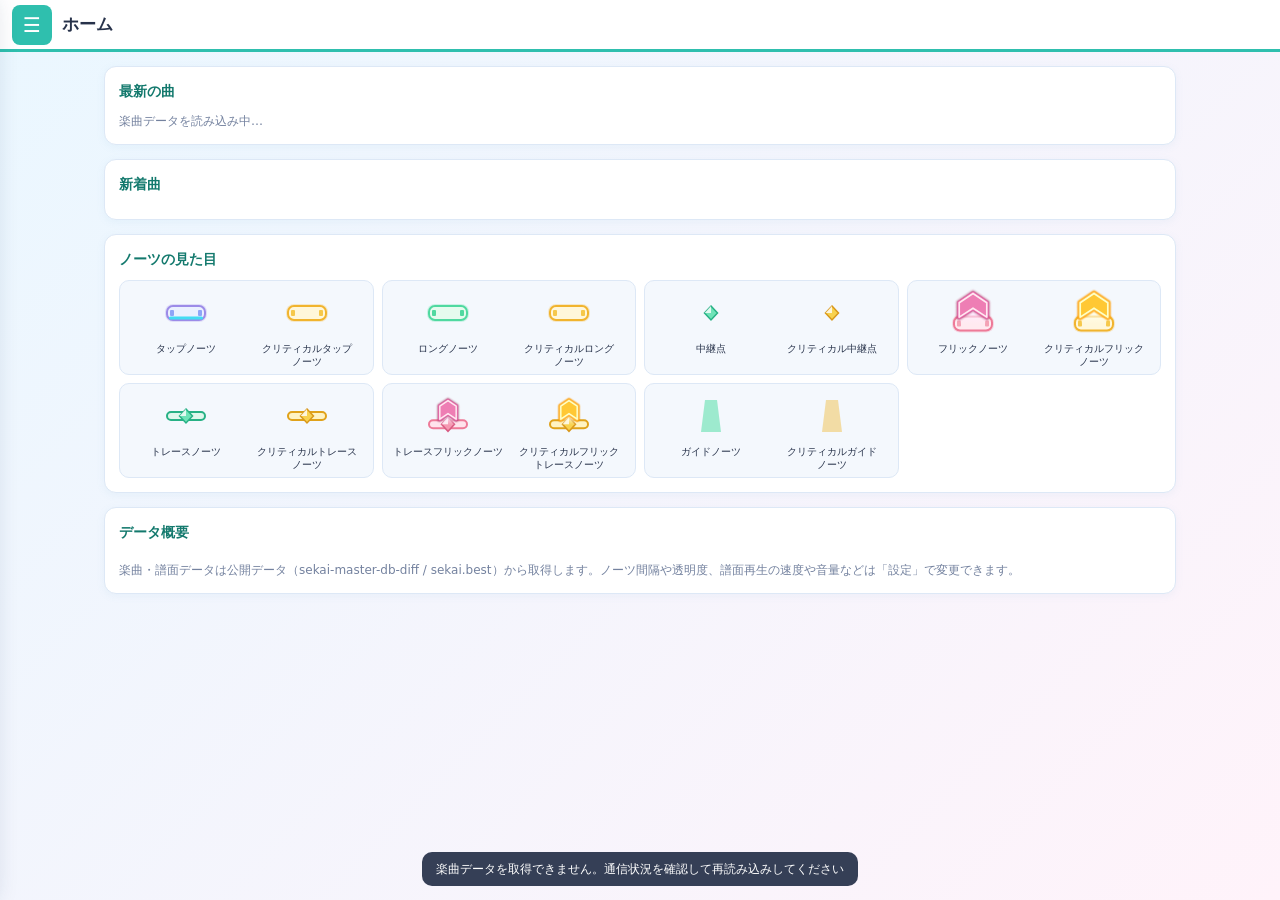
<file: index (2).html>
<!DOCTYPE html>
<html lang="ja">
  <head>
    <meta charset="UTF-8" />
    <meta name="viewport" content="width=device-width, initial-scale=1.0" />
    <title>プロセカ 譜面ビューア</title>
    <style>
:root{color-scheme:light;--ink:#27324a;--mut:#74829f;--acc:#2fbfae;--ln:#dde8f6;--bg2:#f4f8fd}
*{box-sizing:border-box}[hidden]{display:none!important}
body{margin:0;font:14px/1.5 system-ui,"Hiragino Sans","Noto Sans JP",Meiryo,sans-serif;color:var(--ink);background:linear-gradient(135deg,#eaf7ff,#fff3fa) fixed;min-height:100dvh}
.top{position:sticky;top:0;z-index:20;display:flex;align-items:center;gap:10px;height:52px;padding:0 12px;background:#fff;border-bottom:3px solid var(--acc)}
.top h1{font-size:17px;margin:0}
button,.btn{cursor:pointer;border:0;border-radius:8px;padding:8px 14px;background:var(--acc);color:#fff;font:inherit;font-weight:700;text-decoration:none;display:inline-block}
button.g,.btn.g{background:#e8f1fb;color:var(--ink)}
:focus-visible{outline:3px solid #1b8f82;outline-offset:2px}
#menu{width:40px;height:40px;padding:0;font-size:20px}
#nav{position:fixed;inset:0 auto 0 0;z-index:40;width:240px;max-width:84vw;padding:10px;background:#fff;box-shadow:4px 0 24px #1a2f5a33;transform:translateX(-105%);transition:transform .2s}
#nav.open{transform:none}
#nav header{display:flex;justify-content:space-between;align-items:center;padding:2px 4px 10px;font-weight:700}
#nav a{display:block;padding:12px 14px;border-radius:10px;color:var(--ink);text-decoration:none;font-weight:700}
#nav a:hover{background:#eef6fb}#nav a[aria-current]{background:#e1f6f2;color:#13796d}
#scrim{position:fixed;inset:0;z-index:35;background:#10203a55}
@media(prefers-reduced-motion:reduce){#nav{transition:none}}
main{max-width:1100px;margin:0 auto;padding:14px}
.card{background:#fff;border:1px solid var(--ln);border-radius:12px;padding:14px;box-shadow:0 2px 8px #6aa0d014;margin-bottom:14px}
h2{font-size:14px;margin:0 0 10px;color:#13796d}h3{margin:0 0 4px;font-size:17px}
.mut,small{color:var(--mut);font-size:12px}
input,select{width:100%;padding:8px 10px;border:1px solid var(--ln);border-radius:8px;font:inherit;background:#fbfdff;color:inherit}
.hero{display:flex;gap:16px;flex-wrap:wrap}.hero>div,.info>div{min-width:0;flex:1 1 240px}
.big{width:140px;height:140px;border-radius:14px;box-shadow:0 4px 14px #0003;flex:none;background:#eef}
.jk{width:72px;height:72px;border-radius:10px;box-shadow:0 2px 8px #0002;flex:none;background:#eef}
.info{display:flex;gap:12px;align-items:center}
.dcs{display:flex;flex-wrap:wrap;gap:6px;margin:8px 0;align-items:center}
.dc{display:inline-flex;gap:6px;align-items:baseline;border-radius:999px;padding:3px 12px;font-size:12px;font-weight:700;color:#fff;text-decoration:none}
.dc small{color:#fffd}.dc.nt{background:#4b5b78}
#stats{display:grid;grid-template-columns:repeat(3,1fr);gap:8px;margin-bottom:8px}
#stats div{background:var(--bg2);border-radius:10px;padding:10px;text-align:center;color:var(--mut);font-size:12px}
#stats b{display:block;font-size:19px;color:var(--ink)}
#recent{display:grid;grid-template-columns:repeat(auto-fill,minmax(96px,1fr));gap:10px}
.rc{display:flex;flex-direction:column;gap:2px;text-decoration:none;color:inherit}
.rc img{width:100%;aspect-ratio:1;border-radius:10px;object-fit:cover;background:#eef}
.rc b{font-size:12px;line-height:1.3;overflow:hidden;display:-webkit-box;-webkit-line-clamp:2;-webkit-box-orient:vertical}
#s-list{display:flex;flex-direction:column;height:calc(100dvh - 52px - 28px);min-height:440px}
.tb{display:grid;grid-template-columns:repeat(auto-fit,minmax(150px,1fr));gap:8px;margin-bottom:6px}
#list{position:relative;flex:1;min-height:0;overflow:auto;background:#fff;border:1px solid var(--ln);border-radius:12px}
.it{position:absolute;left:0;right:0;height:68px;display:flex;gap:10px;align-items:center;padding:8px 10px;border-bottom:1px solid var(--ln);text-decoration:none;color:inherit}
.it:hover{background:#e9f8f5}.it img{width:50px;height:50px;border-radius:8px;flex:none;background:#eef}
.it span{min-width:0;flex:1}.it b,.it small{display:block;white-space:nowrap;overflow:hidden;text-overflow:ellipsis}
.lb{font-style:normal;color:#fff;font-weight:700;border-radius:999px;padding:2px 10px;font-size:12px;flex:none}
.pad{padding:16px}#vsp{position:relative}
#dlist{display:grid;grid-template-columns:repeat(auto-fill,minmax(150px,1fr));gap:10px}
.dbtn{display:flex;flex-direction:column;border-radius:12px;padding:12px 14px;color:#fff;text-decoration:none;background:var(--c)}
.dbtn b{font-size:15px}.dbtn span{font-size:26px;font-weight:800;line-height:1.2}.dbtn small{color:#fffd}
.cbar{display:flex;flex-wrap:wrap;gap:8px 12px;align-items:center;margin:10px 0}
#s-chart{display:flex;flex-direction:column;height:calc(100dvh - 80px);min-height:560px}#s-chart>.card{flex:none}#chart{flex:1;min-height:260px;overflow:auto;background:#111827;border-radius:12px;color:#c4d2e4}
.msg{padding:30px}#chart img.sv{display:block;height:auto}
#p-settings h2{font-size:16px;margin:0 0 14px}
#p-settings h3{font-size:13px;margin:20px 0 14px;padding-bottom:6px;border-bottom:1px solid var(--ln)}
#p-settings h2+h3,#p-settings .psg h3{margin-top:0}
#p-settings p.mut{margin:8px 0 0}
.fld{margin-bottom:18px}.fld label{display:flex;justify-content:space-between;align-items:center;gap:12px;font-weight:700;margin-bottom:6px}
.fld label b{flex:none;min-width:3.6em;padding:1px 10px;border-radius:999px;background:var(--bg2);color:#13796d;text-align:center;font-variant-numeric:tabular-nums;white-space:nowrap}
.fld input[type=range]{-webkit-appearance:none;appearance:none;padding:0;height:26px;border:0;background:transparent;--p:50%}
.fld input[type=range]::-webkit-slider-runnable-track{height:6px;border-radius:3px;background:linear-gradient(90deg,var(--acc) var(--p),var(--ln) var(--p))}
.fld input[type=range]::-moz-range-track{height:6px;border-radius:3px;background:var(--ln)}
.fld input[type=range]::-moz-range-progress{height:6px;border-radius:3px;background:var(--acc)}
.fld input[type=range]::-webkit-slider-thumb{-webkit-appearance:none;width:20px;height:20px;margin-top:-7px;border-radius:50%;background:var(--acc);border:2px solid #fff;box-shadow:0 1px 4px #0004}
.fld input[type=range]::-moz-range-thumb{width:16px;height:16px;border-radius:50%;background:var(--acc);border:2px solid #fff;box-shadow:0 1px 4px #0004}
.fld .mut{margin-top:4px}
.tag{margin-left:8px;padding:1px 8px;border-radius:999px;background:#e1f6f2;color:#13796d;font-size:11px;font-style:normal;font-weight:700;white-space:nowrap}
.fld.sw{padding:10px 12px;background:var(--bg2);border-radius:10px}.fld.sw label{margin:0;cursor:pointer}
.fld input[type=checkbox]{appearance:none;-webkit-appearance:none;flex:none;position:relative;width:44px;height:26px;margin:0;padding:0;border:0;border-radius:999px;background:#c3d0e4;cursor:pointer;transition:background .15s}
.fld input[type=checkbox]::after{content:"";position:absolute;top:3px;left:3px;width:20px;height:20px;border-radius:50%;background:#fff;box-shadow:0 1px 3px #0003;transition:transform .15s}
.fld input[type=checkbox]:checked{background:var(--acc)}.fld input[type=checkbox]:checked::after{transform:translateX(18px)}
@media(prefers-reduced-motion:reduce){.fld input[type=checkbox],.fld input[type=checkbox]::after{transition:none}}
#pv{overflow:auto;max-height:68vh;background:#111827;border-radius:10px}
#pv svg{display:block;margin:0 auto;max-width:100%;height:auto}
.psg{display:grid;grid-template-columns:repeat(auto-fit,minmax(min(100%,300px),1fr));gap:0 32px}
.psg>div{min-width:0}
#st{position:fixed;left:50%;bottom:14px;transform:translateX(-50%);z-index:50;max-width:92vw;background:#27324aee;color:#fff;border-radius:10px;padding:8px 14px;font-size:12px}
      .lg{display:grid;grid-template-columns:repeat(auto-fill,minmax(min(100%,232px),1fr));gap:8px}
      .lgp{display:grid;grid-template-columns:repeat(auto-fit,minmax(96px,1fr));gap:4px 6px;padding:6px 8px;background:#f4f8fd;border:1px solid var(--ln);border-radius:10px}
      .lgc{display:flex;flex-direction:column;align-items:center;gap:3px;min-width:0;text-align:center}
      .lgv{display:flex;align-items:center;justify-content:center;width:64px;height:52px;flex:none}
      .lgv svg{display:block;overflow:visible}
      .lgn{font-size:10px;line-height:1.3;color:var(--ink);word-break:keep-all;overflow-wrap:anywhere}
    </style>
  </head>
  <body>
    <header class="top"><button id="menu" aria-label="メニューを開く" aria-expanded="false" aria-controls="nav">☰</button><h1 id="ttl">ホーム</h1></header>
    <div id="scrim" hidden></div>
    <nav id="nav" aria-label="メインメニュー" inert>
      <header><span>♪ プロセカ 譜面ビューア</span><button id="navx" class="g" aria-label="メニューを閉じる">✕</button></header>
      <a href="#home" data-p="home">ホーム</a><a href="#songs" data-p="songs">曲を探す</a><a href="#settings" data-p="settings">設定</a>
    </nav>
    <main>
      <section id="p-home" class="pg">
        <div class="card"><h2>最新の曲</h2><div class="hero" id="latest"><span class="mut">楽曲データを読み込み中…</span></div></div>
        <div class="card"><h2>新着曲</h2><div id="recent"></div></div>
        <div class="card"><h2>ノーツの見た目</h2><div id="legend"></div></div>
        <div class="card"><h2>データ概要</h2><div id="stats"></div><p class="mut" style="margin:0">楽曲・譜面データは公開データ（sekai-master-db-diff / sekai.best）から取得します。ノーツ間隔や透明度、譜面再生の速度や音量などは「設定」で変更できます。</p></div>
      </section>
      <section id="p-songs" class="pg" hidden>
        <div id="s-list">
          <div class="tb">
            <input id="q" type="search" placeholder="曲名・作詞・作曲・編曲・ID で検索" aria-label="曲を検索" style="grid-column:1/-1" />
            <select id="unit" aria-label="ユニット"></select>
            <select id="sort" aria-label="並び替え"><option value="date">公開日時順</option><option value="level">レベル順</option></select>
            <select id="dsel" aria-label="レベル順の難易度" hidden></select>
            <button id="ord" class="g"></button>
          </div>
          <div class="mut" id="cnt" style="margin-bottom:4px"></div>
          <div id="list" tabindex="0" aria-label="曲の一覧"><p id="vmsg" class="mut pad">楽曲データを読み込み中…</p><div id="vsp"></div></div>
        </div>
        <div id="s-diff" hidden>
          <a class="btn g" href="#songs">‹ 曲を探すに戻る</a>
          <div class="card" style="margin-top:12px"><div class="hero" id="dinfo"></div></div>
          <div class="card"><h2>難易度を選ぶ</h2><div id="dlist"></div></div>
        </div>
        <div id="s-chart" hidden>
          <a class="btn g" id="bk" href="#songs">‹ 難易度選択に戻る</a>
          <div class="card" style="margin-top:12px"><div class="info" id="cinfo"></div>
            <div class="cbar">
              <button id="goR">拡大表示</button><button id="goP">譜面再生</button><button id="dlSvg" class="g">SVGで保存</button><button id="dlPng" class="g">PNGで保存</button>
            </div></div>
          <div id="chart"></div>
        </div>
      </section>
      <section id="p-settings" class="pg" hidden>
        <div class="card"><h2>表示の設定</h2>
          <div class="psg">
            <div><h3>譜面の並べ方</h3>
              <div class="fld"><label for="zm"><span>ノーツ間隔（px/拍）</span><b id="zv"></b></label><input id="zm" type="range" min="16" max="400" /></div>
              <div class="fld"><label for="bpc"><span>1行あたりの小節数</span></label><select id="bpc"></select><div class="mut" id="bpn"></div></div>
            </div>
            <div><h3>ノーツの見た目</h3>
              <div class="fld"><label for="slOpacity"><span>スライドノーツの透明度<em class="tag">再生にも反映</em></span><b id="slv"></b></label><input id="slOpacity" type="range" min="0" max="100" /></div>
              <div class="fld"><label for="gdOpacity"><span>ガイドノーツの透明度<em class="tag">再生にも反映</em></span><b id="gdv"></b></label><input id="gdOpacity" type="range" min="0" max="100" /></div>
              <div class="fld sw"><label><span>ミラー（左右反転）<em class="tag">再生にも反映</em></span><input id="mirror" type="checkbox" /></label></div>
            </div>
          </div>
          <button id="rst" class="g">初期設定に戻す</button>
          <p class="mut">変更は自動で保存され、譜面の表示に反映されます。</p></div>
        <div class="card"><h2>プレビュー（スライドノーツ・ガイドノーツ）</h2><div id="pv"></div><p class="mut">実際の譜面と同じ描画です。ノーツ間隔や小節数の設定にかかわらず、最小のノーツ間隔で1小節だけ表示します。透明度・ミラーの変更はすぐに反映されます。</p></div>
        <div class="card pset"><h2>譜面再生の設定</h2>
          <div class="psg">
            <div><h3>再生と音声</h3>
              <div class="fld"><label for="plRate"><span>再生速度</span><b id="plRateV"></b></label><input id="plRate" type="range" min="0.25" max="1" step="0.05" /></div>
              <div class="fld"><label for="plRk"><span>再生速度を変えたとき</span></label><select id="plRk"><option value="all">全体が変化（ノーツ速度も変わる）</option><option value="keep">ノーツ速度はそのまま</option></select></div>
              <div class="fld"><label for="plDv"><span>デフォルトボーカル</span></label><select id="plDv"><option value="sekai">セカイバージョン</option><option value="virtual_singer">バーチャルシンガーバージョン</option></select><div class="mut">譜面再生を開いたときに選ばれるボーカルです。選んだバージョンがない曲では、もう一方のバージョンを使います。</div></div>
              <div class="fld"><label for="plVol"><span>音量</span><b id="plVolV"></b></label><input id="plVol" type="range" min="0" max="100" /></div>
              <div class="fld"><label for="plAo"><span>音源のタイミング補正</span><b id="plAoV"></b></label><input id="plAo" type="range" min="-3" max="3" step="0.01" /><div class="mut">＋で音が早く、−で遅くなります</div></div>
            </div>
            <div><h3>ノーツの見え方</h3>
              <div class="fld"><label for="plSpd"><span>ノーツ速度</span><b id="plSpdV"></b></label><input id="plSpd" type="range" min="1" max="16" step="0.5" /></div>
              <div class="fld"><label for="plAp"><span>ノーツ表示開始位置（手前⇔奥）</span><b id="plApV"></b></label><input id="plAp" type="range" min="20" max="100" step="5" /></div>
              <div class="fld sw"><label><span>ソフランなし（速度変化を無効にする）</span><input id="plSf" type="checkbox" /></label></div>
            </div>
          </div>
          <button id="plRst" class="g">再生設定を初期設定に戻す</button>
          <p class="mut">変更は自動で保存され、次に開く譜面再生から反映されます（再生画面の「表示設定」と共通）。</p>
          <p class="mut">スライド／ガイドノーツの透明度とミラーは、上の「表示の設定」で変更します。</p>
          <p class="mut">再生画面でボーカルを切り替えても、その譜面を開いている間だけの変更です（デフォルトボーカルは変わりません）。</p></div>
      </section>
    </main>
    <div id="st" role="status" hidden></div>
    <script>
      'use strict';
      const $=s=>document.querySelector(s),esc=s=>String(s).replace(/[&<>"]/g,c=>({'&':'&amp;','<':'&lt;','>':'&gt;','"':'&quot;'}[c]));
      const MASTER='https://sekai-world.github.io/sekai-master-db-diff/',DIFFS=['easy','normal','hard','expert','master','append'];
      const DCOL={easy:'#4fc95b',normal:'#34a9ee',hard:'#f09a1a',expert:'#ec4264',master:'#a94fe0',append:'#ee6fbd'};
      const pad=(n,l)=>String(n).padStart(l,'0');
      const jacket=m=>{const a=m.assetbundleName||'jacket_s_'+pad(m.id,3);return`https://storage.sekai.best/sekai-jp-assets/music/jacket/${a}/${a}.webp`};
      /* ---------- Chart source resolution ----------
         sekai-music-charts は完成SVGを配信し、元データは _01_rip/*.txt。
         _01 のasset3配信も旧ミラーとして順に試す。
      */
      const id4=i=>pad(i,4);
      const susGroups=(id,d)=>[
        [`https://storage.sekai.best/sekai-jp-assets/music/music_score/${id4(id)}_01_rip/${d}.txt`],
        [
          `https://storage.sekai.best/sekai-jp-assets/music/music_score/${id4(id)}_01_rip/${d}.sus`,
          `https://storage.sekai.best/sekai-jp-assets/music/music_score/${id4(id)}_01/${d}.txt`,
          `https://storage.sekai.best/sekai-jp-assets/music/music_score/${id4(id)}_01/${d}.sus`,
          `https://asset3.pjsekai.moe/music/music_score/${id4(id)}_01/${d}.txt`,
          `https://asset3.pjsekai.moe/music/music_score/${id4(id)}_01/${d}.sus`,
          `https://asset3.pjsekai.moe/music/music_score/${id4(id)}_01/${d}`
        ]
      ];
      const susURLs=(id,d)=>susGroups(id,d).flat();
      const svgURLs=(id,d)=>[
        `https://storage.sekai.best/sekai-music-charts/jp/${id4(id)}/${d}.svg`,
        `https://asset3.pjsekai.moe/music/music_score/${id4(id)}_01/${d}.svg`
      ];
      const svgURL=(id,d)=>svgURLs(id,d)[0];
      const isSVG=u=>/\.svg(?:[?#].*)?$/i.test(u);
      const stripBOM=t=>String(t??'').replace(/^\uFEFF/,'');
      const isSUS=t=>{
        const x=stripBOM(t).replace(/\r/g,'');
        return !/^\s*</.test(x)&&/^#(?:BPM[0-9A-Z]{2}|\d{3}(?:02|08|1[0-9A-Z]|3[0-9A-Z]{2}|5[0-9A-Z]|9[0-9A-Z]{2})): /mi.test(x.replace(/:([^\n]*)/g,': $1'));
      };
      const gcd=(a,b)=>b?gcd(b,a%b):Math.abs(a);
      const b36=c=>{const n=parseInt(String(c),36);return Number.isFinite(n)?n:-1};
      function scorePairs(data,measure,warnings,lineNo){
        const d=String(data).toUpperCase(),L=d.length,out=[];
        if(!L)return out;
        if(L%2)warnings.push(`行${lineNo}: データ長が奇数のため末尾1文字を無視しました`);
        for(let i=0;i+1<L;i+=2){
          const v=d.slice(i,i+2);if(v==='00')continue;
          const type=b36(v[0]),width=b36(v[1]);
          if(type<0||width<0){warnings.push(`行${lineNo}: 不正なBase36値「${v}」`);continue}
          /* SUSのタイミングは行データ全体の文字数を分母にした正確な有理数。 */
          const num=measure*L+i,den=L,g=gcd(num,den)||1;
          out.push({v,t:type,w:width,bar:num/den,bk:`${num/g}/${den/g}`});
        }
        return out;
      }
      function parseSUS(text){
        text=stripBOM(text);
        const bpmDef=new Map(),tilDefs=new Map(),ev=[],raw=[],meta={},warnings=[];
        const usedHiSpeedIds=new Set(),usedMeasureSpeedIds=new Set();
        let ticksPerBeat=480,activeHiSpeedId=null,measureHs=null,lineNo=0,unhandled=0,seq=0;
        const registerHiSpeedData=()=>{if(activeHiSpeedId!==null)usedHiSpeedIds.add(activeHiSpeedId)};
        for(const l0 of text.split(/\r?\n/)){
          lineNo++;const l=l0.trim();if(!l||l[0]!=='#')continue;
          if(/^#NOSPEED$/i.test(l)){meta.NOSPEED='';activeHiSpeedId=null;continue}
          let m=l.match(/^#([A-Za-z0-9_]+)\s+(.*)$/);
          if(m){
            const key=m[1].toUpperCase(),value=m[2].replace(/^\"|\"$/g,'').trim();meta[key]=value;
            if(key==='REQUEST'){
              const q=value.match(/ticks_per_beat\s+(\d+)/i);if(q&&+q[1]>0)ticksPerBeat=+q[1];
            }else if(key==='HISPEED'){
              const id=b36(value);if(id>=0)activeHiSpeedId=id
            }else if(key==='MEASUREHS'){
              const id=b36(value);if(id>=0){usedMeasureSpeedIds.add(id);if(measureHs===null)measureHs=id}
            }
            continue;
          }
          m=l.match(/^#([A-Za-z0-9_]+):\s*(.*)$/);if(!m)continue;
          const h=m[1],d=m[2];let x,base;
          if((x=h.match(/^(\d{3})02$/))){
            const len=Number(d);if(Number.isFinite(len)&&len>0)ev.push({bar:+x[1],len});else warnings.push(`行${lineNo}: 小節長が不正です`);
          }else if((x=h.match(/^BPM([0-9A-Z]{2})$/i))){
            const bpm=Number(d),id=b36(x[1][0])*36+b36(x[1][1]);if(Number.isFinite(bpm)&&bpm>0)bpmDef.set(id,bpm);else warnings.push(`行${lineNo}: BPM定義が不正です`);
          }else if((x=h.match(/^TIL([0-9A-Z]{2})$/i))){
            const id=b36(x[1][0])*36+b36(x[1][1]),def=[];
            const value=d.replace(/^\"|\"$/g,'');
            for(const token of value.split(',')){
              const q=token.trim().match(/^(\d+)\s*['.]\s*(\d+)\s*:\s*([+-]?(?:\d+(?:\.\d*)?|\.\d+))$/);
              if(!q){if(token.trim())warnings.push(`行${lineNo}: TIL定義「${token.trim()}」を解析できません`);continue}
              const measure=+q[1],tick=+q[2],speed=Number(q[3]);
              if(Number.isFinite(speed))def.push({measure,tick,speed});
            }
            tilDefs.set(id,def);
          }else if((x=h.match(/^(\d{3})08$/))){
            scorePairs(d,+x[1],warnings,lineNo).forEach(p=>ev.push({bar:p.bar,bpmId:b36(p.v[0])*36+b36(p.v[1])}));
          }else if((x=h.match(/^(\d{3})1([0-9A-Z])$/i))){
            base={k:'tap',lane:b36(x[2]),ch:null,deco:false,hs:activeHiSpeedId};const pairs=scorePairs(d,+x[1],warnings,lineNo);if(pairs.length)registerHiSpeedData();
            pairs.forEach(p=>raw.push({...base,bar:p.bar,bk:p.bk,w:p.w,t:p.t,seq:seq++,lineNo}));
          }else if((x=h.match(/^(\d{3})5([0-9A-Z])$/i))){
            base={k:'dir',lane:b36(x[2]),ch:null,deco:false,hs:activeHiSpeedId};const pairs=scorePairs(d,+x[1],warnings,lineNo);if(pairs.length)registerHiSpeedData();
            pairs.forEach(p=>raw.push({...base,bar:p.bar,bk:p.bk,w:p.w,t:p.t,seq:seq++,lineNo}));
          }else if((x=h.match(/^(\d{3})3([0-9A-Z])([0-9A-Z])$/i))||(x=h.match(/^(\d{3})9([0-9A-Z])([0-9A-Z])$/i))){
            const deco=h.charAt(3)==='9';base={k:'sl',lane:b36(x[2]),ch:b36(x[3]),deco,hs:activeHiSpeedId};const pairs=scorePairs(d,+x[1],warnings,lineNo);if(pairs.length)registerHiSpeedData();
            pairs.forEach(p=>raw.push({...base,bar:p.bar,bk:p.bk,w:p.w,t:p.t,seq:seq++,lineNo}));
          }else if(/^ATR[0-9A-Z]{2}$/i.test(h)||/^(ATTRIBUTE|NOATTRIBUTE)$/i.test(h)){
            /* ノーツ属性定義は現在の表示対象外。 */
          }else if(/^\d{3}/.test(h)||/^BPM|^TIL/i.test(h)){
            unhandled++;if(unhandled<=8)warnings.push(`行${lineNo}: 未対応の譜面行「${h}」`);
          }
        }
        if(unhandled>8)warnings.push(`ほか${unhandled-8}行の未対応データがあります`);
        ev.forEach(e=>{if(e.bpmId!==undefined){e.bpm=bpmDef.get(e.bpmId);if(e.bpm===undefined)warnings.push(`小節${e.bar.toFixed(4)}: BPM ID ${e.bpmId} の定義がありません`)}});
        /* TIL: measure'tick:speed. A speed definition is only active when
           referenced by HISPEED or MEASUREHS. One measure contains
           (measure length in beats * ticksPerBeat) ticks. */
        const measureLengthAt=measure=>{
          let beats=4;for(const e of ev.filter(v=>v.len).sort((a,b)=>a.bar-b.bar)){if(e.bar<=measure+1e-9)beats=e.len;else break}return beats;
        };
        /* HS(note) と BAR(measure) は同じTILを参照することが多く、同一タイミング・同一速度の
           イベントが2件ずつ生成されて重複表示されていた。小節位置と速度が同じものは1件に統合し、
           HS/BAR の両方で使われている場合は speedMode='both' として「HS/BAR」と表示する。 */
        const speedEvents=new Map(),missingTil=new Set();
        const appendSpeedEvents=(ids,mode)=>{
          for(const id of ids){
            const entries=tilDefs.get(id);
            if(!entries){if(!missingTil.has(id)){missingTil.add(id);warnings.push(`TIL${id.toString(36).toUpperCase().padStart(2,'0')} の速度定義が見つかりません`)}continue}
            for(const entry of entries){
              const bar=entry.measure+entry.tick/(ticksPerBeat*measureLengthAt(entry.measure));
              const key=`${bar.toFixed(8)}|${entry.speed}`,prev=speedEvents.get(key);if(prev){if(prev.speedMode!==mode)prev.speedMode='both';continue}
              const e={bar,speed:entry.speed,eventType:'speed',speedMode:mode};speedEvents.set(key,e);ev.push(e);
            }
          }
        };
        appendSpeedEvents(usedHiSpeedIds,'note');
        appendSpeedEvents(usedMeasureSpeedIds,'measure');
        raw.sort((a,b)=>a.bar-b.bar||a.seq-b.seq);

        /* まず有効レーンを索引化し、同時刻・同じ幅の重なりだけを結合する。 */
        const deleted=new Set(),byBar=new Map(),sameSlot=(a,b)=>a.bk===b.bk&&a.lane===b.lane&&a.w===b.w;
        raw.forEach((n,i)=>{
          if(!(n.lane>=2&&n.lane<14)){
            deleted.add(i);ev.push({bar:n.bar,text:n.lane===0?'SKILL':n.t===1?'FEVER CHANCE!':'SUPER FEVER!!',eventType:'info'});return;
          }
          const a=byBar.get(n.bk)||[];a.push(i);byBar.set(n.bk,a);
        });
        /* 1st pass: directional -> tap */
        raw.forEach((d,i)=>{
          if(deleted.has(i)||d.k!=='dir')return;
          for(const j of byBar.get(d.bk)||[]){const t=raw[j];if(!deleted.has(j)&&t.k==='tap'&&sameSlot(t,d)){deleted.add(j);d.tap=t}}
        });
        /* 2nd pass: every slide point may own a tap and/or directional attachment.
           In particular, SlideType 5 (invisible relay) must not be skipped:
           it is a valid path node and its directional attachment controls the
           segment that starts at that node. */
        raw.forEach((s,i)=>{
          if(deleted.has(i)||s.k!=='sl')return;
          s.head=s;
          for(const j of byBar.get(s.bk)||[]){
            const t=raw[j];
            if(!deleted.has(j)&&t.k==='tap'&&sameSlot(t,s)){
              deleted.add(j);s.tap=t;
            }
          }
          for(const j of byBar.get(s.bk)||[]){
            const d=raw[j];
            if(!deleted.has(j)&&d.k==='dir'&&sameSlot(d,s)){
              deleted.add(j);s.dir=d;
              if(d.tap)s.tap=d.tap;
            }
          }
        });
        /* 3rd pass: same channel + same guide/slide family forms a path. */
        const slideIndexes=raw.map((n,i)=>({n,i})).filter(({n,i})=>!deleted.has(i)&&n.k==='sl');
        for(const {n:s,i} of slideIndexes){
          if(!s.head)s.head=s;if(s.t===2){s.next=null;continue}
          const next=slideIndexes.find(({n,i:j})=>j>i&&n.ch===s.ch&&n.deco===s.deco);
          if(next){s.next=next.n;next.n.head=s.head}
        }
        const active=raw.filter((_,i)=>!deleted.has(i));
        const chainStarts=active.filter(n=>n.k==='sl'&&n.t===1);
        let orphanStarts=0,orphanEnds=0,orphanDirections=0;
        active.filter(n=>n.k==='dir').forEach(n=>{if(!n.tap)orphanDirections++});
        chainStarts.forEach(start=>{let p=start,seen=new Set([p]);while(p.next&&!seen.has(p.next)){p=p.next;seen.add(p)}if(p.t!==2)orphanStarts++});
        active.filter(n=>n.k==='sl'&&n.t===2).forEach(end=>{const hasStart=chainStarts.some(start=>{let p=start,seen=new Set();while(p&&!seen.has(p)){if(p===end)return true;seen.add(p);p=p.next}return false});if(!hasStart)orphanEnds++});
        if(orphanStarts)warnings.push(`${orphanStarts}本のスライド経路で終点を確認できません`);
        if(orphanEnds)warnings.push(`${orphanEnds}個のスライド終点に始点がありません`);
        if(orphanDirections)warnings.push(`${orphanDirections}個の方向指定が同位置のノーツに結合されていません`);
        const unsupported=active.filter(n=>n.k==='tap'&&!([1,2,3,4,5,6,7,8].includes(n.t))||n.k==='sl'&&!([0,1,2,3,5].includes(n.t))||n.k==='dir'&&!([1,2,3,4,5,6].includes(n.t))).length;
        if(unsupported)warnings.push(`${unsupported}個の未定義ノーツ種別を検出しました`);
        /* 譜面再生用：使われているTIL(ソフラン)を [小節位置, 速度] の配列にして渡す */
        const til={};for(const id of new Set([...usedHiSpeedIds,...usedMeasureSpeedIds])){const d=tilDefs.get(id);if(d)til[id]=d.map(e=>[e.measure+e.tick/(ticksPerBeat*measureLengthAt(e.measure)),e.speed]).sort((a,b)=>a[0]-b[0])}
        return{
          meta,ev:ev.sort((a,b)=>a.bar-b.bar),notes:active,allNotes:raw,til,mhs:measureHs,
          stats:{raw:raw.length,active:active.length,attached:deleted.size,chains:chainStarts.length,orphanStarts,orphanEnds,orphanDirections,unsupported,warnings}
        };
      }
      const crit=n=>n.k==='tap'?[2,6,8].includes(n.t):n.k==='dir'?!!(n.tap&&crit(n.tap)):!!((n.tap&&crit(n.tap))||(n.dir&&crit(n.dir))||(n.head&&n.head!==n&&crit(n.head)));
      const trend=n=>n.k==='tap'?[5,6].includes(n.t):n.k==='dir'?!!(n.tap&&trend(n.tap)):!!((n.tap&&trend(n.tap))||(n.dir&&trend(n.dir)));
      const none=n=>n.k==='tap'?[7,8].includes(n.t):n.k==='sl'?!!(n.tap&&none(n.tap)):false;
      /* Project SEKAI's path rule: type 3 relays with a tap but no
         directional attachment are pass-through markers; a directional
         attachment promotes that relay to an actual path control point. */
      const isPath=s=>s.t===0?false:s.t!==3?true:!!s.dir||(!s.tap&&!s.dir);
      const nextSlidePathNode=first=>{
        let node=first;const relays=[],seen=new Set();
        while(node&&!seen.has(node)){
          seen.add(node);
          if(node.t===3)relays.push(node);
          if(isPath(node)||!node.next)break;
          node=node.next;
        }
        return{node,relays};
      };
      /* ---------- ノーツ描画（ゲーム内デザインを再現したSVG） ---------- */
      const LW=20,PL=46,PR=104,COLW=PL+12*LW+PR,TOP=30;
      const C={tap:['#eaf0ff','#9c8be8','#8fa4f7'],long:['#e5fbee','#4fd9a0','#4fd9a0'],flick:['#ffeaf0','#ee7a98','#f4a3b6'],crit:['#fff7da','#f1b42e','#f6c84a'],dmg:['#efe5fa','#6f43a8','#8d63c4'],unknown:['#ffe0e0','#dc5555','#b82e2e']};
      const body=(x,y,w,k,a=1,h=14)=>{const c=C[k];return`<g opacity="${a}"><rect x="${x-2}" y="${y-h/2-2}" width="${w+4}" height="${h+4}" rx="8" fill="${c[1]}" opacity=".25"/><rect x="${x}" y="${y-h/2}" width="${w}" height="${h}" rx="6" fill="${c[0]}" stroke="${c[1]}" stroke-width="2"/>${k==='tap'&&h>8?`<rect x="${x+2}" y="${y+h/2-3.5}" width="${w-4}" height="3" rx="1.5" fill="#43dcf3"/>`:''}${h>8?`<rect x="${x+3}" y="${y-3}" width="4" height="6" rx="1" fill="${c[2]}"/><rect x="${x+w-7}" y="${y-3}" width="4" height="6" rx="1" fill="${c[2]}"/>`:''}</g>`};
      const gem=(x,y,k)=>{const f=k==='crit'?['#f8d24f','#d9981a']:k==='flick'?['#f598b1','#d85a82']:['#6fe3b8','#27b185'];return`<polygon points="${x},${y-7} ${x+6.5},${y} ${x},${y+7} ${x-6.5},${y}" fill="${f[0]}" stroke="${f[1]}" stroke-width="1.5"/><polygon points="${x},${y-7} ${x-6.5},${y} ${x},${y}" fill="#fff" opacity=".8"/>`};
       /* ---------- フリック矢印（外部画像なし・SVGで描画） ----------
          元の notes_flick_arrow*.png を計測して再現：単色の塗り・淡色リング(太さ8)・濃い縁(4.2)・外側のぼかし影・下へ伸びる白いトレイル。
          下の座標はすべて元PNGのピクセル座標。従来のimage要素(meet)と同じ位置・縮尺で配置するので、サイズ・向きは従来と同一。
          FK_V=縦向き [PNG幅,PNG高,中心x,半幅,肩y,下端y,切欠きy,頂点y,トレイル不透明度(9段)]
          FK_D=斜め(左上向き) [PNG幅,PNG高,6頂点x,y…,トレイル不透明度(9段)]。右斜めは左右反転で作る。 */
       const FK_V=[
         [144,158,72,44,54.3,124.5,94.6,25,[90,90,90,74,57,40,24,9,0]],
         [188,174,94,66,69,137.7,95.1,24.5,[90,90,90,78,63,46,27,11,0]],
         [248,194,124,98,91.1,160.8,94.9,25.3,[90,90,86,82,70,52,31,11,0]],
         [312,216,156.5,128.5,111.7,182.2,94.4,24.9,[90,90,87,84,77,58,35,15,0]],
         [374,236,187,159,132.7,201.2,95.3,24.7,[90,90,88,84,79,61,37,15,0]],
         [436,258,218,190,153.8,224.6,94.1,24.9,[90,90,89,85,81,64,39,15,0]]];
       const FK_D=[
         [176,160,25.5,66,56.6,119.8,87.1,89.3,143,94.3,110.3,38.4,52,23.9,[90,90,90,77,63,44,25,10,0]],
         [228,182,25.9,86.5,61.5,147.9,97.1,85.9,188.1,107.2,154.6,46.6,64.6,24.8,[90,90,86,82,72,52,31,10,0]],
         [298,212,26.4,116.2,60.9,174.7,116.1,87.2,247.5,114.9,215.4,56.1,80.4,26.5,[90,90,88,84,78,60,36,13,0]],
         [376,242,25.1,147.1,61.4,205.3,130.5,88.5,307.1,122.8,276.9,67.4,98.2,24.8,[90,90,89,85,80,63,39,15,0]],
         [444,270,24.6,175.9,64.1,230.1,150.3,86.4,371.6,137.3,336.3,76.8,115.5,25,[90,90,90,87,82,67,42,16,0]],
         [514,300,21.6,206.9,67.4,252.7,165.7,88.2,431.4,143.2,394.4,85.3,135.4,26.3,[90,90,90,87,82,70,44,17,0]]];
       const FK_C={flick:['#ee7eb4','#ffe9f0','#b94b79','#ffecff','#ed6ab1'],crit:['#ffc834','#feffc7','#ff9f08','#ffffec','#ffc048']}; /* 塗り,リング,影,トレイル,縁 */
       const FK_T=8,FK_O=4.2; /* リング太さ / その外側の濃い縁の太さ */
       const FK_G={flick:[[2,0.468],[4,0.321],[6,0.189],[8,0.131],[10,0.082],[12,0.049],[14,0.023],[16,0.01]],crit:[[2,0.235],[4,0.5],[6,0.306],[8,0.185],[10,0.1],[12,0.044],[14,0.01],[16,0.005]]}; /* 影の層 [縁からの広がり,不透明度] */
       let FK_N=0;
       const flkArt=(w,diag,k)=>{
         const r=(diag?FK_D:FK_V)[Math.max(1,Math.min(6,w))-1],W=r[0],H=r[1],st=r[r.length-1],c=FK_C[k]||FK_C.flick,G=FK_G[k]||FK_G.flick,hf=FK_T/2;
         const P=diag?[0,1,2,3,4,5].map(i=>[r[2+2*i],r[3+2*i]]):[[r[2]-r[3],r[4]],[r[2]-r[3],r[5]],[r[2],r[6]],[r[2]+r[3],r[5]],[r[2]+r[3],r[4]],[r[2],r[7]]];
         const n=v=>+v.toFixed(1),pt=p=>n(p[0])+' '+n(p[1]),id='fk'+(FK_N++),slope=diag?.5774:0;
         /* トレイル：切欠き(V)の下から画像下端へ。左右の縁は縦、または斜め時は30°で下へ流れる */
         const L=[P[1][0]+hf,P[1][1]],R=[P[3][0]-hf,P[3][1]],y0=P[2][1];
         const tr=`M${pt(L)}L${pt(P[2])}L${pt(R)}L${n(R[0]+slope*(H-R[1]))} ${H}L${n(L[0]+slope*(H-L[1]))} ${H}Z`;
         const d='M'+P.map(pt).join('L')+'Z';
         const gr=st.map((a,i)=>`<stop offset="${i/8}" stop-color="${c[3]}" stop-opacity="${a/100}"/>`).join('');
         const glow=G.map(([e,a])=>`<use href="#${id}p" stroke-width="${FK_T+2*(FK_O+e)}" stroke-opacity="${a}"/>`).join('')+`<use href="#${id}p" stroke="${c[4]}" stroke-width="${FK_T+2*FK_O}"/>`;
         return{W,H,svg:`<defs><linearGradient id="${id}g" gradientUnits="userSpaceOnUse" x1="0" y1="${n(y0)}" x2="0" y2="${H}">${gr}</linearGradient><path id="${id}p" d="${d}"/></defs>`+
          `<path d="${tr}" fill="url(#${id}g)"/><g fill="none" stroke="${c[2]}" stroke-linejoin="round">${glow}</g>`+
          `<use href="#${id}p" fill="${c[0]}" stroke="${c[1]}" stroke-width="${FK_T}" stroke-linejoin="round"/>`};
       };
       const arrow=(cx,y,w,angle,k,alpha=1)=>{
         const width=Math.max(0,Math.min(6,Math.trunc(Number(w)||0)));
         const scale=LW/16,fh=24*scale,noteSize=16*scale;
         const h=fh*Math.pow((width+3)/3,.75),iw=fh*1.5*Math.pow((width+.5)/3,.75);
         const diagonal=Math.abs(Number(angle)||0)>0.1,right=(Number(angle)||0)>0;
         const bias=diagonal?(right?1:-1)*noteSize/4:0;
         const a=flkArt(width,diagonal,k==='crit'?'crit':'flick');
         /* 従来のimage要素と同じ枠(ix,iy,iw,h)に、縦横比を保って中央寄せ(meet)で収める */
         const s=Math.min(iw/a.W,h/a.H),ix=cx-iw/2+bias,iy=y+noteSize/4-h;
         const tx=ix+(iw-a.W*s)/2,ty=iy+(h-a.H*s)/2;
         const flip=right?`translate(${2*(cx+bias)} 0) scale(-1 1) `:'';
         return`<g opacity="${alpha}" transform="${flip}translate(${tx.toFixed(2)} ${ty.toFixed(2)}) scale(${s.toFixed(4)})">${a.svg}</g>`;
       };
      /* Trace body only; flick-trace arrows are rendered with the same sprite
         as ordinary flick notes so the silhouette and direction match. */
      const trc=(x,y,w,cr,fl,d=0,alpha=1)=>{const c=cr?['#fff3c2','#e0a21a']:fl?['#ffe3ec','#ee7a98']:['#dff7ec','#27b185'];return`<g opacity="${alpha}"><rect x="${x}" y="${y-4}" width="${w}" height="8" rx="4" fill="${c[0]}" stroke="${c[1]}" stroke-width="2"/>${gem(x+w/2,y,cr?'crit':fl?'flick':'long')}</g>`};
      /* SUS directional は「見た目のフリック」と「スライド曲線制御」を兼ねる。
         1/3/4 は表示するフリック矢印、2/5/6 はスライド区間の曲線制御。
         曲線制御の方向値を、画面上の矢印角度として誤表示しない。 */
      const directionTypeOf=n=>{const d=n&&n.k==='dir'?n:n&&n.dir;return d?d.t:null};
      const flickAngleOf=n=>{const t=directionTypeOf(n);return t===1?0:t===3?-30:t===4?30:null};
      const cubicPoint=(curve,t)=>{const u=1-t,u2=u*u,t2=t*t;return[
        curve[0][0]*u2*u+3*curve[1][0]*u2*t+3*curve[2][0]*u*t2+curve[3][0]*t2*t,
        curve[0][1]*u2*u+3*curve[1][1]*u2*t+3*curve[2][1]*u*t2+curve[3][1]*t2*t
      ]};
      /* 時間軸が上下どちら向きでも、指定Yに対応するBezier上のXを二分探索する。 */
      const cubicXAtY=(curve,y)=>{
        const y0=curve[0][1],y1=curve[3][1];
        if(Math.abs(y1-y0)<1e-9)return(curve[0][0]+curve[3][0])/2;
        let lo=0,hi=1;
        for(let i=0;i<36;i++){
          const mid=(lo+hi)/2,py=cubicPoint(curve,mid)[1];
          if((y1>y0&&py<y)||(y1<y0&&py>y))lo=mid;else hi=mid;
        }
        return cubicPoint(curve,(lo+hi)/2)[0];
      };
      const slideChainPath=edges=>{
        if(!edges.length)return'';
        const f=v=>Number(v.toFixed(3));
        let d=`M${f(edges[0].left[0][0])},${f(edges[0].left[0][1])}`;
        for(const e of edges){const p=e.left;d+=`C${f(p[1][0])},${f(p[1][1])} ${f(p[2][0])},${f(p[2][1])} ${f(p[3][0])},${f(p[3][1])}`}
        const last=edges[edges.length-1].right;d+=`L${f(last[3][0])},${f(last[3][1])}`;
        for(let i=edges.length-1;i>=0;i--){const p=edges[i].right;d+=`C${f(p[2][0])},${f(p[2][1])} ${f(p[1][0])},${f(p[1][1])} ${f(p[0][0])},${f(p[0][1])}`}
        return d+'Z';
      };
      /* ---------- レイアウト & SVG生成 ---------- */
      function render(S,ppb,BPC,R0=0,RN=0,settings={}){
       const slideOpacity=Math.max(0,Math.min(1,Number(settings.slideOpacity??.34)));
       const mr=s=>settings.mirror?`<g transform="translate(${2*PL+12*LW} 0) scale(-1 1)">${s}</g>`:s;
       const guideOpacity=Math.max(0,Math.min(1,Number(settings.guideOpacity??.12)));
       const{notes,ev}=S;let maxBar=0;notes.forEach(n=>maxBar=Math.max(maxBar,n.bar));ev.forEach(e=>maxBar=Math.max(maxBar,e.bar));
       const total=Math.floor(maxBar+1e-9)+1,len=[],cum=[0];let cl=4,ei=0;const lens=ev.filter(e=>e.len).sort((a,b)=>a.bar-b.bar);
       for(let b=0;b<=total;b++){while(ei<lens.length&&lens[ei].bar<=b)cl=lens[ei++].len;len[b]=cl;cum[b+1]=cum[b]+cl}
       const cb=B=>{const m=Math.min(Math.floor(B+1e-9),total);return cum[m]+(B-m)*len[m]},m0=Math.min(Math.max(0,Math.floor(R0)),total-1),m1=RN?Math.min(total,m0+Math.floor(RN)):total,nc=Math.max(1,Math.ceil((m1-m0)/BPC));
       let colH=0;for(let c=0;c<nc;c++)colH=Math.max(colH,(cb(Math.min(m0+(c+1)*BPC,m1))-cb(m0+c*BPC))*ppb);
       const bot=TOP+colH,H=bot+26,Y=(c,B)=>bot-(cb(B)-cb(m0+c*BPC))*ppb,X=n=>PL+(n.lane-2)*LW,col=n=>Math.max(0,Math.min(nc-1,Math.floor((n.bar-m0)/BPC+1e-9)));
       /* Slide topology and rendering geometry are deliberately separated.
          Directional attachments on invisible relays are valid control data:
          they are not rendered as independent flick notes. */
       const chains=[];
       notes.filter(n=>n.k==='sl'&&n.t===1).forEach(start=>{
        let current=start;const segs=[],relays=[],seen=new Set([start]);
        while(current&&current.t!==2&&current.next&&!seen.has(current.next)){
          const step=nextSlidePathNode(current.next);
          if(!step.node)break;
          segs.push([current,step.node]);
          relays.push(...step.relays);
          current=step.node;seen.add(current);
        }
        if(segs.length)chains.push({s:start,segs,relays,c0:start.bar,c1:segs[segs.length-1][1].bar});
       });
       const cnt={tap:0,crit:0,flick:0,hold:0,relay:0,trace:0,dmg:0,longTick:0};let combo=0;
       const cols=Array.from({length:nc},()=>({g:[],p:[],n:[],m:[],a:[],t:[]}));
       const drawnRelays=new Set();
       const makeSlideEdge=(a,b,c)=>{
        const y0=Y(c,a.bar),y1=Y(c,b.bar),midY=(y0+y1)/2;
        const curveDir=a.dir?.t??null;
        /* Match the reference renderer:
           Down(2) eases in at the segment start; LowerLeft/Right(5/6)
           ease out at the segment end. The control belongs to point a,
           therefore it affects a -> b, not the segment arriving at a. */
        const easeIn=curveDir===2,easeOut=curveDir===5||curveDir===6;
        const padding=a.deco?0:-1;
        const l0=X(a)-padding,l1=X(b)-padding;
        const r0=X(a)+a.w*LW+padding,r1=X(b)+b.w*LW+padding;
        return{
          a,b,
          left:[[l0,y0],[l0,easeIn?midY:y0],[l1,easeOut?midY:y1],[l1,y1]],
          right:[[r0,y0],[r0,easeIn?midY:y0],[r1,easeOut?midY:y1],[r1,y1]]
        };
       };
       chains.forEach(ch=>{
        /*
         * Project SEKAI hold-combo rule:
         * add one invisible automatic judgment at each 1/8-measure grid
         * strictly after the hold head and strictly before its tail.
         * The head/tail and authored relay points are counted separately
         * in the note pass below. Guide/deco paths never contribute combo.
         * This mirrors the reference chart parser's Long Auto generation.
         */
        const chainTail=ch.segs[ch.segs.length-1]?.[1];
        if(!ch.s.deco && chainTail?.t===2){
          let tickIndex=Math.floor((ch.s.bar+1e-9)*8)+1;
          while(tickIndex/8 < chainTail.bar-1e-9){
            cnt.longTick++;
            combo++;
            tickIndex++;
          }
        }
        const cr=crit(ch.s);
        for(let c=Math.max(0,Math.floor((ch.c0-m0)/BPC+1e-9));c<=Math.min(nc-1,Math.floor((ch.c1-m0)/BPC+1e-9));c++){
          const edges=ch.segs.map(([a,b])=>makeSlideEdge(a,b,c));
          const path=slideChainPath(edges);
          if(path)cols[c].p.push(`<path d="${path}" fill="${cr?'#f0c45c':'#55dfa7'}" opacity="${ch.s.deco?guideOpacity:slideOpacity}"/>`);
          /* Visible relays are placed by evaluating the actual Bézier edges.
             This also covers a relay which itself carries curve-control data. */
          ch.relays.forEach(m=>{
            if(none(m)||m.deco||m.bar<m0-1e-9||m.bar>m1+1e-9||col(m)!==c)return;
            const edge=edges.find(e=>e.a.bar<=m.bar+1e-9&&m.bar<=e.b.bar+1e-9);
            if(!edge)return;
            const ym=Y(c,m.bar),xl=cubicXAtY(edge.left,ym),xr=cubicXAtY(edge.right,ym);
            const xc=(xl+xr)/2,cm=crit(m);
            drawnRelays.add(m);
            /* A relay control point is a path marker, never a red flick body. */
            cols[c].a.push(gem(xc,ym,cm?'crit':'long'));
          });
        }
       });
       notes.forEach(n=>{
        if(none(n)||n.bar<m0-1e-9||n.bar>m1+1e-9)return;
        const c=col(n),y=Y(c,n.bar),x=X(n)+1,w=Math.max(4,n.w*LW-2),cr=crit(n),tr=trend(n),k=n.k,d=flickAngleOf(n);let kind;
        /* Guide(9xy)は透明な経路だけでなく、重ねられたTap/Directionalも描画する。 */
        if(n.deco){
          /* Upstream renderer draws the decoration path itself; note art exists only when a tap is attached. */
          if(!n.tap)return;
          const at=n.tap,atType=at.t,showDirection=d!==null,defaultFlick=atType===3&&!showDirection;
          /* ガイド経路の薄さは上の経路パスだけに適用する。
             ガイド点に重なっている実ノーツは通常ノーツと同じ不透明度で描画し、
             ガイド経路の属性がノーツ本体・矢印・トレースへ伝播しないようにする。 */
          /* Guideノーツの付属ノーツは見た目だけ。通常ノーツと同じ濃さで描くが、
             実ノーツ数・カテゴリ数・コンボ数には加算しない。 */
          if(tr){cols[c].a.push(trc(x,y,w,cr,showDirection,d??0));if(showDirection||defaultFlick)cols[c].a.push(arrow(X(n)+n.w*LW/2,y,n.w,showDirection?d:0,cr?'crit':'flick'))}
          else if(atType===4){cols[c].n.push(body(x,y,w,'dmg'));if(showDirection)cols[c].a.push(arrow(X(n)+n.w*LW/2,y,n.w,d,cr?'crit':'flick'))}
          else if(atType===3){cols[c].n.push(body(x,y,w,'flick'));if(showDirection||defaultFlick)cols[c].a.push(arrow(X(n)+n.w*LW/2,y,n.w,showDirection?d:0,cr?'crit':'flick'))}
          else{kind=cr?'crit':'tap';cols[c].n.push(body(x,y,w,kind));if(showDirection)cols[c].a.push(arrow(X(n)+n.w*LW/2,y,n.w,d,cr?'crit':'flick'))}
          return;
        }
        if(k==='tap'){
          if(n.t===4){kind='dmg';cnt.dmg++}
          else if(n.t===3){kind='flick';cnt.flick++;combo++}
          else if(tr){kind=cr?'crit':'tap';cnt.trace++;combo++}
          else if([1,2].includes(n.t)){kind=cr?'crit':'tap';cnt[cr?'crit':'tap']++;combo++}
          else{kind='unknown';cols[c].n.push(body(x,y,w,kind));return}
        }else if(k==='dir'){
          kind=cr?'crit':'flick';if(tr)cnt.trace++;else cnt.flick++;combo++;
        }else{
          if(n.t===5||n.t===0||n.t===4)return;
          if(n.t===3){
            cnt.relay++;combo++;if(tr)cnt.trace++;
            if(!drawnRelays.has(n))cols[c].a.push(gem(X(n)+n.w*LW/2,y,cr?'crit':'long'));
            return;
          }
          if(n.t!==1&&n.t!==2)return;
          combo++;if(n.t===1)cnt.hold++;
          /* The reference renderer uses flick note art for a slide end
             carrying a directional attachment. Lower directions 5/6 affect
             the path only; they do not add an arrow glyph. */
          const directionalEnd=n.t===2&&!!n.dir;
          kind=cr?'crit':directionalEnd?'flick':'long';
          if(tr)cnt.trace++;else if(directionalEnd)cnt.flick++;
        }
        const defaultTapFlick=k==='tap'&&n.t===3,showDirection=d!==null;
        const directionalSlideEnd=k==='sl'&&n.t===2&&!!n.dir;
        const fl=(k==='dir'&&showDirection)||defaultTapFlick||(directionalSlideEnd&&showDirection);
        if(tr)cols[c].a.push(trc(x,y,w,cr,fl,fl?(showDirection?d:0):0));else cols[c].n.push(body(x,y,w,kind));
        if(fl)cols[c].a.push(arrow(X(n)+n.w*LW/2,y,n.w,showDirection?d:0,cr?'crit':'flick'))
       });
       /* 列ごとに組み立て */
       let out='';const cs=[];for(let c=0;c<nc;c++){const b0=m0+c*BPC,b1=Math.min(b0+BPC,m1),o=cols[c],ox=c*COLW;let g=`<rect x="0" y="0" width="${COLW}" height="${H}" fill="#111827"/>`;
        for(let i=0;i<12;i++)g+=`<rect x="${PL+i*LW}" y="${TOP}" width="${LW}" height="${colH}" fill="${i%2?'#19263a':'#1d2c42'}"/>`;
        for(let i=0;i<=12;i++)g+=`<line x1="${PL+i*LW}" x2="${PL+i*LW}" y1="${TOP}" y2="${bot}" stroke="#394b63" stroke-width="${i%12?1:1.5}"/>`;
        for(let b=b0;b<=b1;b++){const y=Y(c,b);g+=`<line x1="${PL-4}" x2="${PL+12*LW}" y1="${y}" y2="${y}" stroke="#7b91ad" stroke-width="1.6"/>`;if(b<b1||b===m1)g+=`<text x="${PL-8}" y="${y+4}" text-anchor="end" font-size="11" font-weight="700" fill="#d0dbea">${b}</text>`;
         if(b<b1)for(let k=1;k<len[b];k++){const yy=Y(c,b+k/len[b]);g+=`<line x1="${PL}" x2="${PL+12*LW}" y1="${yy}" y2="${yy}" stroke="#2e4058" stroke-width="1"/>`}}
        /* Event labels are separated into fixed BPM / scroll-speed / skill-FEVER
           lanes. Labels in the same lane are vertically packed with leader lines
           so dense event clusters do not draw over one another. */
        const evInColumn=ev.filter(e=>e.bar>=b0-1e-9&&e.bar<b1+(c===nc-1?1:0)&&
          (e.bpm!==undefined||e.speed!==undefined||e.text));
        const EVS={bpm:{bg:'#4a3b1e',stroke:'#d4a94e',color:'#ffe09a'},speed:{bg:'#203b54',stroke:'#63a9db',color:'#aee0ff'},info:{bg:'#382b4b',stroke:'#a98bd0',color:'#e2cffc'}};
        const mk=(k,f,l)=>evInColumn.filter(f).map(e=>({e,y:Y(c,e.bar),label:l(e),s:EVS[k]}));
        const eventLanes=[{x:PL+12*LW+8,w:86,items:[...mk('bpm',e=>e.bpm!==undefined,e=>`BPM ${(+e.bpm).toFixed(2)}`),...mk('speed',e=>e.speed!==undefined,e=>`${e.speedMode==='both'?'HS/BAR':e.speedMode==='measure'?'BAR':'HS'} ×${Number(e.speed.toFixed(3))}`),...mk('info',e=>!!e.text,e=>e.text)]}];
        eventLanes.forEach(lane=>{
          const items=lane.items.sort((a,b)=>a.y-b.y);if(!items.length)return;
          /* 同じタイミング（同一y）に重なるラベルだけ、元の位置を中心に上下へ振り分ける */
          for(let i=0,j;i<items.length;i=j){j=i+1;while(j<items.length&&items[j].y-items[i].y<1)j++;for(let k=i;k<j;k++)items[k].py=items[k].y+(k-i-(j-i-1)/2)*12}
          const topY=TOP+8,bottomY=Math.max(TOP+8,bot-8),gap=12;
          const effectiveGap=items.length>1?Math.min(gap,(bottomY-topY)/(items.length-1)):gap;
          let last=topY-effectiveGap;
          items.forEach(item=>{item.labelY=Math.max(item.py,last+effectiveGap,topY);last=item.labelY});
          for(let i=items.length-1,lim=bottomY;i>=0;i--){items[i].labelY=Math.min(items[i].labelY,lim);lim=items[i].labelY-effectiveGap}
          if(items[0].labelY<topY){
            const step=items.length>1?(bottomY-topY)/(items.length-1):0;items.forEach((item,i)=>item.labelY=topY+i*step);
          }
          items.forEach(item=>{
            const yy=item.y,ly=item.labelY,short= Math.abs(yy-ly)>1;
            if(short)g+=`<path d="M${lane.x-3} ${yy} L${lane.x} ${ly}" stroke="${item.s.stroke}" stroke-width="1" opacity=".8"/>`;
            g+=`<circle cx="${lane.x-3}" cy="${yy}" r="2" fill="${item.s.stroke}"/>`;
            g+=`<rect x="${lane.x}" y="${ly-5.5}" width="${lane.w}" height="11" rx="3" fill="${item.s.bg}" stroke="${item.s.stroke}" stroke-width=".6"/>`;
            g+=`<text x="${lane.x+4}" y="${ly+3}" font-size="8.5" font-weight="700" fill="${item.s.color}">${esc(item.label)}</text>`;
          });
        });
        const inner=`<clipPath id="k${c}"><rect x="0" y="${TOP}" width="${COLW}" height="${colH}"/></clipPath>${g}<g clip-path="url(#k${c})">${mr(o.p.join(''))}</g>${mr(o.n.reverse().join('')+o.a.reverse().join(''))}<text x="${PL}" y="16" font-size="11" fill="#a9bdd8">小節 ${b0}–${b1-1}</text><text x="${PL+12*LW+8}" y="16" font-size="9"><tspan fill="#d4a94e">BPM</tspan> <tspan fill="#63a9db">速度</tspan> <tspan fill="#a98bd0">演出</tspan></text>`;cs.push(inner);out+=`<g transform="translate(${ox} 0)">${inner}</g>`}
       const mg=settings.noMargin?0:1,px=mg*COLW,py=mg*(len[m0]||4)*ppb,TW=nc*COLW+2*px,TH=H+2*py;
       return{svg:`<svg xmlns="http://www.w3.org/2000/svg" width="${TW}" height="${TH}" viewBox="0 0 ${TW} ${TH}" font-family="system-ui,sans-serif"><rect width="${TW}" height="${TH}" fill="#111827"/><g transform="translate(${px} ${py})">${out}</g></svg>`,cnt,combo,total,cs,w:COLW,h:H,W:TW,H:TH,ml:px,mb:py};
      }
      /* 凡例：対応する通常/クリティカルは必ず同じ行にペアで並べ(幅が足りない時だけ折返し)、
         図形は全て同じ大きさの枠(64×52)の中央に揃え、名前は図の真下に置く。 */
      const LEG=(()=>{
       const IW=64,IH=52,ic=(g,cx,cy)=>`<svg width="${IW}" height="${IH}" viewBox="${cx-IW/2} ${cy-IH/2} ${IW} ${IH}" aria-hidden="true">${g}</svg>`;
       const tp=k=>ic(body(1,24,38,k),20,24),
             fk=k=>ic(body(1,24,38,k)+arrow(20,24,2,0,k==='crit'?'crit':'flick'),20,13.5),
             tr=(cr,fl)=>ic(trc(4,37,38,cr,fl)+(fl?arrow(23,37,1,0,cr?'crit':'flick'):''),23,fl?28.7:37),
             gm=k=>ic(gem(15,20,k),15,20),
             gd=cr=>ic(`<path d="M7 33L11 1H23L27 33Z" fill="${cr?'#f0c45c':'#55dfa7'}" opacity=".55"/>`,17,17);
       const wb=n=>n.replace(/(クリティカル|フリック|トレース|ロング|タップ|ガイド)(?=.)/g,'$1<wbr>');
       const P=[
         [['タップノーツ',tp('tap')],['クリティカルタップノーツ',tp('crit')]],
         [['ロングノーツ',tp('long')],['クリティカルロングノーツ',tp('crit')]],
         [['中継点',gm('long')],['クリティカル中継点',gm('crit')]],
         [['フリックノーツ',fk('flick')],['クリティカルフリックノーツ',fk('crit')]],
         [['トレースノーツ',tr(0,0)],['クリティカルトレースノーツ',tr(1,0)]],
         [['トレースフリックノーツ',tr(0,1)],['クリティカルフリックトレースノーツ',tr(1,1)]],
         [['ガイドノーツ',gd(0)],['クリティカルガイドノーツ',gd(1)]]
       ];
       return`<div class="lg">${P.map(p=>`<div class="lgp">${p.map(([n,s])=>`<div class="lgc"><span class="lgv">${s}</span><span class="lgn">${wb(n)}</span></div>`).join('')}</div>`).join('')}</div>`;
      })();
      async function decodeResponse(response){
       let buf=await response.arrayBuffer();
       if(buf.byteLength>2&&new Uint8Array(buf)[0]===0x1f&&new Uint8Array(buf)[1]===0x8b&&'DecompressionStream'in window){
        const stream=new Blob([buf]).stream().pipeThrough(new DecompressionStream('gzip'));buf=await new Response(stream).arrayBuffer();
       }
       return new TextDecoder('utf-8').decode(buf).replace(/^\uFEFF/,'');
      }
      async function fetchSUS(groups){
       const fails=[],controllers=[];let svgHit=null;cancel=()=>controllers.forEach(c=>c.abort());
       for(const urls of groups){
        try{
         /* SVGは候補として保持するだけ。すべてのSUS候補より先に採用しない。 */
         const hit=await Promise.any(urls.map(async u=>{
          const c=new AbortController();controllers.push(c);const timer=setTimeout(()=>c.abort(),12000);
          try{
           let r;try{r=await fetch(u,{signal:c.signal,credentials:'omit',referrerPolicy:'no-referrer'})}catch(e){fails.push(e.name==='AbortError'?'timeout':'通信/CORS');throw e}
           if(!r.ok){fails.push('HTTP '+r.status);throw new Error('HTTP '+r.status)}
           const text=await decodeResponse(r),type=(r.headers.get('content-type')||'').toLowerCase();
           if(isSUS(text))return{kind:'sus',t:text,u};
           if(type.includes('svg')||/^\s*<svg[\s>]/i.test(text)){if(!svgHit)svgHit={kind:'svg',t:text,u};fails.push('SVG（解析用テキストではありません）');throw new Error('SVG fallback')}
           fails.push('譜面形式不一致');throw new Error('unknown chart format');
          }finally{clearTimeout(timer)}
         }));
         controllers.forEach(c=>c.abort());return{hit,fails};
        }catch(e){/* 次の配信経路へ。優先度の高い _01_rip を先に検証する */}
       }
       controllers.forEach(c=>c.abort());return{hit:svgHit,fails};
      }
      /* ---------- 譜面の保存（SVG / PNG） ---------- */
      const PNG_SCALE=2,PNG_MAX_SIDE=16384,PNG_MAX_AREA=268435456;
      const fileSafe=s=>String(s).replace(/[\\\/:*?"<>|]/g,'_').trim().slice(0,80)||'score';
      const saveBlob=(blob,name,win=window)=>{const d=win.document,u=win.URL.createObjectURL(blob),a=d.createElement('a');a.href=u;a.download=name;d.body.appendChild(a);a.click();a.remove();win.setTimeout(()=>{try{win.URL.revokeObjectURL(u)}catch(e){}},60000)};
      /* 単体ファイル用：XML宣言・xlink名前空間（古いビューア/編集ソフト対策）・日本語フォント指定を付ける */
      const standaloneSVG=s=>'<?xml version="1.0" encoding="UTF-8"?>\n'+s
        .replace('<svg xmlns="http://www.w3.org/2000/svg"','<svg xmlns="http://www.w3.org/2000/svg" xmlns:xlink="http://www.w3.org/1999/xlink"')
        .replace(/<use href=/g,'<use xlink:href=')
        .replace('font-family="system-ui,sans-serif"',`font-family="system-ui,'Hiragino Sans','Noto Sans JP',Meiryo,sans-serif"`);
      async function saveChart(R,fmt,base,say=st,zoom=100,win=window){
        const name=fileSafe(base),W=R.W||R.cs.length*R.w,H=R.H||R.h;let url='';
        const sized=(w,h)=>standaloneSVG(R.svg).replace(/width="[\d.]+" height="[\d.]+"/,`width="${w}" height="${h}"`);
        const hasInk=(ctx,w,h)=>{try{const d=ctx.getImageData(0,Math.floor(h/2),w,1).data;for(let i=0;i<d.length;i+=4)if(d[i]!==17||d[i+1]!==24||d[i+2]!==39)return true}catch(e){}return false};
        try{
         if(fmt==='svg'){
          const z=Math.max(.01,zoom/100);
          saveBlob(new Blob([sized(Math.round(W*z),Math.round(H*z))],{type:'image/svg+xml;charset=utf-8'}),name+'.svg',win);say(`SVGを保存しました（拡大倍率 ${Math.round(zoom)}%）`);return}
         say('PNGを生成中…（長い譜面は数秒かかります）');
         /* ブラウザのcanvas上限（特にSafari）を超える場合は、縮小しながら作り直す */
         let sc=Math.min(PNG_SCALE,PNG_MAX_SIDE/W,PNG_MAX_SIDE/H,Math.sqrt(PNG_MAX_AREA/(W*H))),blob=null,cw=0,ch=0;
         for(let k=0;k<10&&!blob;k++,sc*=.75){
          cw=Math.max(1,Math.floor(W*sc));ch=Math.max(1,Math.floor(H*sc));
          url=URL.createObjectURL(new Blob([sized(cw,ch)],{type:'image/svg+xml;charset=utf-8'}));
          try{
           const img=new Image();await new Promise((ok,ng)=>{img.onload=ok;img.onerror=ng;img.src=url});
           const cv=document.createElement('canvas');cv.width=cw;cv.height=ch;const ctx=cv.getContext('2d');
           if(ctx){ctx.fillStyle='#111827';ctx.fillRect(0,0,cw,ch);ctx.drawImage(img,0,0,cw,ch);if(hasInk(ctx,cw,ch))blob=await new Promise(ok=>cv.toBlob(ok,'image/png'))}
           cv.width=cv.height=0;
          }catch(e){console.warn(e)}
          URL.revokeObjectURL(url);url='';
         }
         if(!blob)throw new Error('PNGを生成できません。1列あたりの小節数やノーツ間隔を下げるか、SVGで保存してください');
         saveBlob(blob,name+'.png',win);say(`PNGを保存しました（${cw}×${ch}px）`);
        }catch(e){say('保存エラー: '+e.message);console.error(e)}finally{if(url)URL.revokeObjectURL(url)}
      }


      /* ================= App (3 pages: home / songs / settings) ================= */
      const DN={easy:'EASY',normal:'NORMAL',hard:'HARD',expert:'EXPERT',master:'MASTER',append:'APPEND'};
      const UNITS=[['all','すべてのユニット'],['vocaloid','VIRTUAL SINGER'],['light_music_club','Leo/need'],['idol','MORE MORE JUMP!'],['street','Vivid BAD SQUAD'],['theme_park','ワンダーランズ×ショウタイム'],['school_refusal','25時、ナイトコードで。'],['other','その他']];
      const PREF_KEY='sekaiChartViewer.settings.v1',DEF={zm:36,bpc:8,sl:34,gd:12,mirror:false},BPCS=[4,6,8,12,16,24,32];
      let songs=[],diffs={},tags={},cur=null,curD=null,key='',rid=0,cancel=()=>{},lastR=null,sus='',dirty=false,listY=0,stT=0,songLabel='',songInfo=null,lastName='score';
      const clamp=(v,d,lo,hi)=>{v=v==null?NaN:Number(v);return Number.isFinite(v)?Math.min(hi,Math.max(lo,v)):d};
      let cfg=(()=>{try{const m=(JSON.parse(localStorage.getItem(PREF_KEY))||{}).main||{};return{zm:Math.round(clamp(m.zm,36,16,400)),bpc:BPCS.includes(+m.bpc)?+m.bpc:8,sl:Math.round(clamp(m.sl,34,0,100)),gd:Math.round(clamp(m.gd,12,0,100)),mirror:!!m.mirror}}catch(e){return{...DEF}}})();
      const saveCfg=()=>{try{localStorage.setItem(PREF_KEY,JSON.stringify({...(JSON.parse(localStorage.getItem(PREF_KEY))||{}),main:cfg}))}catch(e){}};
      const loadPrefs=()=>{try{const v=JSON.parse(localStorage.getItem(PREF_KEY));return v&&typeof v==='object'?v:{}}catch(e){return{}}};
      const savePrefs=p=>{try{localStorage.setItem(PREF_KEY,JSON.stringify({...loadPrefs(),...p}))}catch(e){}};
      const pref=clamp;
      const vs=()=>({slideOpacity:cfg.sl/100,guideOpacity:cfg.gd/100,mirror:cfg.mirror});
      /* 譜面再生の設定。再生画面（openPlayer）と設定画面の両方がこれを読む（未設定の透明度・ミラーは表示の設定を引き継ぐ） */
      const playPrefs=()=>{const pp=loadPrefs().player||{};return{spd:pref(pp.spd,8,1,16),rate:Math.round(pref(pp.rate,1,.25,1)*20)/20,ap:Math.round(pref(pp.ap,100,20,100)),sf:pp.sf==null?true:!!pp.sf,rk:pp.rk==='keep'?'keep':'all',sl:pref(pp.sl,vs().slideOpacity,0,1),gd:pref(pp.gd,vs().guideOpacity,0,1),mirror:pp.mirror==null?vs().mirror:!!pp.mirror,ao:pref(pp.aoff,0,-3,3),vol:pref(pp.vol,.8,0,1),dv:pp.dv==='virtual_singer'?'virtual_singer':'sekai'}};
      const st=t=>{const e=$('#st');e.textContent=t;e.hidden=!t;clearTimeout(stT);if(t&&!/…$/.test(t))stT=setTimeout(()=>e.hidden=true,6000)};
      const jget=u=>fetch(MASTER+u).then(r=>{if(!r.ok)throw 0;return r.json()});
      const fd=ms=>{if(!ms)return'-';const d=new Date(ms);return`${d.getFullYear()}/${pad(d.getMonth()+1,2)}/${pad(d.getDate(),2)}`};
      const dif=id=>DIFFS.filter(d=>(diffs[id]||{})[d]);
      const credit=s=>`作詞 ${esc(s.lyricist||'-')} ／ 作曲 ${esc(s.composer||'-')} ／ 編曲 ${esc(s.arranger||'-')}`;
      const chip=(s,d)=>{const o=diffs[s.id][d];return`<a class="dc" style="background:${DCOL[d]}" href="#songs/${s.id}/${d}">${DN[d]} Lv${o.playLevel}<small>${o.totalNoteCount.toLocaleString()} notes</small></a>`};
      const pub=()=>songs.filter(s=>(s.publishedAt||0)<=Date.now()).sort((a,b)=>(b.publishedAt||0)-(a.publishedAt||0)||b.id-a.id);
      const $$=s=>document.querySelectorAll(s);

      /* ---- Jacket loader: priority queue + mirror fallback; loaded images are kept until the page is left ---- */
      const IMG={q:[],wait:new Map(),done:new Map(),bad:new Map(),fly:new Set(),run:0,max:4,seq:0,sc:[0,0,0,0]};
      const JKH=[a=>`https://storage.sekai.best/sekai-jp-assets/music/jacket/${a}/${a}.webp`,a=>`https://storage.sekai.best/sekai-jp-assets/music/jacket/${a}/${a}.png`,a=>`https://assets.unipjsk.com/startapp/music/jacket/${a}/${a}.png`,a=>`https://sekai-assets-bdf29c81.seiunx.net/jp-assets/music/jacket/${a}/${a}.png`];
      const PH='data:image/svg+xml,'+encodeURIComponent('<svg xmlns="http://www.w3.org/2000/svg" viewBox="0 0 48 48"><rect width="48" height="48" rx="6" fill="#dde8f6"/><text x="24" y="33" font-size="22" text-anchor="middle" fill="#74829f">♪</text></svg>');
      const rank=u=>{let r=99;for(const el of IMG.wait.get(u)||[])if(el.isConnected)r=Math.min(r,(el.offsetParent?0:10)+(+el.dataset.p||0));return r};
      /* 取得元を順に試す（成功実績の多い取得元を優先）。2周して全部失敗したら諦める */
      function load(u,ok,ng){
        const a=(u.match(/\/jacket\/([^/]+)\//)||[])[1],L=a?JKH.map((f,j)=>[j,f(a)]):[[0,u]];
        const seq=L.sort((x,y)=>IMG.sc[y[0]]-IMG.sc[x[0]]||x[0]-y[0]);let n=0;
        const go=()=>{
          if(n>=seq.length*2)return ng();
          const[j,s]=seq[n++%seq.length],im=new Image();im.referrerPolicy='no-referrer';
          im.onload=()=>{IMG.sc[j]++;ok(im)};
          im.onerror=()=>n%seq.length?go():setTimeout(go,500);
          im.src=s;
        };
        go();
      }
      function want(el,p,defer){
        const u=el.dataset.u,t=IMG.bad.get(u);el.dataset.p=p;el.referrerPolicy='no-referrer';
        if(IMG.done.has(u)){el.src=IMG.done.get(u).src;return}
        if(t&&Date.now()-t<30000){el.src=PH;return}
        const w=IMG.wait.get(u);w?w.push(el):IMG.wait.set(u,[el]);
        if(!IMG.fly.has(u)&&!IMG.q.some(e=>e.u===u))IMG.q.push({u,t:IMG.seq++});
        if(!defer)pump();
      }
      const hydrate=(root,p)=>{root.querySelectorAll('img[data-u]').forEach(el=>want(el,p,1));pump()};
      function pump(){
        IMG.q=IMG.q.filter(e=>rank(e.u)<99||(IMG.wait.delete(e.u),false));
        IMG.q.sort((a,b)=>rank(a.u)-rank(b.u)||a.t-b.t);
        while(IMG.run<IMG.max&&IMG.q.length){
          const u=IMG.q.shift().u;IMG.run++;IMG.fly.add(u);
          const fin=im=>{IMG.run--;IMG.fly.delete(u);const w=IMG.wait.get(u)||[];IMG.wait.delete(u);
            if(im){IMG.done.set(u,im);w.forEach(el=>{el.src=im.src})}else{IMG.bad.set(u,Date.now());w.forEach(el=>{el.src=PH})}pump()};
          load(u,fin,()=>fin(null));
        }
      }

      /* ---- Home ---- */
      function drawHome(){
        const r=pub(),l=r[0];if(!l)return;
        $('#latest').innerHTML=`<img class="big" data-u="${jacket(l)}" alt=""><div><h3>${esc(l.title)}</h3><div class="mut">${credit(l)}</div><div class="mut">公開日 ${fd(l.publishedAt)} ／ #${l.id}</div><div class="dcs">${dif(l.id).map(d=>chip(l,d)).join('')}</div><a class="btn" href="#songs/${l.id}">譜面を見る</a></div>`;
        $('#recent').innerHTML=r.slice(1,13).map(s=>`<a class="rc" href="#songs/${s.id}"><img data-u="${jacket(s)}" alt=""><b>${esc(s.title)}</b><small>${fd(s.publishedAt)}</small></a>`).join('');
        hydrate($('#latest'),0);hydrate($('#recent'),1);
        $('#stats').innerHTML=`<div><b>${r.length}</b>収録曲</div><div><b>${r.reduce((n,s)=>n+dif(s.id).length,0)}</b>譜面</div><div><b>${fd(l.publishedAt)}</b>最新の公開日</div>`;
      }

      /* ---- Songs: list ---- */
      const q={k:'',sort:'date',d:'master',unit:'all',asc:false};
      const ROW=68,OVER=6,vRows=new Map();let vData=[],vLv=false,vT=0;
      function drawList(){
        const k=q.k.trim().toLowerCase(),lv=q.sort==='level',val=s=>lv?diffs[s.id][q.d].playLevel:(s.publishedAt||0);
        vData=pub().filter(s=>(!k||[s.id,s.title,s.pronunciation,s.lyricist,s.composer,s.arranger].join('\n').toLowerCase().includes(k))&&(q.unit==='all'||(tags[s.id]&&tags[s.id].has(q.unit)))&&(!lv||(diffs[s.id]||{})[q.d]));
        vData.sort((a,b)=>(val(a)-val(b)||(a.publishedAt||0)-(b.publishedAt||0)||a.id-b.id)*(q.asc?1:-1));vLv=lv;
        $('#cnt').textContent=songs.length?`${vData.length}曲`:'';
        const m=vData.length?'':songs.length?'条件に合う曲がありません。検索語やユニットを変えてみてください。':'楽曲データを読み込み中…';
        $('#vmsg').textContent=m;$('#vmsg').hidden=!m;
        $('#vsp').style.height=vData.length*ROW+'px';$('#list').scrollTop=0;
        vRows.forEach(e=>e.remove());vRows.clear();vRender();
      }
      function vRow(i){
        const s=vData[i],a=document.createElement('a');a.className='it';a.href='#songs/'+s.id;a.style.top=i*ROW+'px';
        a.innerHTML=`<img data-u="${jacket(s)}" alt=""><span><b>${esc(s.title)}</b><small>#${s.id} ／ ${fd(s.publishedAt)}</small><small>${credit(s)}</small></span>${vLv?`<i class="lb" style="background:${DCOL[q.d]}">Lv${diffs[s.id][q.d].playLevel}</i>`:''}`;
        return a;
      }
      function vRender(){
        const box=$('#list'),h=box.clientHeight;if(!h||!vData.length)return;
        const t=box.scrollTop,v0=Math.floor(t/ROW),v1=Math.ceil((t+h)/ROW),a=Math.max(0,v0-OVER),b=Math.min(vData.length-1,v1+OVER);
        vRows.forEach((e,i)=>{if(i<a||i>b){e.remove();vRows.delete(i)}});
        for(let i=a;i<=b;i++){const p=i>=v0&&i<v1?2:3;if(vRows.has(i))vRows.get(i).firstChild.dataset.p=p;else{const e=vRow(i);$('#vsp').appendChild(e);vRows.set(i,e);want(e.firstChild,p,1)}}
        pump();
      }
      $('#list').addEventListener('scroll',()=>{vT=vT||requestAnimationFrame(()=>{vT=0;vRender()})},{passive:true});
      addEventListener('resize',vRender);
      const ordLabel=()=>{$('#ord').textContent=q.asc?'昇順 ↑':'降順 ↓';$('#ord').setAttribute('aria-label',q.asc?'昇順（押すと降順に切替）':'降順（押すと昇順に切替）')};
      $('#unit').innerHTML=UNITS.map(([v,n])=>`<option value="${v}">${n}</option>`).join('');
      $('#dsel').innerHTML=DIFFS.map(d=>`<option value="${d}"${d==='master'?' selected':''}>${DN[d]}</option>`).join('');
      $('#q').oninput=e=>{q.k=e.target.value;drawList()};
      $('#unit').onchange=e=>{q.unit=e.target.value;drawList()};
      $('#sort').onchange=e=>{q.sort=e.target.value;$('#dsel').hidden=q.sort!=='level';drawList()};
      $('#dsel').onchange=e=>{q.d=e.target.value;drawList()};
      $('#ord').onclick=()=>{q.asc=!q.asc;ordLabel();drawList()};

      /* ---- Songs: difficulty select / chart ---- */
      function drawDiff(){
        const s=cur;
        $('#dinfo').innerHTML=`<img class="big" data-u="${jacket(s)}" alt=""><div><h3>${esc(s.title)}</h3><div class="mut">${esc(s.pronunciation||'')}</div><div class="mut">${credit(s)}</div><div class="mut">公開日 ${fd(s.publishedAt)} ／ #${s.id}</div></div>`;
        hydrate($('#dinfo'),0);
        $('#dlist').innerHTML=dif(s.id).map(d=>{const o=diffs[s.id][d];return`<a class="dbtn" style="--c:${DCOL[d]}" href="#songs/${s.id}/${d}"><b>${DN[d]}</b><span>Lv ${o.playLevel}</span><small>${o.totalNoteCount.toLocaleString()} notes</small></a>`}).join('')||'<p class="mut">この曲の難易度情報がありません。</p>';
      }
      function drawInfo(){
        const o=diffs[cur.id][curD];
        $('#cinfo').innerHTML=`<img class="jk" data-u="${jacket(cur)}" alt=""><div><h3>${esc(cur.title)}</h3><div class="mut">${credit(cur)}</div><div class="dcs"><span class="dc" style="background:${DCOL[curD]}">${DN[curD]} Lv${o.playLevel}</span><span class="dc nt">総ノーツ数 ${o.totalNoteCount.toLocaleString()}</span><span class="mut">公開日 ${fd(cur.publishedAt)}</span></div></div>`;
        hydrate($('#cinfo'),0);$('#bk').href='#songs/'+cur.id;
      }
      /* 譜面を開いた時の位置合わせ：0小節目（左端の列の一番下）が見える位置にする。
         時間は下から上へ進む。SVGの周囲には余白（R.ml=左, R.mb=下）があり、下の余白はノーツ間隔に比例して
         大きくなるため、単純に「一番下までスクロール」するとノーツ間隔が大きい時に余白しか映らなくなる。
         そこで余白を除いた位置（0小節目の線のすぐ下）が画面の下端に来るよう合わせる。
         z=表示倍率（拡大表示用）。R=null（生成済み画像の表示）の時は従来どおり左下。 */
      const toStart=(box,R,z=1)=>{
        if(!box||!box.clientHeight)return false;
        box.scrollTop=Math.max(0,box.scrollHeight-(R?R.mb*z:0)-box.clientHeight);
        box.scrollLeft=Math.max(0,R?R.ml*z:0);
        return true;
      };
      const toFirst=()=>{
        const b=$('#chart');let on=true;
        ['wheel','touchstart','pointerdown','keydown'].forEach(e=>b.addEventListener(e,()=>{on=false},{once:true,passive:true}));
        const go=()=>{if(on)toStart(b,lastR)};
        go();requestAnimationFrame(go);[120,350,900].forEach(t=>setTimeout(go,t));
      };
      function drawChart(){
        try{const S=parseSUS(sus),R=render(S,cfg.zm,cfg.bpc,0,0,vs());$('#chart').innerHTML=R.svg;lastR=R;dirty=false;toFirst();const o=diffs[cur.id][curD];lastName=cur.title+'_'+curD;songLabel=`${cur.title}-${curD.toUpperCase()} Lv${o.playLevel}`;const sj=cur;songInfo={get jk(){return(IMG.done.get(jacket(sj))||{}).src||jacket(sj)},id:cur.id,fs:cur.fillerSec||0,title:cur.title,diff:curD,level:o.playLevel};st('')}
        catch(e){st('解析エラー: '+e.message);console.error(e)}
      }
      function showSVG(c){
        c=[...new Set(c.filter(Boolean))];let i=0;
        const next=()=>{const u=c[i++];
          if(!u){$('#chart').innerHTML='<div class="msg">譜面を取得できませんでした。通信状況を確認するか、別の難易度でお試しください。</div>';st('');key='';return}
          const im=new Image();im.className='sv';im.alt='譜面';im.referrerPolicy='no-referrer';
          im.onload=()=>{st('生成済みの譜面画像を表示中（この表示では設定の反映・画像保存・拡大表示は使えません）');toFirst()};
          im.onerror=()=>{if(im.isConnected)next()};im.src=u;$('#chart').replaceChildren(im)};
        next();
      }
      async function loadChart(){
        const my=++rid;cancel();sus='';lastR=null;$('#chart').innerHTML='<div class="msg">譜面データを取得中…</div>';st('譜面データを取得中…');
        const{hit}=await fetchSUS(susGroups(cur.id,curD));if(my!==rid)return;
        if(hit&&hit.kind==='sus'){sus=hit.t;drawChart();return}
        showSVG([hit&&hit.u,...svgURLs(cur.id,curD)]);
      }
      const doSave=f=>lastR?saveChart(lastR,f,`${cur.title}_${curD}`):st('保存にはSUSの解析表示が必要です（画像表示では使えません）');
      $('#dlSvg').onclick=()=>doSave('svg');$('#dlPng').onclick=()=>doSave('png');

      /* ================= 譜面再生（同じタブの全画面レイヤー） =================
         ・タイミング：小節→拍→秒（拍子変更・BPM変更を反映）
         ・ソフラン：TIL(HISPEED)の速度を実時間で積分した「スクロール位置」で配置する（ゲーム内と同じ考え方）。
           ノーツはレイヤー(HISPEED ID)ごとに別のスクロール位置を持ち、小節線は MEASUREHS のレイヤーに従う。
         ・ノーツ見た目は既存の body/arrow/trc/gem をスプライト化して再利用（譜面表示と同一）。 */
      function buildPlay(S){
       const{notes,ev}=S,nodes=[],chains=[],relayDrawn=new Set(),SPR=new Map();let defs='';
       const sp=(key,make)=>{let i=SPR.get(key);if(!i){i='p'+SPR.size;SPR.set(key,i);defs+=`<g id="${i}">${make()}</g>`}return i};
       const gm=k=>sp('g'+k,()=>gem(0,0,k));
       /* スライド経路（render() と同じ分解）。中継点の宝石は経路上の位置に描く。 */
       notes.filter(n=>n.k==='sl'&&n.t===1).forEach(start=>{
        let cur=start;const segs=[],relays=[],seen=new Set([start]);
        while(cur&&cur.t!==2&&cur.next&&!seen.has(cur.next)){
         const r=nextSlidePathNode(cur.next);if(!r.node)break;
         segs.push([cur,r.node]);relays.push(...r.relays);cur=r.node;seen.add(cur);
        }
        if(!segs.length)return;
        const r=[];
        relays.forEach(m=>{
         if(none(m)||m.deco)return;
         const e=segs.findIndex(([a,b])=>a.bar<=m.bar+1e-9&&m.bar<=b.bar+1e-9);
         if(e>=0){relayDrawn.add(m);r.push([m.bar,e,gm(crit(m)?'crit':'long'),m.hs??null])}
        });
        chains.push({h:start.hs??null,cr:crit(start),deco:!!start.deco,p:[start,...segs.map(s=>s[1])].map(q=>[q.bar,q.lane-2,q.w,q.hs??null]),e:segs.map(s=>s[0].dir?s[0].dir.t:null),r});
       });
       /* 単体ノーツ（render() の notes.forEach と同じ分類）。s=本体スプライト, a=その上に重ねるスプライト */
       notes.forEach(n=>{
        if(none(n))return;
        const w=Math.max(4,n.w*LW-2),cr=crit(n),tr=trend(n),k=n.k,d=flickAngleOf(n),ck=cr?'crit':'flick',sd=d!==null;
        const B=kind=>sp('b'+kind+w,()=>body(0,0,w,kind)),T=f=>sp('t'+(+cr)+(+f)+w,()=>trc(-w/2,0,w,cr,f)),A=ang=>sp(`a${n.w}|${ang}|${ck}`,()=>arrow(0,0,n.w,ang,ck));
        const add=(s,a)=>nodes.push({b:n.bar,x:(n.lane-2)*LW,w:n.w,h:n.hs??null,s,a});
        let kind;
        if(n.deco){
         if(!n.tap)return;
         const at=n.tap.t,df=at===3&&!sd;
         if(tr)add(null,[T(sd),...(sd||df?[A(sd?d:0)]:[])]);
         else if(at===4)add(B('dmg'),sd?[A(d)]:[]);
         else if(at===3)add(B('flick'),sd||df?[A(sd?d:0)]:[]);
         else add(B(cr?'crit':'tap'),sd?[A(d)]:[]);
         return;
        }
        if(k==='tap'){
         if(n.t===4)kind='dmg';else if(n.t===3)kind='flick';else if(tr||n.t===1||n.t===2)kind=cr?'crit':'tap';
         else{add(B('unknown'),[]);return}
        }else if(k==='dir')kind=cr?'crit':'flick';
        else{
         if(n.t===5||n.t===0||n.t===4)return;
         if(n.t===3){if(!relayDrawn.has(n))add(null,[gm(cr?'crit':'long')]);return}
         if(n.t!==1&&n.t!==2)return;
         kind=cr?'crit':n.t===2&&n.dir?'flick':'long';
        }
        const fl=(k==='dir'&&sd)||(k==='tap'&&n.t===3)||(k==='sl'&&n.t===2&&!!n.dir&&sd);
        add(tr?null:B(kind),[...(tr?[T(fl)]:[]),...(fl?[A(sd?d:0)]:[])]);
       });
       nodes.sort((a,b)=>a.b-b.b);
       let mb=0;notes.forEach(n=>mb=Math.max(mb,n.bar));ev.forEach(e=>mb=Math.max(mb,e.bar));
       return{nodes,chains,sprites:defs,total:Math.floor(mb+1e-9)+1,mhs:S.mhs,til:S.til,
        lens:ev.filter(e=>e.len).map(e=>[e.bar,e.len]),bpm:ev.filter(e=>e.bpm!==undefined).map(e=>[e.bar,e.bpm])};
      }
      /* 再生画面本体。toString() で別タブへ丸ごと渡すため、親ページの変数は参照しない
         （cubicPoint / cubicXAtY だけは別タブ側に同名で注入する）。 */
      function playerMain(D){
       'use strict';
       const $=id=>document.getElementById(id),NS='http://www.w3.org/2000/svg',LW=20,ML=40,SW=12*LW,VW=ML+SW+16,VH=560,JY=480,LEAD=1.6,SK=2.5;
       const el=(tag,at,p)=>{const e=document.createElementNS(NS,tag);for(const k in at)e.setAttribute(k,at[k]);if(p)p.appendChild(e);return e};
       const setT=(e,s)=>{if(e._s!==s){e._s=s;e.textContent=s}};
       /* ---- 小節→拍→秒 ---- */
       const total=D.total,len=[],cum=[0];
       {const l=D.lens.slice().sort((a,b)=>a[0]-b[0]);let i=0,c=4;for(let b=0;b<=total+1;b++){while(i<l.length&&l[i][0]<=b)c=l[i++][1];len[b]=c;cum[b+1]=cum[b]+c}}
       const cb=B=>{const m=Math.min(Math.max(Math.floor(B+1e-9),0),total+1);return cum[m]+(B-m)*len[m]};
       const bp=D.bpm.slice().sort((a,b)=>a[0]-b[0]);if(!bp.length)bp.push([0,120]);else if(cb(bp[0][0])>1e-9)bp.unshift([0,bp[0][1]]);
       const bx=bp.map(e=>cb(e[0])),bs=[0];for(let i=1;i<bp.length;i++)bs[i]=bs[i-1]+(bx[i]-bx[i-1])*60/bp[i-1][1];
       const tm=B=>{const x=cb(B);let i=0;while(i+1<bx.length&&bx[i+1]<=x+1e-9)i++;return bs[i]+(x-bx[i])*60/bp[i][1]};
       const atT=t=>{t=Math.max(0,t);let i=0;while(i+1<bs.length&&bs[i+1]<=t)i++;const x=bx[i]+(t-bs[i])*bp[i][1]/60;let m=0;while(m<total+1&&cum[m+1]<=x)m++;return{bar:m+(x-cum[m])/len[m],bpm:bp[i][1]}};
       /* ---- ソフラン：レイヤーごとの「スクロール位置」S(t)=∫speed dt。f(t,1) は現在の速度 ---- */
       const mkS=l=>{const T=[],V=[],P=[];let p=0,pt=0,v=1;l.slice().sort((a,b)=>a[0]-b[0]).forEach(([b,s])=>{const t=tm(b);p+=v*(t-pt);pt=t;v=s;T.push(t);V.push(s);P.push(p)});
        return(t,g)=>{let lo=0,hi=T.length-1,i=-1;while(lo<=hi){const m=(lo+hi)>>1;if(T[m]<=t){i=m;lo=m+1}else hi=m-1}return g?(i<0?1:V[i]):i<0?t:P[i]+V[i]*(t-T[i])}};
       let sf=D.pf.sf;const SL={},ident=(t,g)=>g?1:t,lay=h=>!sf||h==null?ident:SL[h]||ident;
       for(const k in D.til)SL[k]=mkS(D.til[k]);
       const N=D.nodes,C=D.chains,LN=[];
       N.forEach(n=>n.t=tm(n.b));const prep=()=>{N.forEach(n=>n.q=lay(n.h)(n.t));
       C.forEach(c=>{c.Q=c.p.map(p=>lay(p[3])(tm(p[0])));c.R=c.r.map(r=>({q:lay(r[3])(tm(r[0])),e:r[1],s:r[2],h:r[3]}))});LN.length=0;for(let m=0;m<=total;m++)for(let k=0;k<len[m];k++)LN.push({q:lay(D.mhs)(tm(m+k/len[m])),m,maj:!k})};prep();
       let dur=0;N.forEach(n=>dur=Math.max(dur,n.t));C.forEach(c=>dur=Math.max(dur,tm(c.p[c.p.length-1][0])));dur+=1.5;
       
       const cnt=new Map();N.forEach(n=>cnt.set(n.h,(cnt.get(n.h)||0)+1));
       const mainH=[...cnt].sort((a,b)=>b[1]-a[1]).map(e=>e[0])[0]??null;
       /* ---- ステージ ---- */
       const stage=$('stage'),defs=stage.querySelector('defs');stage.setAttribute('viewBox',`0 0 ${VW} ${VH}`);
       const clp=el('rect',{x:-6,y:0,width:SW+12,height:JY+2},el('clipPath',{id:'clipH'},defs));
       const root=el('g',{transform:`translate(${ML} 0)`},stage),bg=el('g',{},root);
       for(let i=0;i<12;i++)el('rect',{x:i*LW,y:0,width:LW,height:JY,fill:i%2?'#19263a':'#1d2c42'},bg);
       for(let i=0;i<=12;i++)el('line',{x1:i*LW,x2:i*LW,y1:0,y2:JY,stroke:'#394b63','stroke-width':i%12?1:1.5},bg);
       el('rect',{x:-6,y:JY,width:SW+12,height:VH-JY,fill:'#0d1524'},bg);
       const gL=el('g',{},root),gX=el('g',{},el('g',{'clip-path':'url(#clipH)'},root)),gP=el('g',{},gX),gN=el('g',{},gX),gA=el('g',{},gX);
       /* 表示開始位置より奥は背景色で隠し、境界に線を引く（100%のときは非表示） */
       const cov=el('rect',{x:-ML,y:0,width:VW,height:0,fill:'#111827'},root),bl=el('rect',{x:-4,y:0,width:SW+8,height:2,rx:1,fill:'#ffa94d'},root);
       el('rect',{x:-6,y:JY-6,width:SW+12,height:12,fill:'#8ef0e2',opacity:.14},root);
       el('rect',{x:-4,y:JY-1.5,width:SW+8,height:3,rx:1.5,fill:'#e8fffb',opacity:.92},root);
       const mkPool=(g,tag,at,fn)=>{const els=[];let used=0;return list=>{for(let i=0;i<list.length;i++){let e=els[i];if(!e){e=el(tag,at,g);els.push(e)}else if(i>=used)e.removeAttribute('display');fn(e,list[i])}for(let i=list.length;i<used;i++)els[i].setAttribute('display','none');used=list.length}};
       const useFn=(e,a)=>{if(e._h!==a[0]){e._h=a[0];e.setAttribute('href','#'+a[0])}e.setAttribute('x',a[1].toFixed(1));e.setAttribute('y',a[2].toFixed(1))};
       const pMin=mkPool(gL,'rect',{x:0,width:SW,height:1,fill:'#2e4058'},(e,y)=>e.setAttribute('y',(y-.5).toFixed(1)));
       const pMaj=mkPool(gL,'rect',{x:-4,width:SW+4,height:1.6,fill:'#7b91ad'},(e,y)=>e.setAttribute('y',(y-.8).toFixed(1)));
       const pLab=mkPool(gL,'text',{x:-8,'text-anchor':'end','font-size':11,'font-weight':700,fill:'#d0dbea'},(e,a)=>{e.setAttribute('y',(a[0]+4).toFixed(1));setT(e,String(a[1]))});
       const pPath=mkPool(gP,'path',{},(e,a)=>{e.setAttribute('d',a[0]);e.setAttribute('fill',a[1]);e.setAttribute('opacity',a[2])});
       const pN=mkPool(gN,'use',{},useFn),pA=mkPool(gA,'use',{},useFn);
       /* スライド経路：左右の縁を3次ベジェでつなぐ（譜面表示の slideChainPath と同じ形） */
       const lx=(c,i)=>c.p[i][1]*LW+(c.deco?0:1),rx=(c,i)=>(c.p[i][1]+c.p[i][2])*LW-(c.deco?0:1);
       const curves=(c,ys,i)=>{const y0=ys[i],y1=ys[i+1],m=(y0+y1)/2,ein=c.e[i]===2,eout=c.e[i]===5||c.e[i]===6;
        return[[[lx(c,i),y0],[lx(c,i),ein?m:y0],[lx(c,i+1),eout?m:y1],[lx(c,i+1),y1]],[[rx(c,i),y0],[rx(c,i),ein?m:y0],[rx(c,i+1),eout?m:y1],[rx(c,i+1),y1]]]};
       const pathD=(c,ys)=>{const f=v=>+v.toFixed(2),n=c.p.length-1,cv=[];for(let i=0;i<n;i++)cv.push(curves(c,ys,i));
        let d=`M${f(cv[0][0][0][0])},${f(cv[0][0][0][1])}`;
        for(const[l]of cv)d+=`C${f(l[1][0])},${f(l[1][1])} ${f(l[2][0])},${f(l[2][1])} ${f(l[3][0])},${f(l[3][1])}`;
        const lr=cv[n-1][1];d+=`L${f(lr[3][0])},${f(lr[3][1])}`;
        for(let i=n-1;i>=0;i--){const r=cv[i][1];d+=`C${f(r[2][0])},${f(r[2][1])} ${f(r[1][0])},${f(r[1][1])} ${f(r[0][0])},${f(r[0][1])}`}
        return d+'Z'};
       /* ---- 状態 ---- */
       const pf=D.pf;let spd=pf.spd,rate=pf.rate,sl=pf.sl,gd=pf.gd,mir=pf.mirror,pps=40*spd*SK,ap=pf.ap,tp=0,rk=pf.rk,cur=-LEAD,playing=false,last=0,need=true,drag=false;
       const KEY='sekaiChartViewer.settings.v1';
       const FS=D.fs||0;let ao=pf.ao,vl=pf.vol,VL=[],vi=0,ctx,gn,src=null,ab=null,B=0,T0=0,AR=1,gen=0,rtm;
       const save=()=>{try{const v=JSON.parse(localStorage.getItem(KEY))||{},p={...(v.player||{}),spd,rate,sl,gd,mirror:mir,ap,sf,rk,aoff:ao,vol:vl};delete p.vt;v.player=p;localStorage.setItem(KEY,JSON.stringify(v))}catch(e){}};
       /* ---- 音源：ボーカル取得／速度に合わせた音声変換(WSOLA・音程維持)／再生。譜面時刻は音声クロックに同期 ---- */
       const MD='https://sekai-world.github.io/sekai-master-db-diff/',SC=new Map();
       const getCtx=()=>{if(!ctx){ctx=new(window.AudioContext||window.webkitAudioContext)();gn=ctx.createGain();gn.gain.value=vl;gn.connect(ctx.destination)}return ctx};
       const aT=()=>B+(ctx.currentTime-(ctx.outputLatency||0)-T0)*AR;
       const kill=()=>{const s=src;src=null;if(s){try{s.stop()}catch(e){}s.disconnect()}};
       const aStop=()=>{if(src)cur=Math.min(dur,aT());kill()};
       const aStart=()=>{
        kill();if(!ab||!playing)return;
        const c=getCtx(),o=cur+ao,r=ab.r,off=(FS+Math.max(0,o))/r;if(off>=ab.buf.duration)return;
        const s=c.createBufferSource();s.buffer=ab.buf;s.connect(gn);B=cur;T0=c.currentTime;AR=r;s.start(T0+(o<0?-o/r:0),off);src=s;
       };
       const yd=()=>new Promise(r=>{const c=new MessageChannel();c.port1.onmessage=()=>{c.port1.close();r()};c.port2.postMessage(0)});
       async function stretch(b,r,tick){
        const n=b.length,C=b.numberOfChannels,N=2048,H=N>>1,X=[],mo=new Float32Array(n);
        for(let c=0;c<C;c++){const x=b.getChannelData(c);X.push(x);for(let i=0;i<n;i++)mo[i]+=x[i]/C}
        const dn=n>>2,dm=new Float32Array(dn),w=new Float32Array(N),L=Math.ceil(n/r),Y=X.map(()=>new Float32Array(L+N));
        for(let j=0;j<dn;j++)dm[j]=(mo[4*j]+mo[4*j+1]+mo[4*j+2]+mo[4*j+3])/4;
        for(let i=0;i<N;i++)w[i]=.5-.5*Math.cos(2*Math.PI*i/N);
        const ssd=(a,p,q,len,st)=>{let s=0;for(let i=0;i<len;i+=st){const d=a[p+i]-a[q+i];s+=d*d}return s};
        let prev=0,t=performance.now();
        for(let k=0;;k++){
         const o=k*H,ideal=Math.round(o*r);if(ideal>=n)break;
         let s=Math.max(0,Math.min(ideal,n-N));const tg=prev+H;
         if(k&&tg+H<n){
          const tD=tg>>2,c1=Math.min((n-N)>>2,(ideal+512)>>2);let e0=1/0,bi=Math.max(0,Math.min(ideal>>2,c1));
          for(let j=Math.max(0,(ideal-512)>>2);j<=c1;j++){const e=ssd(dm,j,tD,H>>2,2);if(e<e0){e0=e;bi=j}}
          e0=1/0;for(let q=Math.max(0,bi*4-4);q<=Math.min(n-N,bi*4+4);q++){const e=ssd(mo,q,tg,H,4);if(e<e0){e0=e;s=q}}
         }
         for(let c=0;c<C;c++){const x=X[c],y=Y[c];for(let i=0;i<N;i++)y[o+i]+=x[s+i]*w[i]}
         prev=s;if(performance.now()-t>12){await tick(ideal/n);t=performance.now()}
        }
        const out=new AudioBuffer({length:L,numberOfChannels:C,sampleRate:b.sampleRate});
        Y.forEach((y,c)=>out.copyToChannel(y.subarray(0,L),c));return out;
       }
       const load=async()=>{
        const g=++gen,v=VL[vi],st=m=>{if(g===gen)$('astat').textContent=m};aStop();ab=null;if(!v)return;
        try{
         let o=SC.get(v.a);
         if(!o){st('音源を読み込み中…');const r=await fetch(`https://storage.sekai.best/sekai-jp-assets/music/long/${v.a}/${v.a}.mp3`,{credentials:'omit',referrerPolicy:'no-referrer'});if(!r.ok)throw new Error('HTTP '+r.status);o=await getCtx().decodeAudioData(await r.arrayBuffer());SC.set(v.a,o);if(SC.size>2)SC.delete(SC.keys().next().value)}
         if(g!==gen)return;
         const rt=rate;let b=o;
         if(rt<1)b=await stretch(o,rt,async p=>{if(g!==gen)throw 0;st(`速度 ${rt.toFixed(2)}× 用に音声を変換中… ${Math.round(p*100)}%`);await yd()});
         if(g!==gen)return;
         ab={buf:b,r:rt};st('');aStart();
        }catch(e){st('音源を取得できません（'+(e&&e.message||'通信/CORS')+'）')}
       };
       /* 設定のデフォルトボーカルで初期選択（その種別がなければもう一方、どちらもなければ先頭） */
       const defVocal=()=>{for(const t of pf.dv==='virtual_singer'?['virtual_singer','sekai']:['sekai','virtual_singer']){const i=VL.findIndex(v=>v.t===t);if(i>=0)return i}return 0};
       const initA=async()=>{
        const sel=$('vocal');if(D.mid==null){sel.options[0].text='（曲未選択のため音源なし）';return}
        try{
         const[mv,gc,oc]=await Promise.all(['musicVocals','gameCharacters','outsideCharacters'].map(f=>fetch(MD+f+'.json').then(r=>{if(!r.ok)throw new Error('HTTP '+r.status);return r.json()})));
         const G=new Map(gc.map(c=>[c.id,(c.firstName||'')+(c.givenName||'')])),O=new Map(oc.map(c=>[c.id,c.name]));
         VL=mv.filter(v=>v.musicId===D.mid).sort((a,b)=>a.seq-b.seq).map(v=>({a:v.assetbundleName,t:v.musicVocalType,l:(v.caption||v.musicVocalType)+(v.characters&&v.characters.length?'：'+v.characters.slice().sort((a,b)=>a.seq-b.seq).map(c=>(c.characterType==='game_character'?G:O).get(c.characterId)||'?').join('、'):'')}));
         if(!VL.length)throw new Error('この曲のボーカル情報がありません');
         sel.length=0;VL.forEach((v,i)=>sel.add(new Option(v.l,i)));vi=defVocal();sel.value=vi;sel.disabled=false;load();
        }catch(e){sel.options[0].text='取得失敗';$('astat').textContent='ボーカル情報を取得できません（'+(e&&e.message||'通信/CORS')+'）'}
       };
       const fmt=t=>{t=Math.max(0,t);const m=Math.floor(t/60),s=t-m*60;return m+':'+(s<10?'0':'')+s.toFixed(1)};
       /* ---- 1フレームの描画：現在時刻 t から全要素の位置を計算（状態を持たないのでシーク・巻き戻しも同じ処理） ---- */
       const draw=()=>{
        const t=cur,cq=new Map(),Q=h=>{let v=cq.get(h);if(v===undefined){v=lay(h)(t);cq.set(h,v)}return v};
        const qm=Q(D.mhs),mj=[],mn=[],lb=[];
        for(const l of LN){const y=JY-(l.q-qm)*pps;if(y<tp-4||y>JY+1)continue;if(l.maj){mj.push(y);lb.push([y,l.m])}else mn.push(y)}
        pMin(mn);pMaj(mj);pLab(lb);
        const pp=[],ga=[];
        for(const c of C){
         const ys=c.Q.map((q,i)=>JY-(q-Q(c.p[i][3]))*pps);let lo=1e9,hi=-1e9;for(const y of ys){if(y<lo)lo=y;if(y>hi)hi=y}
         if(hi<tp-30||lo>JY+4)continue;
         pp.push([pathD(c,ys),c.cr?'#f0c45c':'#55dfa7',c.deco?gd:sl]);
         for(const r of c.R){const ym=JY-(r.q-Q(r.h))*pps;if(ym<tp-20||ym>JY+8)continue;const cv=curves(c,ys,r.e);ga.push([r.s,(cubicXAtY(cv[0],ym)+cubicXAtY(cv[1],ym))/2,ym])}
        }
        pPath(pp);
        const vn=[],va=[];
        for(let i=N.length-1;i>=0;i--){const n=N[i],y=JY-(n.q-Q(n.h))*pps;if(y<tp-110||y>JY+12)continue;
         if(n.s)vn.push([n.s,n.x+1,y]);for(const a of n.a)va.push([a,n.x+n.w*LW/2,y])}
        pN(vn);pA(ga.concat(va));
       };
       const ui=()=>{
        const a=atT(cur);setT($('hB'),'小節 '+Math.floor(a.bar+1e-9));setT($('hBpm'),'BPM '+(+a.bpm.toFixed(2)));setT($('hHs'),'速度 ×'+(+lay(mainH)(cur,1).toFixed(2)));
        setT($('tcur'),fmt(cur));if(!drag)$('seek').value=Math.round(cur*100);
       };
       const setPlay=on=>{playing=on;$('bPlay').textContent=on?'❚❚ 一時停止':'▶ 再生';$('bPlay').setAttribute('aria-pressed',on);if(on){if(cur>=dur-.01)cur=-LEAD;last=performance.now();getCtx().resume();aStart()}else aStop();need=true};
       const seek=t=>{cur=Math.min(dur,Math.max(-LEAD,t));need=true;if(playing){if(drag)kill();else aStart()}};
       const bar=()=>atT(cur).bar,toBar=b=>seek(tm(Math.max(0,Math.min(total,b))));
       const prevBar=()=>{if(cur<=0)return seek(-LEAD);const b=bar(),f=Math.floor(b+1e-9);toBar(b-f>.02?f:f-1)},nextBar=()=>toBar(Math.floor(bar()+1e-9)+1);
       const loop=ts=>{
        if(playing){cur=src&&ctx.state==='running'?Math.min(dur,aT()):cur+Math.min(.1,Math.max(0,(ts-last)/1000))*rate;last=ts;need=true;if(cur>=dur){cur=dur;setPlay(false)}}
        if(need){need=false;draw();ui()}
        requestAnimationFrame(loop);
       };
       /* ---- 操作 ---- */
       const seekEl=$('seek');seekEl.min=Math.round(-LEAD*100);seekEl.max=Math.round(dur*100);seekEl.step=1;$('tend').textContent=fmt(dur);
       seekEl.oninput=()=>seek(+seekEl.value/100);
       const endDrag=()=>{if(drag){drag=false;if(playing)aStart()}};seekEl.addEventListener('pointerdown',()=>drag=true);addEventListener('pointerup',endDrag);seekEl.addEventListener('change',endDrag);
       $('bPlay').onclick=()=>setPlay(!playing);
       $('bStop').onclick=()=>{setPlay(false);seek(-LEAD)};
       $('bStart').onclick=()=>seek(-LEAD);
       $('bBack').onclick=()=>seek(cur-5);$('bFwd').onclick=()=>seek(cur+5);
              const setPps=()=>{pps=40*spd*SK/(rk==='keep'?rate:1);need=true};
       $('rate').oninput=e=>{const r=Math.round(+e.target.value*20)/20;$('ratev').textContent=r.toFixed(2)+'×';if(r===rate)return;rate=r;setPps();save();aStop();ab=null;clearTimeout(rtm);rtm=setTimeout(load,300)};
       $('rk').onchange=e=>{rk=e.target.value==='keep'?'keep':'all';setPps();save()};
       $('sf').onchange=e=>{sf=!e.target.checked;prep();need=true;save()};
       const applyAp=()=>{tp=JY*(1-ap/100);clp.setAttribute('y',tp);clp.setAttribute('height',JY+2-tp);cov.setAttribute('height',tp);bl.setAttribute('y',tp-1);bl.setAttribute('display',tp>0?'inline':'none');$('apv').textContent=ap+'%';need=true};
       $('ap').oninput=e=>{ap=Math.round(Math.min(100,Math.max(20,+e.target.value||100)));applyAp();save()};
       const setSpd=v=>{spd=Math.min(16,Math.max(1,+v||8));setPps();$('spd').value=spd;$('spdv').textContent=spd.toFixed(1);need=true;save()};
       $('spd').oninput=e=>setSpd(e.target.value);
       const setOp=()=>{$('slv').textContent=Math.round(sl*100)+'%';$('gdv').textContent=Math.round(gd*100)+'%';need=true};
       $('slO').value=Math.round(sl*100);$('gdO').value=Math.round(gd*100);setOp();
       $('slO').oninput=e=>{sl=e.target.value/100;setOp();save()};$('gdO').oninput=e=>{gd=e.target.value/100;setOp();save()};
       const setMir=()=>{gX.setAttribute('transform',mir?`translate(${SW} 0) scale(-1 1)`:'');$('mir').checked=mir;need=true};
       $('mir').onchange=e=>{mir=e.target.checked;setMir();save()};setMir();
       $('tg').onclick=()=>{const p=$('panel');p.hidden=!p.hidden;$('tg').setAttribute('aria-expanded',!p.hidden);$('tg').textContent=p.hidden?'表示設定':'表示設定を隠す'};
       addEventListener('keydown',e=>{
        if(e.ctrlKey||e.metaKey||e.altKey)return;
        const t=e.target,tag=t&&t.tagName;if(tag==='SELECT'||(tag==='INPUT'&&t.type==='range'&&/^Arrow|^Home|^End/.test(e.key)))return;
        const k=e.key,d=e.shiftKey?5:1;
        if(k===' '){if(tag==='BUTTON')return;setPlay(!playing)}
        else if(k==='ArrowLeft')seek(cur-d);else if(k==='ArrowRight')seek(cur+d);
        else if(k==='ArrowUp')nextBar();else if(k==='ArrowDown')prevBar();
        else if(k==='Home')seek(-LEAD);else if(k==='End')seek(dur);else return;
        e.preventDefault();
       });
       $('vocal').onchange=e=>{vi=+e.target.value;load()}; /* この譜面を開いている間だけの切り替え */
       const setVol=()=>{$('volv').textContent=Math.round(vl*100)+'%'};$('vol').value=Math.round(vl*100);setVol();$('vol').oninput=e=>{vl=e.target.value/100;if(gn)gn.gain.value=vl;setVol();save()};
       const setAo=()=>{$('aov').textContent=(ao>=0?'+':'')+ao.toFixed(2)+'秒'};$('ao').value=ao;setAo();$('ao').oninput=e=>{ao=+e.target.value;setAo();save();if(playing){aStop();aStart()}};
       initA();setSpd(spd);$('rate').value=rate;$('ratev').textContent=rate.toFixed(2)+'×';$('rk').value=rk;$('sf').checked=!sf;$('ap').value=ap;applyAp();draw();ui();requestAnimationFrame(loop);
       window.__pl={seek,draw,ui,tm,atT,lay,setSpd,setPlay,prevBar,nextBar,N,C,LN,dur,get t(){return cur},get playing(){return playing},get pps(){return pps},JY};
      }
      const openPlayer=w=>{
       const S=parseSUS(sus),D=buildPlay(S);
       if(!D.nodes.length&&!D.chains.length)throw new Error('再生できるノーツがありません');
       D.pf=playPrefs();
       const{sprites,...data}=D,si=songInfo,tabTitle=esc(songLabel||S.meta.TITLE||'譜面');
       data.mid=si&&si.id!=null?si.id:null;data.fs=si&&+si.fs>0?+si.fs:0;const json=JSON.stringify(data).replace(/</g,'\\u003c').replace(/\u2028/g,'\\u2028').replace(/\u2029/g,'\\u2029');
       const songHTML=`<div class="song">${si?`<img src="${esc(si.jk)}" alt="" referrerpolicy="no-referrer">`:''}<div><b>${esc(si?si.title:(S.meta.TITLE||'譜面'))}</b>${si?`<span class="lv" style="background:${DCOL[si.diff]||'#74829f'}">${esc(si.diff.toUpperCase())}${si.level!=null?` Lv${esc(si.level)}`:''}</span>`:''}</div></div>`;
       w.document.write(`<!doctype html><html lang="ja"><meta charset="utf-8"><meta name="viewport" content="width=device-width,initial-scale=1"><title>▶ ${tabTitle}</title>
       <style>
        *{box-sizing:border-box}body{margin:0;background:#101827;color:#e5edf7;font:13px system-ui,"Hiragino Sans","Noto Sans JP",sans-serif;height:100vh;height:100dvh;display:flex;flex-direction:column;overflow:hidden}
        header{flex:none;display:flex;flex-wrap:wrap;align-items:center;gap:8px 14px;padding:8px 12px;background:#18263a;border-bottom:1px solid #344b66}
        .song{display:flex;align-items:center;gap:10px;flex:1 1 280px;min-width:0}.song img{width:44px;height:44px;border-radius:8px;flex:none;background:#26364d;box-shadow:0 2px 6px #0006}.song div{min-width:0}.song b{display:block;font-size:15px;line-height:1.35;word-break:break-word}.lv{display:inline-block;margin-top:2px;border-radius:999px;padding:1px 10px;font-size:12px;font-weight:700;color:#fff}.tools{margin-left:auto}
        button{border:0;border-radius:7px;padding:8px 12px;background:#2fbfae;color:#102033;font:inherit;font-weight:700;cursor:pointer}button.g{background:#2a3d57;color:#e5edf7}button:hover{filter:brightness(1.1)}
        button:focus-visible,input:focus-visible,select:focus-visible{outline:3px solid #8ef0e2;outline-offset:2px}
        #panel{flex:none;display:grid;grid-template-columns:repeat(2,minmax(0,360px));justify-content:center;gap:12px 24px;padding:10px 14px 12px;background:#1d2c42;border-bottom:1px solid #344b66;max-height:50vh;max-height:50dvh;overflow-y:auto}#panel[hidden]{display:none}
        .control{min-width:0;display:flex;flex-direction:column;gap:5px}.control.wide{grid-column:1/-1}.control>:last-child{margin:auto 0 0}
        .cap{display:flex;justify-content:space-between;align-items:baseline;gap:8px;font-size:11px;line-height:1.35;color:#c4d2e4}.cap b{color:#8ef0e2;font-variant-numeric:tabular-nums;white-space:nowrap}
        .control input[type=range]{display:block;width:100%;height:30px;accent-color:#58d7c4}
        .chk{display:flex;align-items:center;gap:8px;height:30px;padding:0 10px;border:1px solid #344b66;border-radius:6px;background:#0f1a2b;font-size:13px;color:#e5edf7;cursor:pointer;user-select:none}.chk:has(input:checked){border-color:#58d7c4}.chk input{width:16px;height:16px;margin:0;accent-color:#58d7c4}
        #wrap{flex:1;min-height:0;position:relative;background:#111827}#stage{display:block;width:100%;height:100%}
        .hud{position:absolute;left:10px;top:8px;display:flex;flex-wrap:wrap;gap:6px;pointer-events:none}.hud span{background:#0b1220cc;border:1px solid #344b66;border-radius:8px;padding:2px 10px;font-weight:700;font-variant-numeric:tabular-nums}
        footer{flex:none;display:flex;flex-direction:column;gap:8px;padding:8px 12px 10px;background:#18263a;border-top:1px solid #344b66}
        .tl{display:flex;align-items:center;gap:10px}.tl input{flex:1;min-width:0;accent-color:#58d7c4}.tl span{min-width:4.4em;text-align:center;font-variant-numeric:tabular-nums;font-weight:700}
        .ctl{display:flex;flex-wrap:wrap;align-items:center;gap:6px 8px}.ctl label{display:flex;align-items:center;gap:6px;color:#c4d2e4;font-size:12px}.ctl input[type=range]{width:120px;accent-color:#58d7c4}.ctl select,.control select{background:#0f1a2b;color:#e5edf7;border:1px solid #344b66;border-radius:6px;padding:5px 6px;font:inherit}.control select{width:100%;height:30px;padding-top:0;padding-bottom:0;text-overflow:ellipsis}
        #bPlay{min-width:7.5em}.sp{flex:1}.hint{font-size:11px;color:#91a6bf}
       </style>
       <header>${songHTML}<div class="tools"><button id="bkL" class="g" style="margin-right:8px" onclick="parent.__closeLayer&&parent.__closeLayer()">‹ 戻る</button><button id="tg" class="g" aria-expanded="false" aria-controls="panel">表示設定</button></div></header>
       <section id="panel" aria-label="表示設定" hidden>
        <div class="control wide"><label class="cap" for="rate">再生速度 <b id="ratev"></b></label><input id="rate" type="range" min="0.25" max="1" step="0.05"></div>
        <div class="control wide"><label class="cap" for="vocal">ボーカル</label><select id="vocal" disabled><option>読み込み中…</option></select></div>
        <div class="control"><label class="cap" for="vol">音量 <b id="volv"></b></label><input id="vol" type="range" min="0" max="100"></div>
        <div class="control"><label class="cap" for="ao">音源のタイミング補正（＋で音が早く／−で遅く） <b id="aov"></b></label><input id="ao" type="range" min="-3" max="3" step="0.01"></div>
        <div class="control"><label class="cap" for="spd">ノーツ速度 <b id="spdv"></b></label><input id="spd" type="range" min="1" max="16" step=".5"></div>
        <div class="control"><label class="cap" for="rk">再生速度を変えたとき</label><select id="rk"><option value="all">全体が変化（ノーツ速度も変わる）</option><option value="keep">ノーツ速度はそのまま</option></select></div>
        <div class="control wide"><label class="cap" for="ap">ノーツ表示開始位置（手前⇔奥） <b id="apv"></b></label><input id="ap" type="range" min="20" max="100" step="5"></div>
        <div class="control"><span class="cap">ミラー</span><label class="chk"><input id="mir" type="checkbox"> 左右反転</label></div>
        <div class="control"><span class="cap">ソフラン（速度変化）</span><label class="chk"><input id="sf" type="checkbox"> ソフランなし</label></div>
        <div class="control"><label class="cap" for="slO">スライドノーツ透明度 <b id="slv"></b></label><input id="slO" type="range" min="0" max="100"></div>
        <div class="control"><label class="cap" for="gdO">ガイドノーツ透明度 <b id="gdv"></b></label><input id="gdO" type="range" min="0" max="100"></div>
       </section>
       <main id="wrap"><svg id="stage" role="img" aria-label="ノーツが流れる譜面再生画面" preserveAspectRatio="xMidYMid meet"><defs>${sprites}</defs></svg>
        <div class="hud"><span id="hB">小節 0</span><span id="hBpm">BPM</span><span id="hHs">速度 ×1</span></div></main>
       <footer>
        <div class="tl"><span id="tcur">0:00.0</span><input id="seek" type="range" aria-label="再生位置"><span id="tend"></span></div>
        <div class="ctl">
         <button id="bStart" class="g">先頭へ</button><button id="bBack" class="g">◀◀ 5秒戻る</button>
         <button id="bPlay" aria-pressed="false">▶ 再生</button><button id="bStop" class="g">■ 停止</button>
         <button id="bFwd" class="g">5秒進む ▶▶</button>
         <span id="astat" class="hint" role="status"></span>
         
        </div>
        <div class="hint">Space：再生/一時停止　←→：1秒（Shift で5秒）　↑↓：小節移動　Home：先頭　End：末尾</div>
       </footer>
       <script>const cubicPoint=${cubicPoint},cubicXAtY=${cubicXAtY};(${playerMain})(${json});<\/script></html>`);
       w.document.close();
      };
      /* ---------- 拡大表示・譜面再生：別タブを開かず、同じタブの全画面レイヤー（iframe）で表示する ----------
         開く時に履歴を1つ積む（URLは変えない）ので、ブラウザの「戻る」でもレイヤーが閉じて元の画面に戻る。 */
      let LY=null,lyY=0;
      function openLayer(){
       if(LY)return null;
       const box=document.createElement('div'),fr=document.createElement('iframe');
       box.style.cssText='position:fixed;left:0;top:0;width:100%;height:100%;height:100dvh;z-index:60;background:#101827';
       fr.title='譜面表示';fr.style.cssText='display:block;width:100%;height:100%;border:0';
       box.appendChild(fr);box._ret=document.activeElement;
       lyY=scrollY;document.documentElement.style.overflow='hidden';
       document.body.appendChild(box);box.offsetHeight; /* 先にレイアウトを確定し、iframeが全画面サイズになってから書き込む */
       try{history.pushState({layer:1},'')}catch(e){}
       LY=box;return fr.contentWindow;
      }
      function closeLayer(pop){
       if(!LY)return;
       const box=LY;LY=null;
       try{const p=box.firstChild.contentWindow.__pl;if(p)p.setPlay(false)}catch(e){} /* 再生中なら止めてから閉じる */
       box.remove();document.documentElement.style.overflow='';scrollTo(0,lyY);
       try{if(box._ret)box._ret.focus()}catch(e){}
       if(!pop&&history.state&&history.state.layer)history.back();
      }
      window.__closeLayer=()=>closeLayer(); /* レイヤー内の「戻る」ボタンから呼ぶ */
      addEventListener('popstate',()=>closeLayer(true));
      $('#goP').onclick=()=>{
       if(!sus.trim()||!lastR){st('譜面再生にはSUSの解析が必要です（画像表示では使えません）');return}
       const w=openLayer();if(!w)return;
       try{openPlayer(w);w.focus()}catch(e){closeLayer();st('譜面再生の生成エラー: '+e.message);console.error(e)}
      };
      $('#goR').onclick=()=>{
       const t=sus;if(!t.trim()||!lastR){st('拡大表示にはSUSの解析が必要です（画像表示では使えません）');return}
       const spacing=cfg.zm,columns=cfg.bpc;
       const w=openLayer();if(!w)return;
       try{
        const popupScore=parseSUS(t),sp=loadPrefs().popup||{},cfg={zoom:Math.round(pref(sp.zoom,25,5,100)),spacing:Math.round(pref(sp.spacing,spacing,16,400)),slideOpacity:pref(sp.slideOpacity,vs().slideOpacity,0,1),guideOpacity:pref(sp.guideOpacity,vs().guideOpacity,0,1),mirror:sp.mirror==null?vs().mirror:!!sp.mirror};
        const first=render(popupScore,cfg.spacing,columns,0,0,cfg),tabTitle=esc(songLabel||popupScore.meta.TITLE||'譜面');
        const si=songInfo,songHTML=`<div class="song">${si?`<img src="${esc(si.jk)}" alt="">`:''}<div><b>${esc(si?si.title:(popupScore.meta.TITLE||'譜面'))}</b>${si?`<span class="lv" style="background:${DCOL[si.diff]||'#74829f'}">${esc(si.diff.toUpperCase())}${si.level!=null?` Lv${esc(si.level)}`:''}</span>`:''}</div></div>`;
        w.document.write(`<!doctype html><html lang="ja"><meta charset="utf-8"><meta name="viewport" content="width=device-width,initial-scale=1"><title>${tabTitle}</title>
        <style>
          *{box-sizing:border-box}body{margin:0;background:#101827;color:#e5edf7;font:13px system-ui,"Hiragino Sans","Noto Sans JP",sans-serif;height:100vh;height:100dvh;display:flex;flex-direction:column}
          header{flex:none;display:flex;flex-wrap:wrap;align-items:center;gap:8px 14px;padding:8px 12px;background:#18263a;border-bottom:1px solid #344b66}
          .song{display:flex;align-items:center;gap:10px;flex:1 1 280px;min-width:0}.song img{width:48px;height:48px;border-radius:8px;flex:none;background:#26364d;box-shadow:0 2px 6px #0006}.song div{min-width:0}.song b{display:block;font-size:15px;line-height:1.35;word-break:break-word}.lv{display:inline-block;margin-top:3px;border-radius:999px;padding:1px 10px;font-size:12px;font-weight:700;color:#fff}.tools{margin-left:auto}.btns{display:flex;flex-wrap:wrap;gap:8px}button{border:0;border-radius:7px;padding:7px 11px;background:#2fbfae;color:#102033;font-weight:700;cursor:pointer}
          #panel{flex:none;display:flex;flex-wrap:wrap;gap:12px 20px;align-items:center;padding:10px 14px;background:#1d2c42;border-bottom:1px solid #344b66}
          #panel[hidden]{display:none}.control{min-width:180px;display:flex;flex-direction:column;gap:3px}.control label{font-size:11px;color:#c4d2e4}.control input{width:180px;accent-color:#58d7c4}
          .value{font-weight:700;color:#fff;margin-left:5px}#chartBox{flex:1;min-height:0;overflow:auto;padding:12px;background:#111827}
          #chartBox svg{display:block;max-width:none;height:auto}.hint{font-size:10px;color:#91a6bf}
        </style>
        <header>${songHTML}<div class="tools"><button id="bkL" style="margin-right:8px;background:#2a3d57;color:#e5edf7" onclick="parent.__closeLayer&&parent.__closeLayer()">‹ 戻る</button><button id="toggle">設定を隠す</button></div></header>
        <section id="panel">
          <div class="control"><label>拡大倍率 <span class="value" id="zoomValue">${cfg.zoom}%</span></label><input id="zoom" type="range" min="5" max="100" step="1" value="${cfg.zoom}"></div>
          <div class="control"><label>ノーツ間隔（px/拍） <span class="value" id="spacingValue">${cfg.spacing}</span></label><input id="spacing" type="range" min="16" max="400" step="1" value="${cfg.spacing}"></div>
          <div class="control"><label>スライドノーツ透明度 <span class="value" id="slideValue">${Math.round(cfg.slideOpacity*100)}%</span></label><input id="slideOpacity" type="range" min="0" max="100" step="1" value="${Math.round(cfg.slideOpacity*100)}"></div>
          <div class="control"><label>ガイドノーツ透明度 <span class="value" id="guideValue">${Math.round(cfg.guideOpacity*100)}%</span></label><input id="guideOpacity" type="range" min="0" max="100" step="1" value="${Math.round(cfg.guideOpacity*100)}"></div>
        <div class="control"><label><input id="mirror" type="checkbox" style="width:auto" ${cfg.mirror?'checked':''}> ミラー（左右反転）</label></div>
        <div class="control"><label>画像保存</label><div class="btns"><button id="dlSvg">SVGで保存</button><button id="dlPng">PNGで保存</button></div><span class="hint" id="dlMsg"></span></div>
        </section><main id="chartBox">${first.svg}</main>
        <script>
          const cfg={zoom:${cfg.zoom},spacing:${cfg.spacing},slideOpacity:${cfg.slideOpacity},guideOpacity:${cfg.guideOpacity},mirror:${!!cfg.mirror}};
          const $=id=>document.getElementById(id);
          function applyZoom(){const svg=$('chartBox').querySelector('svg');if(!svg)return;const base=Number(svg.getAttribute('width'))||1;svg.style.width=(base*cfg.zoom/100)+'px';svg.style.height='auto';$('zoomValue').textContent=cfg.zoom+'%'}
          function persist(){if(typeof window.__savePrefs==='function')window.__savePrefs({...cfg})}function requestRender(){persist();if(typeof window.__renderChartFromParent==='function')window.__renderChartFromParent({...cfg})}
          $('zoom').addEventListener('input',e=>{cfg.zoom=Math.min(100,Math.max(5,Number(e.target.value)||25));applyZoom();persist()});
          $('spacing').addEventListener('input',e=>{cfg.spacing=Number(e.target.value);$('spacingValue').textContent=cfg.spacing;requestRender()});
          $('slideOpacity').addEventListener('input',e=>{cfg.slideOpacity=Number(e.target.value)/100;$('slideValue').textContent=e.target.value+'%';requestRender()});
          $('guideOpacity').addEventListener('input',e=>{cfg.guideOpacity=Number(e.target.value)/100;$('guideValue').textContent=e.target.value+'%';requestRender()});
          $('mirror').addEventListener('change',e=>{cfg.mirror=e.target.checked;requestRender()});
          $('toggle').addEventListener('click',()=>{const panel=$('panel');panel.hidden=!panel.hidden;$('toggle').textContent=panel.hidden?'設定を表示':'設定を隠す'});
          ['Svg','Png'].forEach(function(k){$('dl'+k).addEventListener('click',function(){if(typeof window.__saveFromParent==='function')window.__saveFromParent(k.toLowerCase(),{...cfg})})});
          window.__applyZoom=applyZoom;
        <\/script></html>`);
        w.document.close();
        let shown=first; /* いま表示中の描画結果（0小節目の位置＝余白 ml/mb を求めるのに使う） */
        w.__renderChartFromParent=(next)=>{
          const updated=render(popupScore,next.spacing,columns,0,0,next),box=w.document.getElementById('chartBox');
          /* スクロール位置は「0小節目の線のすぐ下」からの距離で保つ。SVG下端基準だと、ノーツ間隔で下の余白が変わった時に
             0小節目が画面外へ流れてしまう。先頭付近を見ている場合は、間隔を変えても0小節目が見えたままになる。 */
          if(!box)return;const z=(+next.zoom||25)/100,fb=box.scrollHeight-shown.mb*z-box.scrollTop-box.clientHeight;box.innerHTML=updated.svg;shown=updated;
          const spacingLabel=w.document.getElementById('spacingValue');if(spacingLabel)spacingLabel.textContent=next.spacing;if(typeof w.__applyZoom==='function')w.__applyZoom();box.scrollTop=Math.max(0,box.scrollHeight-updated.mb*z-box.clientHeight-fb);
          if(typeof w.__applyZoom==='function')w.__applyZoom();
        };
        if(typeof w.__applyZoom==='function')w.__applyZoom();
       {const b0=w.document.getElementById('chartBox');if(b0){let on=true;const go=()=>{if(on)toStart(b0,first,(+w.document.getElementById('zoom').value||cfg.zoom)/100)};['wheel','touchstart','pointerdown','keydown'].forEach(e=>b0.addEventListener(e,()=>{on=false},{once:true,passive:true}));go();w.requestAnimationFrame(go);[120,350,900].forEach(t=>w.setTimeout(go,t))}} w.__savePrefs=c=>savePrefs({popup:{zoom:c.zoom,spacing:c.spacing,slideOpacity:c.slideOpacity,guideOpacity:c.guideOpacity,mirror:!!c.mirror}});
        const popupName=lastName;
        w.__saveFromParent=(fmt,next)=>saveChart(render(popupScore,next.spacing,columns,0,0,next),fmt,popupName,m=>{const e=w.document.getElementById('dlMsg');if(e)e.textContent=m},next.zoom,w);
       w.focus();
       }catch(e){closeLayer();st('拡大表示の生成エラー: '+e.message);console.error(e)}
      };

      /* ---- Settings (live preview uses the real renderer) ---- */
      const PV=`#REQUEST "ticks_per_beat 480"
#BPM01: 120
#00008: 01
#000330: 13000000
#000350: 00003300
#001360: 23000000
#000981: 12000000
#000991: 00003200
#001971: 22000000`;
      let PVS=null;
      function drawPv(){
        PVS=PVS||parseSUS(PV);
        /* プレビューは設定に関係なく、最小のノーツ間隔で先頭の1小節だけ表示する */
        const R=render(PVS,+$('#zm').min,1,0,1,{...vs(),noMargin:true}),pb=$('#pv');
        pb.innerHTML=R.svg.replace(/\bid="([^"]+)"/g,'id="pv-$1"').replace(/url\(#([^)]+)\)/g,'url(#pv-$1)').replace(/href="#([^"]+)"/g,'href="#pv-$1"');
        toStart(pb,R); /* プレビューも実譜面と同じく0小節目（左下）から表示 */
      }
      const fillRanges=()=>document.querySelectorAll('#p-settings input[type=range]').forEach(r=>r.style.setProperty('--p',(r.value-r.min)/(r.max-r.min)*100+'%')); /* スライダーの塗り幅 */
      function sync(){
        syncPlay();
        $('#zm').value=cfg.zm;$('#bpc').value=cfg.bpc;$('#slOpacity').value=cfg.sl;$('#gdOpacity').value=cfg.gd;$('#mirror').checked=cfg.mirror;
        $('#zv').textContent=cfg.zm;$('#slv').textContent=cfg.sl+'%';$('#gdv').textContent=cfg.gd+'%';
        $('#bpn').textContent=`例：128小節の曲は約${Math.ceil(128/cfg.bpc)}列に分けて横に並べます`;fillRanges();
      }
      /* 透明度・ミラーは譜面再生と共通。拡大表示（popup）と同様に、設定画面での変更を再生側の保存値にも書き込む */
      const PLK={slideOpacity:'sl',guideOpacity:'gd',mirror:'mirror'};
      const changed=p=>{sync();drawPv();dirty=true;const pl={};if(p)for(const k in PLK)if(k in p)pl[PLK[k]]=p[k];
        savePrefs({main:cfg,...(p?{popup:{...(loadPrefs().popup||{}),...p}}:{}),...(Object.keys(pl).length?{player:{...(loadPrefs().player||{}),...pl}}:{})})};
      $('#bpc').innerHTML=BPCS.map(n=>`<option>${n}</option>`).join('');
      $('#zm').oninput=e=>{cfg.zm=+e.target.value;changed({spacing:cfg.zm})};
      $('#bpc').onchange=e=>{cfg.bpc=+e.target.value;changed()};
      $('#slOpacity').oninput=e=>{cfg.sl=+e.target.value;changed({slideOpacity:cfg.sl/100})};
      $('#gdOpacity').oninput=e=>{cfg.gd=+e.target.value;changed({guideOpacity:cfg.gd/100})};
      $('#mirror').onchange=e=>{cfg.mirror=e.target.checked;changed({mirror:cfg.mirror})};
      $('#rst').onclick=()=>{cfg={...DEF};changed({spacing:cfg.zm,slideOpacity:cfg.sl/100,guideOpacity:cfg.gd/100,mirror:cfg.mirror})};

      /* ---- 譜面再生の設定（再生画面の「表示設定」と同じ保存先 player を共有） ---- */
      const setP=patch=>savePrefs({player:{...(loadPrefs().player||{}),...patch}});
      function syncPlay(){
        const p=playPrefs(),pc=v=>Math.round(v*100)+'%',set=(id,v,t)=>{$('#'+id).value=v;if(t!=null)$('#'+id+'V').textContent=t};
        set('plRate',p.rate,p.rate.toFixed(2)+'×');set('plVol',Math.round(p.vol*100),pc(p.vol));set('plAo',p.ao,(p.ao>=0?'+':'')+p.ao.toFixed(2)+'秒');
        set('plSpd',p.spd,p.spd.toFixed(1));set('plAp',p.ap,p.ap+'%');
        $('#plRk').value=p.rk;$('#plDv').value=p.dv;$('#plSf').checked=!p.sf;fillRanges();
      }
      const onP=(id,fn,ev='oninput')=>{$('#'+id)[ev]=e=>{setP(fn(e.target));syncPlay()}};
      onP('plRate',t=>({rate:Math.round(+t.value*20)/20}));onP('plVol',t=>({vol:t.value/100}));onP('plAo',t=>({aoff:+t.value}));
      onP('plSpd',t=>({spd:+t.value}));onP('plAp',t=>({ap:+t.value}));
      onP('plRk',t=>({rk:t.value}),'onchange');onP('plDv',t=>({dv:t.value}),'onchange');onP('plSf',t=>({sf:!t.checked}),'onchange');
      $('#plRst').onclick=()=>{savePrefs({player:{}});syncPlay()}; /* デフォルトボーカルもセカイバージョンに戻る */
      addEventListener('storage',e=>{if(e.key===PREF_KEY&&!$('#p-settings').hidden)syncPlay()}); /* 再生タブで変えた値を設定画面にも反映 */

      /* ---- Side menu (all screen sizes) ---- */
      const nav=$('#nav');
      function setNav(o){nav.classList.toggle('open',o);nav.inert=!o;$('#scrim').hidden=!o;$('#menu').setAttribute('aria-expanded',o);if(o)nav.querySelector('a').focus()}
      $('#menu').onclick=()=>setNav(true);
      $('#navx').onclick=$('#scrim').onclick=()=>{setNav(false);$('#menu').focus()};
      document.addEventListener('keydown',e=>{if(e.key!=='Escape')return;if(nav.classList.contains('open')){setNav(false);$('#menu').focus()}});

      /* ---- Router: #home / #songs / #songs/ID / #songs/ID/DIFF / #settings ---- */
      const TITLES={home:'ホーム',songs:'曲を探す',settings:'設定'};
      function route(){
        const[p0,id,d]=location.hash.slice(1).split('/'),p=TITLES[p0]?p0:'home';
        if(!$('#p-songs').hidden&&!$('#s-list').hidden)listY=$('#list').scrollTop;
        setNav(false);
        $$('.pg').forEach(e=>e.hidden=e.id!=='p-'+p);
        $$('#nav a').forEach(a=>a.dataset.p===p?a.setAttribute('aria-current','page'):a.removeAttribute('aria-current'));
        $('#ttl').textContent=TITLES[p];document.title=TITLES[p]+' | プロセカ 譜面ビューア';
        if(p==='settings'){sync();drawPv()}
        if(p==='songs'){
          const s=songs.find(x=>x.id==id),dd=s&&diffs[s.id]&&diffs[s.id][d]?d:null,stg=s?(dd?'chart':'diff'):'list';
          ['list','diff','chart'].forEach(n=>$('#s-'+n).hidden=n!==stg);
          if(stg==='list'){$('#list').scrollTop=listY;vRender()}else window.scrollTo(0,0);
          if(stg==='diff'){cur=s;drawDiff()}
          if(stg==='chart'){cur=s;curD=dd;drawInfo();const k=s.id+'/'+dd;if(k!==key){key=k;loadChart()}else if(dirty&&sus)drawChart();else toFirst()}
        }
      }
      addEventListener('hashchange',route);

      /* ---- Init ---- */
      $('#legend').innerHTML=LEG;ordLabel();sync();route();
      (async()=>{
        st('楽曲データを取得中…');
        try{
          const[m,d,t]=await Promise.all([jget('musics.json'),jget('musicDifficulties.json'),jget('musicTags.json').catch(()=>[])]);
          songs=m;d.forEach(x=>(diffs[x.musicId]??={})[x.musicDifficulty]=x);t.forEach(x=>(tags[x.musicId]??=new Set()).add(x.musicTag));
          $('#unit').disabled=!t.length;st('');drawList();route();drawHome();
        }catch(e){st('楽曲データを取得できません。通信状況を確認して再読み込みしてください')}
      })();
    </script>
  </body>
</html>
</file>
